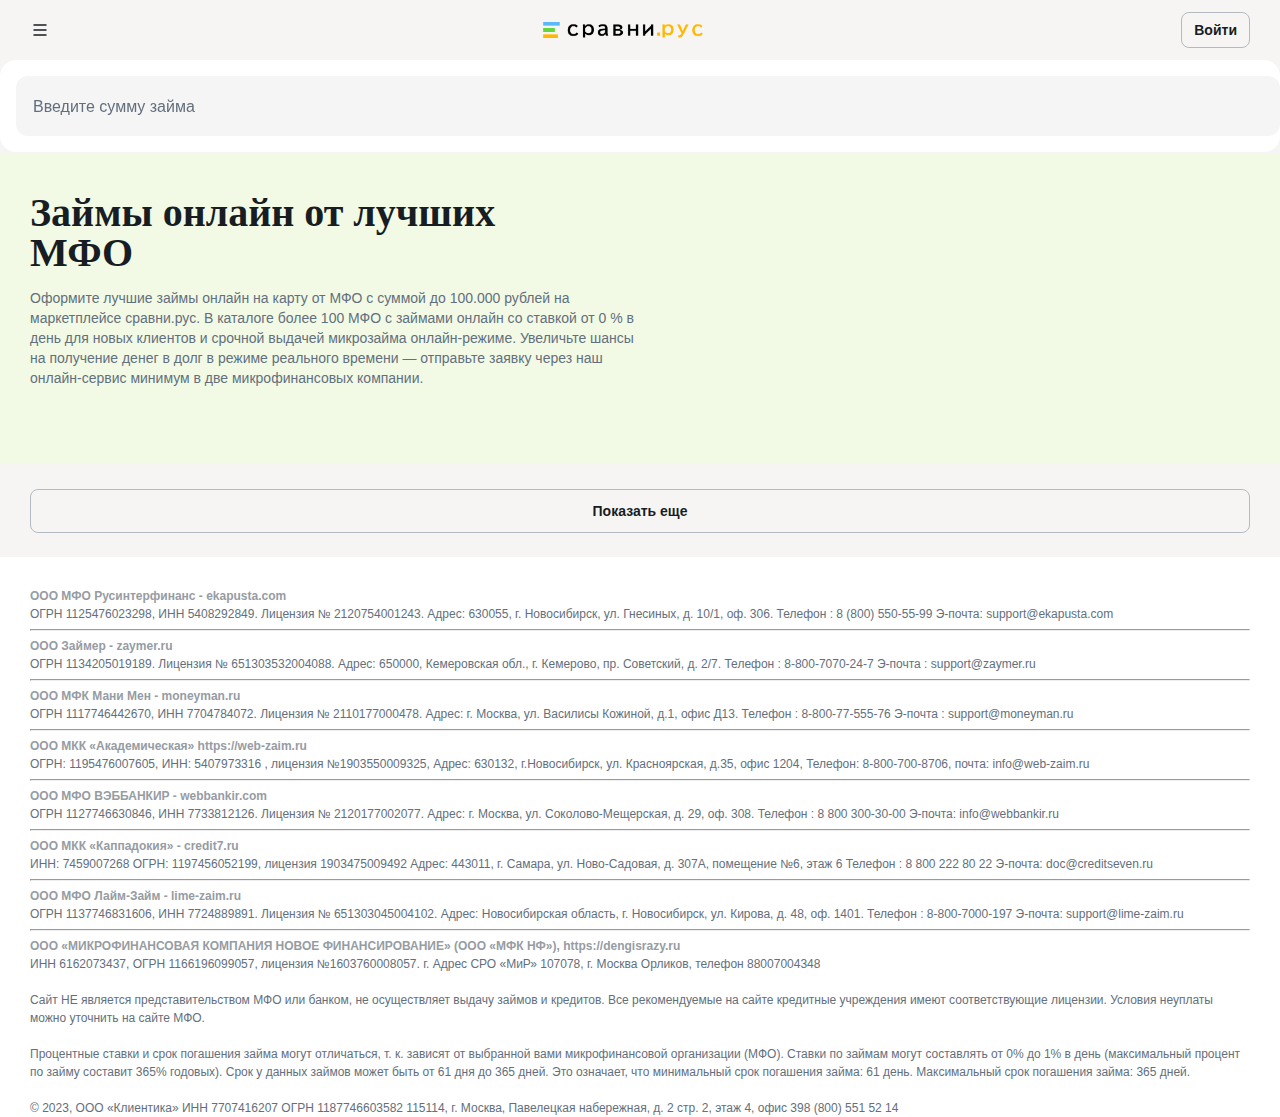
<file: app/sravni.rus/index.html>
<!DOCTYPE html>
<html lang="ru" data-theme="lager">

<head>
    <meta http-equiv="Content-Type" content="text/html; charset=UTF-8">
    <meta name="viewport" content="width=device-width, initial-scale=1, shrink-to-fit=no">
    <meta http-equiv="X-UA-Compatible" content="IE=edge">
    <meta name="mobile-web-app-capable" content="yes">
    <link rel="manifest" href="https://s91588.cdn.ngenix.net/shared/static/manifest.json">
    <link rel="icon" href="files/logo.ico">
    <link rel="icon" href="files/logo.ico" type="image/png" sizes="32x32">
    <link rel="icon" href="files/logo.ico" type="image/svg+xml">
    <link rel="apple-touch-icon" href="files/logo.ico">
    <link rel="apple-touch-icon" sizes="72x72" href="files/logo.ico">
    <link rel="apple-touch-icon" sizes="114x114" href="files/logo.ico">
    <link rel="icon" type="image/png" sizes="192x192" href="files/logo.ico">
    <link rel="preload" href="https://s91588.cdn.ngenix.net/shared/static/fonts/open-sans/opensans-light.woff2" as="font" type="font/woff2" crossorigin="anonymous">
    <link rel="preload" href="https://s91588.cdn.ngenix.net/shared/static/fonts/open-sans/opensans-light.woff" as="font" type="font/woff" crossorigin="anonymous">
    <link rel="preload" href="https://s91588.cdn.ngenix.net/shared/static/fonts/open-sans/opensans-regular.woff2" as="font" type="font/woff2" crossorigin="anonymous">
    <link rel="preload" href="https://s91588.cdn.ngenix.net/shared/static/fonts/open-sans/opensans-regular.woff" as="font" type="font/woff" crossorigin="anonymous">
    <link rel="preload" href="https://s91588.cdn.ngenix.net/shared/static/fonts/open-sans/opensans-semibold.woff2" as="font" type="font/woff2" crossorigin="anonymous">
    <link rel="preload" href="https://s91588.cdn.ngenix.net/shared/static/fonts/open-sans/opensans-semibold.woff" as="font" type="font/woff" crossorigin="anonymous">
    <link rel="preload" href="https://s91588.cdn.ngenix.net/shared/static/fonts/open-sans/opensans-bold.woff2" as="font" type="font/woff2" crossorigin="anonymous">
    <link rel="preload" href="https://s91588.cdn.ngenix.net/shared/static/fonts/open-sans/opensans-bold.woff" as="font" type="font/woff" crossorigin="anonymous">
    <link rel="preload" href="https://s91588.cdn.ngenix.net/shared/static/fonts/aeroport/Aeroport-bold.woff2" as="font" type="font/woff2" crossorigin="anonymous">
    <link rel="preload" href="https://s91588.cdn.ngenix.net/shared/static/fonts/aeroport/Aeroport-bold.woff" as="font" type="font/woff" crossorigin="anonymous">
    <title>Займы онлайн от лучших 117 МФО, оформите заявку на займ онлайн, деньги в долг в режиме реального времени в России в 2023 году</title>
    <meta name="robots" content="index, follow">
    <link rel="canonical" href="https://www.sravni.ru/zaimy/">
    <meta property="og:type" content="website">
    <meta property="og:description" content="">
    <meta property="og:title" content="">
    <meta property="og:image" content="https://f.sravni.ru/f/_/logo_200x200.jpg">
    <meta property="og:image:width" content="200">
    <meta property="og:image:height" content="200">
    <meta name="viewport" content="width=device-width, initial-scale=1, shrink-to-fit=no">
    <meta http-equiv="X-UA-Compatible" content="IE=edge">
    <meta name="mobile-web-app-capable" content="yes">
    <link rel="manifest" href="https://s91588.cdn.ngenix.net/shared/static/manifest.json">
    <link rel="icon" href="files/logo.ico">
    <meta name="description" content="Выбирайте лучший микрозайм онлайн на Сравни! Сравнить 196 предложений в 117 МФО и быстро получить онлайн микрозайм со ставкой от 0% в день. Моментальный перевод денег на любой кошелек или карту.">
    <meta name="next-head-count" content="44">
    <link rel="stylesheet" href="scripts/style.css">
    <link rel="stylesheet" href="scripts/style2.css">
    <link rel="stylesheet" href="scripts/style3.css">
    <link rel="stylesheet" href="scripts/style4.css">
    <noscript data-n-css=""></noscript>
    <link rel="stylesheet" href="scripts/style5.css">
    <link rel="stylesheet" href="scripts/style6.css">
    <link rel="stylesheet" href="scripts/style7.css">
    <link rel="preload" href="https://yastatic.net/s3/home/fonts/ys/3/text-variable-full.woff2" type="font/woff2" as="font" crossorigin="anonymous">
    <style id="ysTextCssRule">
        @font-face {
            font-family: "YS Text Variable";
            src: url("https://yastatic.net/s3/home/fonts/ys/3/text-variable-full.woff2") format("woff2");
            font-weight: 400 700;
            font-display: optional;
        }
    </style>
    <!-- Yandex.Metrika counter -->
    <script type="text/javascript" >
        (function(m,e,t,r,i,k,a){m[i]=m[i]||function(){(m[i].a=m[i].a||[]).push(arguments)};
            m[i].l=1*new Date();
            for (var j = 0; j < document.scripts.length; j++) {if (document.scripts[j].src === r) { return; }}
            k=e.createElement(t),a=e.getElementsByTagName(t)[0],k.async=1,k.src=r,a.parentNode.insertBefore(k,a)})
        (window, document, "script", "https://mc.yandex.ru/metrika/tag.js", "ym");

        ym(93440575, "init", {
            clickmap:true,
            trackLinks:true,
            accurateTrackBounce:true,
            webvisor:true
        });
    </script>
    <noscript><div><img src="https://mc.yandex.ru/watch/93440575" style="position:absolute; left:-9999px;" alt="" /></div></noscript>
    <!-- /Yandex.Metrika counter -->

    <!-- Google tag (gtag.js) -->
    <script async src="https://www.googletagmanager.com/gtag/js?id=G-8D3K06JJG4"></script>
    <script>
        window.dataLayer = window.dataLayer || [];
        function gtag(){dataLayer.push(arguments);}
        gtag('js', new Date());

        gtag('config', 'G-8D3K06JJG4');
    </script>

    <!-- Google Tag Manager -->
    <script>(function(w,d,s,l,i){w[l]=w[l]||[];w[l].push({'gtm.start':
            new Date().getTime(),event:'gtm.js'});var f=d.getElementsByTagName(s)[0],
        j=d.createElement(s),dl=l!='dataLayer'?'&l='+l:'';j.async=true;j.src=
        'https://www.googletagmanager.com/gtm.js?id='+i+dl;f.parentNode.insertBefore(j,f);
    })(window,document,'script','dataLayer','GTM-KR527VJ');</script>
    <!-- End Google Tag Manager -->

</head>

<body>

<!-- Google Tag Manager (noscript) -->
<noscript><iframe src="https://www.googletagmanager.com/ns.html?id=GTM-KR527VJ"
                  height="0" width="0" style="display:none;visibility:hidden"></iframe></noscript>
<!-- End Google Tag Manager (noscript) -->

    <div id="__next">
        <div class="Toastify"></div>
        <div class="styles_container__2c0XR">
            <div id="7CdO9Z3ax_yGC9IOHQjrf" class="_y3cm9p _1kjeqsv"></div>
            <div class="_15xig88"></div>
            <header data-qa="Header" class="_6j6hc8" mode="default">
                <div data-qa="Layout" class="_1cvppge">
                    <div data-qa="Space" class="_1n8o0h2 _vea58f _1ivat6c _pbfp49">
                        <div data-qa="Navigation" class="_1r30an7 _1n8o0h2 _vea58f _1ivat6c">
                            <div data-qa="Space" class="_3d422y _47rxzx _1n8o0h2 _vea58f _1ivat6c"><span data-qa="Icon"
                                                                                                         class="_i93njm _18zu2v3 _g18kgu shape-round"><svg
                                    data-qa="Menu" viewBox="0 0 20 20" fill="none" xmlns="http://www.w3.org/2000/svg"><path
                                    d="M4 5h12M4 10h12M4 15h12" stroke="currentColor" stroke-width="1.5"
                                    stroke-linecap="round" stroke-linejoin="round"></path></svg></span>
                            </div>
                        </div>
                        <a data-element="logo-link" href="/" class="_52yi13">
                            <div data-qa="Logo" class="_1llxx2l _1qlp07t _1n8o0h2 _vea58f" style="column-gap:8px;row-gap:8px">
                                <img src="files/logo.png" alt="">
                            </div>
                        </a>
                        <div data-qa="Space" class="_1n8o0h2 _vea58f _142iy7m _mvoaz8"
                             style="column-gap:12px;row-gap:12px">
                            <div data-qa="Space" class="_1n8o0h2 _vea58f _1ivat6c" style="column-gap:32px;row-gap:32px">
                                <a class="_p7lcln _7k5cz5" href="/" rel="opener">
                                    <button data-qa="Button" class="_artl5a _q8o4iu _1wqmq36"><span class="_hp2bt3">Войти</span>
                                    </button>
                                </a></div>
                        </div>
                    </div>
                </div>
            </header>

            <section class="styles_page_header__1kNKv styles_page_header__3odAl" style="margin-bottom: 0px !important;">
                <div class="styles_wrapper__p0Fh-">
                    <div class="styles_sumField__2uWFi">
                        <div data-qa="NumberInput" class="_2d4dpp">
                            <div data-qa="TextInput" class="_124u4y8" tabindex="-1">
                                <div class="_1vymfgl" tabindex="-1">
                                    <div class="_r8rvun">
                                        <div class="_1kcmcxh"></div>
                                        <input type="text" spellcheck="false" autocomplete="off" value=""
                                               class="_1vg7agm _74zpf" inputmode="decimal"></div>
                                </div>
                                <label class="_1a52nvt">Введите сумму займа</label></div>
                        </div>
                    </div>
                </div>
                <div class="styles_hidden_heading_section__1KMVP"><h1>Займы онлайн от лучших МФО</h1>
                    <div>Оформите лучшие займы онлайн на карту от МФО с суммой до 100.000 рублей на маркетплейсе сравни.рус.
                        В каталоге более 100 МФО с займами онлайн со ставкой от 0 % в день для новых клиентов и срочной
                        выдачей микрозайма онлайн-режиме. Увеличьте шансы на получение денег в долг в режиме реального
                        времени — отправьте заявку через наш онлайн-сервис минимум в две микрофинансовых компании.
                    </div>
                </div>
            </section>

            <div data-qa="Divider" class="_18g308f"></div>
            <section class="styles_page_header__1kNKv styles_page_header__3odAl">
                <div class="styles_page_header_branding__tqQYs styles_page_header_branding__7MVq-">
                    <div class="styles_page_header_branding_background__1xgJS styles_backgroundImage__3Spdo" style="--height:310px;--background-color:#f2fae6;--background-image:url(&quot;https://s91588.cdn.ngenix.net/branding/63be6d6dc9a5c30025dd9798/73f88c58cbae739a.png/temp/63be6d6dc9a5c30025dd9798/upload_def92b5ae8978d80fe8b4e5e577fdc79.png&quot;);--main-text-color:"></div>
                    <div class="styles_container__AgVV7 styles_page_header_branding_container__aLsbF">
                        <div data-qa="Row" class="_1tn96rq _oddie2 _1yf691t _kxg9sg">
                            <div data-qa="Col" class="_1rsbeys _ylccqe">
                                <div class="styles_page_header_location_container__MMPOm styles_location__1vuyy" style="--color:">
                                    <div class="styles_page_location__16JB0 styles_page_header_location__CtD9n">
                                        <h1>Займы онлайн от лучших МФО</h1></div>
                                </div>
                                <div class="style_wrapper__OgGdk" style="--branding-text-color:">
                                    <div class="style_text__3WdRo">Оформите лучшие займы онлайн на карту от МФО с суммой до 100.000 рублей на маркетплейсе сравни.рус. В каталоге более 100 МФО с займами онлайн со ставкой от 0 % в день для новых клиентов и срочной выдачей микрозайма онлайн-режиме. Увеличьте шансы на получение денег в долг в режиме реального времени — отправьте заявку через наш онлайн-сервис минимум в две микрофинансовых компании.</div>
                                    <div class="style_wrapper__3KIZ1 style_desktop__2_xMx"><span class="style_text__3Yhhp">Eщё</span></div>
                                </div>
                            </div>
                            <div data-qa="Col" class="styles_sponsor_container__2afjB _1rsbeys _ylccqe"><span class="styles_no_index__1Uxnc"><span><!--noindex--></span>
                            </div>
                        </div>
                        
                    </div>
                </div>
            </section>
            <div id="product-list-anchor" class="styles_sticky_container__uazWg styles_product_list__18G4x">
                <div class="styles_container__zU4Zj">
                    <div data-qa="Layout" class="styles_layout__3jDHN _1cvppge">
                        <div class="styles_list__1quk- items" id="cards"></div>
                    </div>
                </div>
                <div class="styles_container__1ZglB">
                    <div data-qa="Layout" class="styles_layout__6B-fO _1cvppge">
                        <button data-qa="Button" class="styles_button__ASoE4 _artl5a _138siat _a4n4z3 _1wqmq36 show-more-btn"><span class="_hp2bt3">Показать еще</span></button>
                    </div>
                </div>
            </div>
<!--            <div class="styles_container__3LYOA">-->
<!--                <div data-qa="Layout" class="_1cvppge">-->
<!--                    <div>-->
<!--                        <div class="styles_text__1elD-">-->
<!--                            <p>Сервис сравни.рус бесплатно предоставляет информацию о&nbsp;займах. Процентные ставки и&nbsp;срок погашения займа могут отличаться, т.&nbsp;к. зависят от&nbsp;выбранной вами микрофинансовой организации (МФО). Ставки по&nbsp;займам могут составлять от&nbsp;0% до&nbsp;1% в&nbsp;день (максимальный процент по&nbsp;займу составит 365% годовых). Срок у&nbsp;данных займов может быть от&nbsp;61&nbsp;дня до&nbsp;365&nbsp;дней. Это означает, что минимальный срок погашения займа: 61&nbsp;день. Максимальный срок погашения займа: 365&nbsp;дней.</p>-->
<!--                            <p>Пример расчета по&nbsp;займу на&nbsp;сумму 10 000&nbsp;рублей сроком на&nbsp;10&nbsp;недель, т.&nbsp;е. на&nbsp;70&nbsp;дней, по&nbsp;ставке 0,75% в&nbsp;день&nbsp;— сумма процентов за&nbsp;весь период составит 5 250&nbsp;рублей. Общая выплата будет равна 14 250&nbsp;рублей.</p>-->
<!--                            <p>При несоблюдении выплат в&nbsp;срок, предусмотренный в&nbsp;договоре, появляется штраф за&nbsp;просрочку займа. Проценты за&nbsp;пользование суммой займа при нарушении срока возврата займа и&nbsp;начисленных процентов на&nbsp;10&nbsp;дней (10% от&nbsp;суммы займа)&nbsp;— 1 000&nbsp;рублей. Пеня на&nbsp;сумму займа в&nbsp;размере 20% годовых от&nbsp;суммы займа начисляется за&nbsp;просрочку возврата займа на&nbsp;10&nbsp;дней составит 51,7&nbsp;рублей. Сумма к&nbsp;возврату при нарушении срока возврата займа и&nbsp;начисленных процентов на&nbsp;10&nbsp;дней: 14 250 + 1 000 + 51,7 = 15 301,7&nbsp;рублей.</p>-->
<!--                            <p>Информация о&nbsp;займах не&nbsp;является офертой или публичной офертой: конечные условия для выдачи конкретного займа определяются на&nbsp;сайте конкретного МФО в&nbsp;индивидуальном порядке.</p>-->
<!--                            <p>Наши основные партнеры среди МФО: ООО&nbsp;МФК «Вэббанкир» (Рег.&nbsp;№ 2120177002077), ООО&nbsp;МФК «Мани Мен» (Рег.&nbsp;№ 2110177000478), ООО&nbsp;МФК «Займер» (Рег.&nbsp;№ 651303532004088), ООО&nbsp;МКК «КапиталЪ-НТ» (Рег.&nbsp;№ 001603465007766), ООО&nbsp;МКК «Русинтерфинанс» (Рег.&nbsp;№ 2120754001243).</p>-->
<!--                        </div>-->
<!--                    </div>-->
<!--                </div>-->
<!--            </div>-->
            <div id="hn6MqoHxEk6IY6GgTc3JM" class="_y3cm9p _1kjeqsv">
                <div id="AdFox_banner_1447038536"></div>
                <iframe id="AdFox_iframe_1447038536" name="adfox_transport_1447038536" style="display: none;" src="files/saved_resource(1).html"></iframe>
            </div>
            <div class="" data-js="mobileBottomBanner">
                <style>
                    .mobile-banner-link {
                        display: flex;
                        align-items: center;
                        padding: 12px 22px 12px 68px;
                        position: fixed;
                        left: 0;
                        right: 0;
                        bottom: 0;
                        height: 85px;
                        transition: bottom 10s;
                        background-color: #C3F4D3;
                        background-image: url(https://avatars.mds.yandex.net/get-adfox-content/2804317/230307_adfox_2290159_6332253_4.a99a808684421322c3207d281bffa5e3.png/optimize.webp);
                        background-repeat: no-repeat;
                        background-position: left 12px top 12px;
                        border-radius: 12px;
                        background-size: 44px 44px;
                        margin: 0 16px 16px 16px;
                        text-decoration: none;
                        z-index: 1;
                    }
                    
                    .mobile-banner-link:after {
                        content: url('[data-uri]');
                        display: block;
                        padding: 8px;
                        background: #ffffff;
                        border-radius: 50%;
                        width: 36px;
                        height: 36px;
                    }
                    
                    .mobile-banner-link:before {
                        content: "Оформи первый заем под 0% до 30000 рублей сроком до 30 дней!";
                        color: #000000;
                        flex: 1;
                        display: flex;
                        align-items: center;
                        justify-content: center;
                        padding-right: 12px;
                        font-family: "Open Sans", -apple-system, BlinkMacSystemFont, Arial, Roboto, Helvetica, sans-serif;
                        font-style: normal;
                        font-weight: 600;
                        font-size: 12px;
                        line-height: 16px;
                        margin: 0 auto;
                        border-radius: 4px;
                        align-self: start;
                    }
                    
                    .btn-close {
                        width: 16px;
                        height: 16px;
                        position: absolute;
                        top: 6.93px;
                        right: 6.93px;
                        background-image: url("data:image/svg+xml,%3Csvg width='16' height='16' viewBox='0 0 16 16' fill='none' xmlns='http://www.w3.org/2000/svg'%3E%3Cpath d='M11.5358 4.46447L8.00022 8M8.00022 8L4.46469 11.5355M8.00022 8L11.5358 11.5355M8.00022 8L4.46469 4.46447' stroke='%239198A1' stroke-width='1.5' stroke-linecap='round' stroke-linejoin='round'/%3E%3C/svg%3E%0A");
                        background-repeat: no-repeat;
                        background-position: 0 0;
                    }
                    
                    .mobile-banner-link__adv-label {
                        position: absolute;
                        bottom: 12px;
                        left: 76px;
                        font-family: "Open Sans", sans-serif;
                        font-size: 8px;
                        line-height: 8px;
                        color: #B3BAC3;
                        opacity: 0.5;
                        mix-blend-mode: exclusion;
                    }
                    
                    @media (min-width: 576px) {
                        .mobile-banner-link {
                            max-width: 500px;
                            margin: 16px auto 16px auto;
                            height: 69px;
                        }
                        .mobile-banner-link__adv-label {
                            bottom: 12px;
                            left: 68px;
                            right: unset;
                        }
                        .mobile-banner-link:before {
                            align-self: start;
                            justify-content: start;
                        }
                    }
                </style>
            </div>
        </div>
        <footer data-qa="Footer" class="_1rquw0o styles_footer__3NU7x">
            <div data-qa="Layout" class="_1cvppge">
                <div>
                    <div class="styles_text__1elD-">
                        <p><b style="color: #969ca3 !important;">ООО МФО Русинтерфинанс - ekapusta.com</b></p>
                        <p>ОГРН 1125476023298, ИНН 5408292849. Лицензия № 2120754001243. Адрес: 630055, г. Новосибирск, ул. Гнесиных, д. 10/1, оф. 306. Телефон : 8 (800) 550-55-99 Э-почта: support@ekapusta.com</p>
                        <hr>

                        <p><b style="color: #969ca3 !important;">ООО Займер - zaymer.ru</b></p>
                        <p>ОГРН 1134205019189. Лицензия № 651303532004088. Адрес: 650000, Кемеровская обл., г. Кемерово, пр. Советский, д. 2/7. Телефон : 8-800-7070-24-7 Э-почта : support@zaymer.ru</p>
                        <hr>

                        <p><b style="color: #969ca3 !important;">ООО МФК Мани Мен - moneyman.ru</b></p>
                        <p>ОГРН 1117746442670, ИНН 7704784072. Лицензия № 2110177000478. Адрес: г. Москва, ул. Василисы Кожиной, д.1, офис Д13. Телефон : 8-800-77-555-76 Э-почта : support@moneyman.ru</p>
                        <hr>

                        <p><b style="color: #969ca3 !important;">ООО МКК «Академическая» https://web-zaim.ru</b></p>
                        <p>ОГРН: 1195476007605, ИНН: 5407973316 , лицензия №1903550009325, Адрес: 630132, г.Новосибирск, ул. Красноярская, д.35, офис 1204, Телефон: 8-800-700-8706, почта: info@web-zaim.ru</p>
                        <hr>

                        <p><b style="color: #969ca3 !important;">ООО МФО ВЭББАНКИР - webbankir.com</b></p>
                        <p>ОГРН 1127746630846, ИНН 7733812126. Лицензия № 2120177002077. Адрес: г. Москва, ул. Соколово-Мещерская, д. 29, оф. 308. Телефон : 8 800 300-30-00 Э-почта: info@webbankir.ru</p>
                        <hr>

                        <p><b style="color: #969ca3 !important;">ООО МКК «Каппадокия» - credit7.ru</b></p>
                        <p>ИНН: 7459007268 ОГРН: 1197456052199, лицензия 1903475009492 Адрес: 443011, г. Самара, ул. Ново-Садовая, д. 307А, помещение №6, этаж 6 Телефон : 8 800 222 80 22 Э-почта: doc@creditseven.ru</p>
                        <hr>

                        <p><b style="color: #969ca3 !important;">ООО МФО Лайм-Займ - lime-zaim.ru</b></p>
                        <p>ОГРН 1137746831606, ИНН 7724889891. Лицензия № 651303045004102. Адрес: Новосибирская область, г. Новосибирск, ул. Кирова, д. 48, оф. 1401. Телефон : 8-800-7000-197 Э-почта: support@lime-zaim.ru</p>
                        <hr>

                        <p><b style="color: #969ca3 !important;">ООО «МИКРОФИНАНСОВАЯ КОМПАНИЯ НОВОЕ ФИНАНСИРОВАНИЕ» (ООО «МФК НФ»), https://dengisrazy.ru</b></p>
                        <p>ИНН 6162073437, ОГРН 1166196099057, лицензия №1603760008057. г. Адрес СРО «МиР» 107078, г. Москва Орликов, телефон 88007004348</p>

                        <br>
                        <p>Сайт НЕ является представительством МФО или банком, не осуществляет выдачу займов и кредитов. Все рекомендуемые на сайте кредитные учреждения имеют соответствующие лицензии. Условия неуплаты можно уточнить на сайте МФО.</p>
                        <br>
                        <p>Процентные ставки и срок погашения займа могут отличаться, т. к. зависят от выбранной вами микрофинансовой организации (МФО). Ставки по займам могут составлять от 0% до 1% в день (максимальный процент по займу составит 365% годовых). Срок у данных займов может быть от 61 дня до 365 дней. Это означает, что минимальный срок погашения займа: 61 день. Максимальный срок погашения займа: 365 дней.</p>
                        <br>
                        <p>© 2023<!-- -->, ООО «Клиентика» ИНН 7707416207 ОГРН 1187746603582 115114, г. Москва, Павелецкая набережная, д. 2 стр. 2, этаж 4, офис 398 (800) 551 52 14</p>
                    </div>
                </div>
            </div>
        </footer>
    </div>

    <div sr-portal-container=""></div>
    <next-route-announcer>
        <p aria-live="assertive" id="__next-route-announcer__" role="alert" style="border: 0px; clip: rect(0px, 0px, 0px, 0px); height: 1px; margin: -1px; overflow: hidden; padding: 0px; position: absolute; width: 1px; white-space: nowrap; overflow-wrap: normal;">Займы онлайн от лучших МФО</p>
    </next-route-announcer>
    <noscript>
        <div> <img src="//top-fwz1.mail.ru/counter?id=3053261;js=na" style="border:0;position:absolute;left:-9999px;" alt=""> </div>
    </noscript>
    <noscript><img src="https://vk.com/rtrg?p=VK-RTRG-509815-60rkY" style="position:fixed; left:-999px;" alt=""></noscript>
    <script type="text/javascript" src="files/context.js"></script>
    <iframe style="overflow: hidden; display: none; position: absolute; left: -9999px; top: -9999px; width: 1px; height: 1px;" src="files/saved_resource(3).html"></iframe>
    <script src="https://code.jquery.com/jquery-3.6.4.min.js"></script>
    <script type="text/javascript" src="scripts/main.js"></script>
    <script>
        $(document).ready(function(){
            $('.show-more-btn').on('click', function(){
                $('.items .styles_card__1w-M8').show().css('display', 'flex')
                $('.show-more-btn').hide()
            })
        })
    </script>
</body>

</html>
</file>
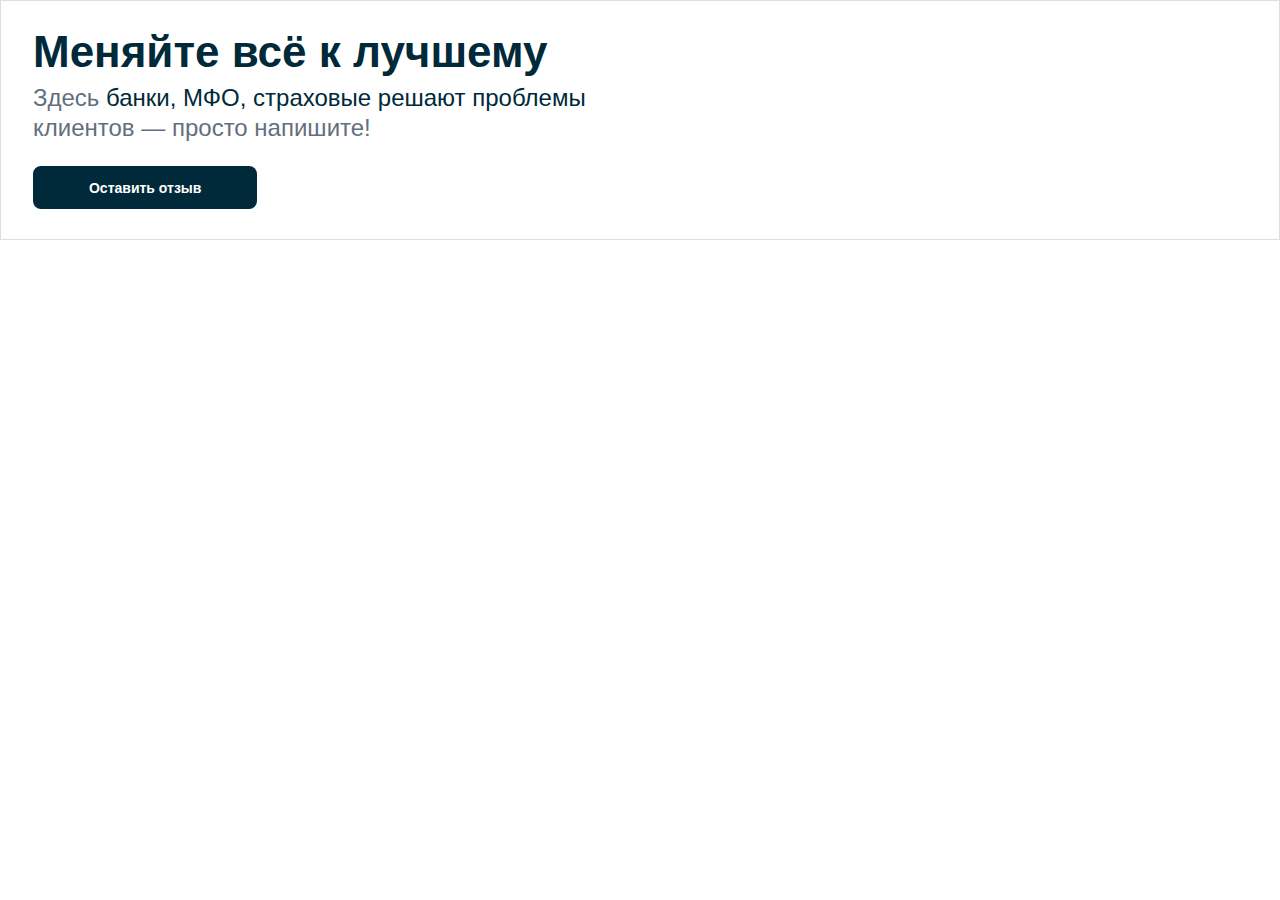
<file: app/sravni.rus/files/saved_resource.html>
<!DOCTYPE html>
<!-- saved from url=(0041)https://www.sravni.ru/zaimy/?sort=popular -->
<html lang="ru"><head><meta http-equiv="Content-Type" content="text/html; charset=UTF-8">          <meta http-equiv="X-UA-Compatible" content="IE=edge">     <meta name="viewport" content="width=device-width,initial-scale=1">         <link href="./template3.css" rel="stylesheet">     </head>  <body marginwidth="0" marginheight="0">     <div class="banner"><a href="https://ads.adfox.ru/302581/clickURL?ad-session-id=2740461680708900467&amp;puid18=%28none%29&amp;puid17=%28direct%29&amp;puid11=Tgbm7&amp;duid=1680708895543841830&amp;hash=9a022d2734df09d4&amp;puid1=4&amp;sj=Sb2P3ZwOk4oKo87Q5SXek-GkOP8JumxDWrpN92Kh8EBw_SXVVMQGjRVIG5xTmw%3D%3D&amp;rand=bdbgytm&amp;rqs=aNuUJCaI5RC6lS1kHHrCW9lv4AxpQbQK&amp;pr=fywuips&amp;p1=ctdzp&amp;ytt=92908732678149&amp;p5=lxmkt&amp;ybv=0.751785&amp;p2=hnyq&amp;ylv=0.751785&amp;pf=https%3A%2F%2Fwww.sravni.ru%2Fstrakhovye-kompanii%2Fotzyvy%2F%3Fint_source%3Dbanner_mfocred%26int_medium%3Dads%26int_campaign%3D96621_184247_1857242%26int_content%3D170362_1250589_5439375" target="_blank" class="link"></a>         <div class="container">             <div class="content">                 <div class="title">Меняйте всё к лучшему</div>                 <div class="text">Здесь <span>банки, МФО, страховые решают проблемы</span> клиентов — просто напишите!                 </div>                 <div class="btn">Оставить отзыв</div>             </div>         </div>         <div class="logo"></div>     </div>   
            
        <script>
            (function () {
                const windowParent = window.parent;
                const onChangeFocus = function() {
                    const hasFocus = document.hasFocus();
                    windowParent.postMessage({
                        type: 'focus-updated',
                        hasFocus: hasFocus,
                        id: '883407',
                    }, '*');
                    window.removeEventListener('focus', onChangeFocus);
                };
                window.addEventListener('focus', onChangeFocus);
            })();
        </script>
    
            <script>
                if(window.onCodeLoad){window.onCodeLoad();}
            </script></body></html>
</file>
<file: app/sravni.rus/scripts/style.css>
@keyframes _17dolf7 {
    0% {
        background-position: 100% 50%
    }
    to {
        background-position: 0 50%
    }
}

._o8hslx {
    display: inline-flex;
    height: 20px;
    animation: _17dolf7 1.4s ease infinite;
    border-radius: 12px;
    background: var(--color-D06);
    background: linear-gradient(90deg, var(--color-D06) 25%, var(--color-L100) 37%, var(--color-D06) 63%);
    background-size: 400% 100%
}

._1gj90hw {
    display: flex;
    flex-direction: column;
    width: 100%;
    grid-gap: 20px;
    gap: 20px
}

._6d9wyv {
    width: 44px
}

._6d9wyv,
._v508j1 {
    flex-shrink: 0;
    height: 44px
}

._v508j1 {
    width: 120px
}

._v508j1._12whnkj,
._y3cm9p {
    width: 100%
}

._y3cm9p {
    align-items: center;
    display: flex;
    justify-content: center;
    max-width: 100%;
    overflow: hidden;
    position: relative
}

@media print {
    ._y3cm9p {
        display: none
    }
}

._y3cm9p>div {
    max-width: 100%!important
}

._y3cm9p iframe {
    width: 100%!important
}

._1kjeqsv {
    width: 100%
}

._1kjeqsv a {
    position: relative
}

div._1cximg7 {
    border-radius: 0
}

div._1buzatx {
    min-height: 500px;
    width: 300px
}

div._xh4ggl {
    min-height: 240px;
    width: 100%
}

._1wz0gef {
    height: 1px;
    outline: none;
    width: 1px
}

._1etkse {
    position: absolute
}

._1580ww5 {
    align-items: center;
    bottom: 0;
    display: flex;
    justify-content: center;
    left: 0;
    opacity: 1;
    position: fixed;
    right: 0;
    top: 0;
    transition: opacity .3s ease;
    z-index: 1040
}

._7onspm {
    opacity: 0;
    pointer-events: none
}

._wn7agf {
    background-color: #171d23;
    height: 100%;
    opacity: .6;
    position: absolute;
    width: 100%;
    z-index: -1
}

._wn7agf:hover {
    cursor: pointer
}

._jgaytf {
    position: relative
}

._1af6olg {
    color: #fff;
    display: flex;
    font-size: 14px;
    justify-content: space-between;
    margin-bottom: 12px
}

._1s478yy {
    height: 16px;
    width: 16px
}

._1s478yy,
._1s478yy:hover {
    cursor: pointer
}

._jow12j._1ca8s1h {
    background-color: #102b31;
    border-radius: 16px;
    padding: 0 6px
}

._jow12j._1ca8s1h,
._jow12j._1ca8s1h:hover {
    border-color: #102b31
}

._1ccthtg {
    color: #fff
}

._ynlv84 {
    margin: -10px 0 4px
}

._1a000hy {
    font-size: 8px;
    line-height: 11px
}

._1rp7cn6 {
    font-size: 10px;
    line-height: 16px
}

._4q7nrh {
    font-size: 12px;
    line-height: 16px
}

._1h41p0x {
    font-size: 14px;
    line-height: 20px
}

._5gmjom {
    font-size: 16px;
    line-height: 20px
}

._n51331 {
    font-size: 20px;
    line-height: 24px
}

._1livb46 {
    font-weight: 600
}

._1gpt55s {
    white-space: nowrap
}

._h18l0h {
    text-transform: uppercase
}

._1nbdxdk {
    text-transform: capitalize
}

._onx23z {
    text-transform: lowercase
}

._1osq0t4 {
    overflow: hidden;
    text-overflow: ellipsis;
    white-space: nowrap
}

._4oh3j4 {
    text-decoration: line-through
}

._p7lcln {
    position: relative;
    transition: color .3s cubic-bezier(.46, 0, .03, .99);
    text-decoration: none;
    cursor: pointer
}

._p7lcln[disabled] {
    color: var(--color-D20);
    cursor: not-allowed;
    pointer-events: none
}

._7k5cz5 {
    color: var(--color-B100)
}

._7k5cz5:hover {
    color: var(--color-B200)
}

._7k5cz5:active {
    color: var(--color-B300)
}

._16h1n33 {
    color: var(--color-D60)
}

._16h1n33:active,
._16h1n33:hover {
    color: var(--color-D30)
}

._ro0u7z {
    color: var(--color-D100)
}

._ro0u7z:active,
._ro0u7z:hover {
    color: var(--color-B100)
}

._1klwng4,
._14iqbsd {
    font-weight: 600
}

._1klwng4 {
    display: inline-flex;
    align-items: center;
    padding: 0 12px;
    transition: all .3s cubic-bezier(.46, 0, .03, .99);
    border: 1px solid var(--color-D10);
    border-radius: 32px;
    background-color: var(--color-D10);
    color: var(--color-D100);
    white-space: nowrap;
    cursor: pointer;
    -moz-user-select: none;
    -ms-user-select: none;
    user-select: none;
    grid-gap: 4px;
    gap: 4px;
    will-change: background-color, border-color;
    font-size: 14px;
    line-height: 20px
}

._1klwng4:hover {
    border-color: var(--color-D20)
}

._1klwng4._w85lgm {
    border-color: var(--color-B30);
    background-color: var(--color-B06);
    color: var(--color-B100)
}

._17jqpbe {
    height: 36px
}

._1mc0z2y {
    height: 44px
}

._18zu2v3 {
    display: inline-flex;
    flex-shrink: 0
}

._18zu2v3>svg {
    width: 100%
}

._18zu2v3>svg path {
    vector-effect: non-scaling-stroke
}

._18zu2v3._1fk8y7h {
    border-radius: 50%
}

._v3ibp3 {
    overflow: hidden
}

._909jyo,
._909jyo._v3ibp3 {
    color: var(--color-D100)
}

._909jyo._v3ibp3 {
    background-color: var(--color-D10)
}

._42mwwo,
._42mwwo._v3ibp3 {
    color: var(--color-G100)
}

._42mwwo._v3ibp3 {
    background-color: var(--color-G06)
}

._1w0d543,
._1w0d543._v3ibp3 {
    color: var(--color-B100)
}

._1w0d543._v3ibp3 {
    background-color: var(--color-B06)
}

._11y63e2,
._11y63e2._v3ibp3 {
    color: var(--color-V100)
}

._11y63e2._v3ibp3 {
    background-color: var(--color-V06)
}

._c0o55i,
._c0o55i._v3ibp3 {
    color: var(--color-O100)
}

._c0o55i._v3ibp3 {
    background-color: var(--color-O06)
}

._1cwc6t3,
._1cwc6t3._v3ibp3 {
    color: var(--color-R100)
}

._1cwc6t3._v3ibp3 {
    background-color: var(--color-R06)
}

._vpte7j {
    width: 16px;
    height: 16px
}

._vpte7j._v3ibp3 {
    width: 36px;
    height: 36px;
    border-radius: 10px;
    padding: 10px
}

._g18kgu {
    width: 20px;
    height: 20px
}

._g18kgu._v3ibp3 {
    width: 44px;
    height: 44px;
    border-radius: 12px;
    padding: 12px
}

._y0lzdr {
    width: 24px;
    height: 24px
}

._y0lzdr._v3ibp3 {
    width: 52px;
    height: 52px;
    border-radius: 14px;
    padding: 14px
}

._1shekp {
    width: 28px;
    height: 28px
}

._1shekp._v3ibp3 {
    width: 60px;
    height: 60px;
    border-radius: 16px;
    padding: 16px
}

._18qhd0n>svg path {
    stroke-width: 2px
}

._lfbg0r._v3ibp3 {
    border-radius: 50%
}

._pdwvez._v3ibp3 {
    background-color: var(--color-L100)
}

._1scrp6x._v3ibp3 {
    background-color: var(--color-D10)
}

._h1rwp5._v3ibp3 {
    background-color: var(--color-B30)
}

._1gj6s46._v3ibp3 {
    background-color: var(--color-G30)
}

._175dyre._v3ibp3 {
    background-color: var(--color-V30)
}

._1uqojkf._v3ibp3 {
    background-color: var(--color-O30)
}

._xl6v7l._v3ibp3 {
    background-color: var(--color-R30)
}

._1n8o0h2 {
    display: flex;
    flex-wrap: nowrap;
    align-items: normal;
    width: 100%
}

._vea58f {
    flex-direction: row
}

._yh7g7w {
    flex-direction: column
}

._ub9ayi {
    flex-direction: row-reverse
}

._u1rdpn {
    flex-direction: column-reverse
}

._142iy7m {
    align-items: flex-start
}

._rpjy98 {
    align-items: flex-end
}

._1ivat6c {
    align-items: center
}

._1tfwkaw {
    align-items: baseline
}

._wwwbiq {
    justify-content: flex-start
}

._52n9a4 {
    justify-content: flex-end
}

._15tp5nr {
    justify-content: center
}

._pbfp49 {
    justify-content: space-between
}

._1wkthdu {
    justify-content: space-around
}

._1c2660b {
    justify-content: stretch
}

._1onlej {
    flex-wrap: wrap
}

._mvoaz8 {
    display: inline-flex;
    width: auto
}

._6j6hc8 {
    display: flex;
    position: relative;
    z-index: 1040;
    align-items: center;
    justify-content: center;
    height: 60px;
    background-color: initial
}

._6j6hc8 ._t4ba75 {
    color: var(--color-D30)
}

._1ggzgah {
    background-color: var(--color-L100)
}

._aaxygq {
    display: flex;
    flex-shrink: 0;
    align-items: center
}

._aaxygq,
._aaxygq:hover {
    color: var(--color-D100)
}

._i93njm {
    cursor: pointer
}

._18ost2m {
    padding: 0 7px
}

._1kd39fk {
    padding: 0 20px
}

._1llxx2l._1qlp07t {
    width: 150px;
    height: 36px
}

@media screen and (min-width:768px) {
    ._1llxx2l._1qlp07t {
        width: 163px;
        height: 36px
    }
    /*
            ._1llxx2l._1qlp07t img {
                width: 28px
            }
*/
}

._1n3zp94 {
    height: 100%
}

._u0ohs2 {
    width: 100%;
    margin-top: 4px
}

.RegionDialog_module_container__cb77686d {
    position: relative;
    width: 100%
}

@media screen and (min-width:768px) {
    .RegionDialog_module_container__cb77686d {
        width: 800px
    }
}

.RegionDialog_module_content__cb77686d {
    display: flex;
    overflow: hidden
}

.RegionDialog_module_menu__cb77686d {
    max-height: 240px;
    overflow-y: auto
}

.RegionDialog_module_list__cb77686d {
    column-count: 1;
    grid-column-gap: 30px;
    column-gap: 30px
}

@media screen and (min-width:768px) {
    .RegionDialog_module_list__cb77686d {
        column-count: 3
    }
}

@media screen and (min-width:1024px) {
    .RegionDialog_module_list__cb77686d {
        column-count: 4
    }
}

.RegionDialog_module_list__wrapper__cb77686d {
    max-height: calc(100% - 60px);
    margin-top: 30px;
    overflow-y: auto
}

.RegionDialog_module_list__item__cb77686d {
    display: inline-block;
    width: 100%;
    margin-bottom: 40px
}

._14t0awu {
    display: flex;
    position: relative;
    z-index: 1050;
    flex-direction: column;
    align-self: flex-end;
    max-width: calc(100% - 32px);
    max-height: calc(100% - 32px);
    margin-bottom: 16px;
    overflow: hidden;
    backface-visibility: hidden;
    animation-duration: .3s;
    animation-timing-function: cubic-bezier(.46, 0, .03, .99);
    border-radius: 20px;
    background-color: var(--color-L100);
    box-shadow: 0 12px 16px rgba(0, 0, 0, .06)
}

@media screen and (min-width:768px) {
    ._14t0awu {
        align-self: center;
        max-width: calc(100% - 60px);
        max-height: calc(100% - 60px);
        margin-bottom: 0
    }
}

._14t0awu._ys81ht {
    width: 100%;
    max-width: 100%;
    height: 100%;
    max-height: 100%;
    margin-bottom: 0;
    border-radius: 0
}

._1tcffva {
    display: flex;
    position: fixed;
    z-index: 1040;
    align-items: flex-start;
    justify-content: center
}

._1tcffva,
._ciojls {
    top: 0;
    right: 0;
    bottom: 0;
    left: 0
}

._ciojls {
    position: absolute;
    opacity: 0;
    background-color: var(--color-D100)
}

._7i955n {
    width: 100%;
    padding: 16px 16px 0
}

._7i955n~._8jzpoo {
    margin-top: 24px
}

@media screen and (min-width:768px) {
    ._7i955n~._1petntj {
        justify-content: flex-end
    }
    ._7i955n {
        padding: 30px 30px 0
    }
}

._1petntj {
    display: flex;
    flex-direction: column;
    padding: 16px;
    border-top: 1px solid var(--color-D10)
}

@media screen and (min-width:768px) {
    ._1petntj {
        flex-direction: row;
        justify-content: center;
        padding: 30px
    }
}

._8rgonz {
    margin-right: 12px;
    font-weight: 600;
    overflow-wrap: break-word;
    font-family: var(--font-aeroport);
    font-weight: 700;
    font-size: 25px;
    line-height: 32px
}

@media screen and (min-width:768px) {
    ._8rgonz {
        font-family: var(--font-aeroport);
        font-weight: 700;
        font-size: 28px;
        line-height: 32px
    }
}

._1vv1qlw {
    align-self: center;
    padding-right: 20px
}

._14vuuml {
    color: var(--color-D30);
    font-size: 14px;
    line-height: 20px;
    overflow-wrap: break-word
}

._33ul0n {
    position: absolute;
    top: 16px;
    right: 16px;
    flex-shrink: 0;
    align-items: center;
    padding: 4px;
    cursor: pointer
}

@media screen and (min-width:768px) {
    ._33ul0n {
        top: 30px;
        right: 30px
    }
}

._8jzpoo {
    margin: 52px 0 0;
    padding: 0 16px 16px;
    overflow-y: auto
}

@media screen and (min-width:768px) {
    ._8jzpoo {
        margin-top: 66px;
        padding: 0 30px 30px
    }
}

._8jzpoo._ys81ht {
    height: 100%
}

._1g5f9q {
    flex-shrink: 0;
    width: 52px;
    height: 52px
}

._1dadv81 {
    width: 100%
}

._1dadv81 ._sasnvf>textarea {
    resize: none
}

._1dadv81 ._176fazz {
    padding-right: 52px
}

._1bsx0q7 {
    max-height: 341px;
    padding: 0;
    overflow-y: auto;
    border-radius: 12px;
    background-color: var(--color-L100);
    box-shadow: 0 -2px 6px rgba(0, 0, 0, .02), 0 10px 14px rgba(20, 36, 56, .06)
}

@media screen and (min-width:768px) {
    ._1bsx0q7 {
        padding: 8px
    }
}

._1x44fnz {
    cursor: pointer
}

._16k5br0 {
    transform: rotate(180deg);
    transition: transform .15s cubic-bezier(.86, 0, .07, 1)
}

._1obu5rp,
._1yow5v9 {
    background-color: var(--color-L100)
}

._1yow5v9 {
    align-self: stretch;
    padding: 12px 16px;
    border-radius: 8px;
    -webkit-tap-highlight-color: transparent
}

._yfc9mg {
    width: 100%
}

._ck7bb6 {
    transition: background-color .3s cubic-bezier(.46, 0, .03, .99);
    cursor: pointer
}

@media screen and (min-width:768px) {
    ._ck7bb6:hover {
        background-color: var(--color-D10)
    }
}

._ck7bb6._2mrj7u {
    background-color: var(--color-D10)
}

._ck7bb6._s3anuu {
    background-color: var(--color-L100);
    color: var(--color-D10);
    cursor: not-allowed;
    pointer-events: none
}

._z92dru {
    align-self: flex-start
}

._z92dru._s3anuu {
    opacity: .3
}

._rt8c6t {
    align-self: flex-start
}

._rt8c6t._s3anuu {
    opacity: .3
}

._17ra7is {
    margin-top: 8px
}

._gexua5 {
    color: var(--color-D30);
    -moz-user-select: none;
    -ms-user-select: none;
    user-select: none;
    font-size: 12px;
    line-height: 16px
}

._gexua5._s3anuu {
    color: var(--color-D10)
}

._1iyyqba {
    display: flex;
    align-items: center;
    justify-content: center
}

._1iyyqba,
._ljc7kw {
    font-weight: 600;
    -moz-user-select: none;
    -ms-user-select: none;
    user-select: none;
    font-size: 16px;
    line-height: 20px
}

._ljc7kw {
    color: var(--color-D60);
    text-overflow: ellipsis;
    white-space: nowrap
}

._1518t96 {
    display: inline-flex;
    vertical-align: top;
    cursor: pointer;
    -moz-user-select: none;
    -ms-user-select: none;
    user-select: none;
    grid-gap: 12px;
    gap: 12px
}

._1518t96:not(._x5wbka):hover ._jzoog1 {
    border-color: var(--color-D30)
}

._1518t96._61t2vq {
    color: var(--color-D20);
    cursor: not-allowed
}

._1518t96._11jy7gr,
._1518t96._61t2vq {
    pointer-events: none
}

._1xnfgz2 {
    position: absolute;
    overflow: hidden;
    clip: rect(1px, 1px, 1px, 1px);
    opacity: 0
}

._jzoog1 {
    display: flex;
    position: relative;
    flex-shrink: 0;
    align-items: center;
    justify-content: center;
    transition: all .3s cubic-bezier(.645, .045, .355, 1);
    border: 1px solid var(--color-D20);
    background-color: var(--color-L100);
    color: var(--color-L100);
    will-change: background-color, border-color;
    width: 20px;
    height: 20px;
    border-radius: 50%
}

._jzoog1._x5wbka {
    border-color: var(--color-B100);
    background-color: var(--color-B100)
}

._jzoog1._61t2vq {
    border-color: var(--color-D10);
    background-color: var(--color-L100)
}

._jzoog1._x5wbka._jzoog1._61t2vq {
    border-color: var(--color-D10);
    background-color: var(--color-D10)
}

._2ar4wp {
    display: flex;
    align-items: center
}

._fvmqud {
    width: 20px;
    height: 20px;
    stroke: var(--color-L100);
    fill: none
}

._fvmqud path {
    stroke-width: 2px
}

._1wsrd6q {
    display: inline-flex;
    vertical-align: top;
    cursor: pointer;
    -moz-user-select: none;
    -ms-user-select: none;
    user-select: none;
    grid-gap: 12px;
    gap: 12px
}

._1wsrd6q:not(._wqirvf):hover ._scb2i8 {
    border-color: var(--color-D30)
}

._1wsrd6q._18xjnn9 {
    color: var(--color-D20);
    cursor: not-allowed
}

._1wsrd6q._18xjnn9,
._1wsrd6q._upuwrt {
    pointer-events: none
}

._9r2rjr {
    position: absolute;
    overflow: hidden;
    clip: rect(1px, 1px, 1px, 1px);
    opacity: 0
}

._scb2i8 {
    display: flex;
    position: relative;
    flex-shrink: 0;
    align-items: center;
    justify-content: center;
    transition: all .3s cubic-bezier(.645, .045, .355, 1);
    border: 1px solid var(--color-D20);
    background-color: var(--color-L100);
    color: var(--color-L100);
    will-change: background-color, border-color;
    width: 20px;
    height: 20px;
    border-radius: 6px
}

._scb2i8._wqirvf {
    border-color: var(--color-B100);
    background-color: var(--color-B100)
}

._scb2i8._18xjnn9 {
    border-color: var(--color-D10);
    background-color: var(--color-L100)
}

._scb2i8._wqirvf._scb2i8._18xjnn9 {
    border-color: var(--color-D10);
    background-color: var(--color-D10)
}

._108esxq {
    display: flex;
    align-items: center
}

._q5v9m6 {
    width: 20px;
    height: 20px;
    stroke: var(--color-L100);
    fill: none
}

._q5v9m6 path {
    stroke-width: 2px
}

._s4zrdv {
    display: inline-flex;
    flex-direction: row-reverse;
    vertical-align: top;
    cursor: pointer;
    -moz-user-select: none;
    -ms-user-select: none;
    user-select: none;
    grid-gap: 12px;
    gap: 12px;
    -webkit-tap-highlight-color: transparent
}

._s4zrdv:not(._1999qd):hover ._hlvs4t {
    border-color: var(--color-D10)
}

._s4zrdv._1q517ex {
    color: var(--color-D20);
    cursor: not-allowed
}

._s4zrdv._1q517ex,
._s4zrdv._1wuunl7 {
    pointer-events: none
}

@media screen and (min-width:768px) {
    ._s4zrdv {
        flex-direction: row
    }
}

._nbjlhk {
    position: absolute;
    overflow: hidden;
    clip: rect(1px, 1px, 1px, 1px);
    opacity: 0
}

._hlvs4t {
    display: flex;
    position: relative;
    flex-shrink: 0;
    align-items: center;
    justify-content: center;
    width: 45px;
    height: 28px;
    padding: 1px;
    transition: all .3s cubic-bezier(.645, .045, .355, 1);
    border-radius: 40px;
    border: 1px solid var(--color-D10);
    background-color: var(--color-D10);
    color: var(--color-L100);
    will-change: background-color, border-color
}

._hlvs4t._1999qd {
    border-color: var(--color-B100);
    background-color: var(--color-B100)
}

._hlvs4t._1q517ex {
    border-color: var(--color-D06);
    background-color: var(--color-D06)
}

._hlvs4t._1999qd._hlvs4t._1q517ex {
    border-color: var(--color-D10);
    background-color: var(--color-D10)
}

._156rtsi {
    position: absolute;
    top: 1px;
    left: 1px;
    transform: translateX(0);
    transition: all .3s cubic-bezier(.46, 0, .03, .99);
    background: #fff;
    will-change: left, transform;
    width: 24px;
    height: 24px;
    border-radius: 50%;
    box-shadow: 0 -2px 6px rgba(0, 0, 0, .02), 0 10px 14px rgba(20, 36, 56, .06)
}

._156rtsi._1999qd {
    left: calc(100% - 1px);
    transform: translateX(-100%)
}

._156rtsi._1q517ex {
    box-shadow: none
}

._145swga {
    display: flex;
    align-items: center
}

._106w1ma {
    display: flex;
    position: relative;
    width: 100%;
    height: auto;
    min-height: 60px;
    padding: 19px 16px 11px;
    overflow: hidden;
    transition: all .3s cubic-bezier(.46, 0, .03, .99);
    border: 1px solid transparent;
    border-radius: 12px;
    background-color: var(--color-D10);
    cursor: text;
    will-change: color, border-color, background-color;
    font-size: 16px;
    line-height: 20px
}

._106w1ma._1v56hef,
._106w1ma._4e87kg {
    border-color: var(--color-B100);
    background-color: var(--color-L100)
}

._106w1ma._6a714y {
    border-color: var(--color-R100)
}

._106w1ma._126mu5 {
    border-color: var(--color-D06);
    background-color: var(--color-D06);
    color: var(--color-D20);
    cursor: not-allowed;
    pointer-events: none
}

._106w1ma._12yu692 {
    padding: 27px 16px 11px
}

._106w1ma._d09q1m._1afl6ta {
    border-top-right-radius: 0;
    border-bottom-right-radius: 0
}

._106w1ma._d09q1m._15mzqsn {
    border-top-left-radius: 0;
    border-bottom-left-radius: 0
}

._106w1ma._1y0jpk4._1afl6ta {
    border-bottom-right-radius: 0;
    border-bottom-left-radius: 0
}

._106w1ma._1y0jpk4._15mzqsn {
    border-top-left-radius: 0;
    border-top-right-radius: 0
}

._106w1ma._43ayu {
    border-radius: 0
}

._1n1ggiz {
    display: block;
    width: 100%;
    min-width: 100%;
    max-width: 100%;
    min-height: 20px;
    padding: 0;
    overflow: hidden;
    border: 0;
    outline: none;
    background-color: initial;
    color: var(--color-D100);
    text-overflow: ellipsis;
    resize: none;
    will-change: color, border-color, background-color;
    -webkit-tap-highlight-color: transparent;
    font-size: 16px;
    line-height: 20px
}

@media screen and (min-width:1024px) {
    ._1n1ggiz._xnrckw {
        resize: both
    }
}

._1n1ggiz._ypuzw1 {
    padding-right: 36px
}

._1n1ggiz._3g1kk3 {
    overflow-y: auto
}

._1n1ggiz[disabled] {
    color: var(--color-D20);
    cursor: not-allowed;
    -webkit-text-fill-color: var(--color-D20)
}

._1n1ggiz[disabled],
._1n1ggiz[readonly],
._dq9w8f {
    -moz-user-select: none;
    -ms-user-select: none;
    user-select: none
}

._dq9w8f {
    position: absolute;
    top: 30px;
    left: 16px;
    width: calc(100% - 16px);
    padding-right: 16px;
    overflow: hidden;
    transform: translateY(-50%);
    transform-origin: left top;
    transition: transform .15s cubic-bezier(.86, 0, .07, 1);
    color: var(--color-D60);
    text-overflow: ellipsis;
    white-space: nowrap;
    pointer-events: none;
    will-change: transform;
    font-size: 16px;
    line-height: 20px
}

._dq9w8f._126mu5 {
    color: var(--color-D20)
}

._dq9w8f._ypuzw1 {
    padding-right: 60px
}

._dq9w8f._1lhen8,
._dq9w8f._4e87kg {
    width: calc(133% - 16px);
    transform: translateY(-90%) scale(.75)
}

._yd3jef {
    position: absolute;
    top: 30px;
    left: 16px;
    width: calc(100% - 16px);
    padding-right: 16px;
    overflow: hidden;
    transform: translateY(-50%);
    transform-origin: left top;
    transition: transform .15s cubic-bezier(.86, 0, .07, 1);
    color: var(--color-D60);
    text-overflow: ellipsis;
    white-space: nowrap;
    pointer-events: none;
    -moz-user-select: none;
    -ms-user-select: none;
    user-select: none;
    will-change: transform;
    font-size: 16px;
    line-height: 20px
}

._yd3jef._126mu5 {
    color: var(--color-D20)
}

._yd3jef._ypuzw1 {
    padding-right: 60px
}

._yd3jef._9nqp1b {
    opacity: 0
}

._yd3jef._y81l24 {
    top: 38px;
    transition: opacity .2s linear;
    will-change: opacity;
    opacity: 1
}

._xedh6u {
    position: absolute;
    top: 30px;
    right: 16px;
    transform: translateY(-50%);
    color: var(--color-D30)
}

@keyframes _5ia7qc {
    0% {
        transform: rotate(0)
    }
    to {
        transform: rotate(1turn)
    }
}

@keyframes _p8a9dw {
    0% {
        stroke-dashoffset: 600
    }
    to {
        stroke-dashoffset: 0
    }
}

._kp95gg {
    display: inline-flex;
    animation: _rp6o76 1.2s linear infinite
}

._3ji2bg {
    width: 100%;
    animation: _5ia7qc 2s linear infinite
}

._fbogyf {
    stroke-width: 12px;
    stroke-linecap: round;
    stroke-dasharray: 300;
    stroke-dashoffset: 600;
    stroke-miterlimit: 10;
    fill: transparent
}

._1majars {
    stroke: var(--color-B06)
}

._xjf3pn {
    animation: _p8a9dw 1.6s cubic-bezier(.4, .15, .6, .85) infinite;
    stroke: var(--color-B100)
}

._1b79ff1 {
    width: 16px;
    height: 16px
}

._91fcy0 {
    width: 20px;
    height: 20px
}

._1fpz2qs {
    width: 24px;
    height: 24px
}

._pb61s9 {
    width: 28px;
    height: 28px
}

._124u4y8 {
    position: relative;
    width: 100%;
    height: 60px;
    overflow: hidden;
    transition: all .3s cubic-bezier(.46, 0, .03, .99);
    border: 1px solid transparent;
    border-radius: 12px;
    background-color: var(--color-D10);
    cursor: text;
    will-change: color, border-color, background-color;
    font-size: 16px;
    line-height: 20px
}

._124u4y8:hover {
    border-color: var(--color-D20)
}

._124u4y8._1mp2l8i,
._124u4y8._1s6v12f {
    border-color: var(--color-B100);
    background-color: var(--color-L100)
}

._124u4y8._1n8id4j {
    border-color: var(--color-R100)
}

._124u4y8._1y1q2fj {
    border-color: var(--color-D06);
    background-color: var(--color-D06);
    cursor: not-allowed;
    pointer-events: none
}

._124u4y8._1y1q2fj,
._124u4y8._1y1q2fj ._1nk2pfv {
    color: var(--color-D20)
}

._124u4y8._rf4vtw {
    padding-right: 52px
}

._124u4y8._nep25j._1stmb1j {
    border-top-right-radius: 0;
    border-bottom-right-radius: 0
}

._124u4y8._nep25j._1ovbyj4 {
    border-top-left-radius: 0;
    border-bottom-left-radius: 0
}

._124u4y8._azsp78._1stmb1j {
    border-bottom-right-radius: 0;
    border-bottom-left-radius: 0
}

._124u4y8._azsp78._1ovbyj4 {
    border-top-left-radius: 0;
    border-top-right-radius: 0
}

._124u4y8._ghnklc {
    border-radius: 0
}

._1vg7agm {
    display: block;
    position: absolute;
    top: 0;
    bottom: 0;
    left: 0;
    width: calc(100% + 4px);
    min-width: 4px;
    height: 100%;
    padding: 0;
    border: 0;
    outline: none;
    background: transparent;
    color: var(--color-D100);
    font-size: inherit;
    line-height: inherit;
    text-overflow: ellipsis;
    white-space: nowrap;
    -webkit-tap-highlight-color: transparent
}

._1vg7agm[disabled] {
    color: var(--color-D20);
    cursor: not-allowed;
    -webkit-text-fill-color: var(--color-D20)
}

._1vg7agm[disabled],
._1vg7agm[readonly] {
    -moz-user-select: none;
    -ms-user-select: none;
    user-select: none
}

._1vg7agm._74zpf,
._1vg7agm[readonly] {
    opacity: 0
}

._1vg7agm._4sccqq {
    transition: opacity .2s linear;
    will-change: opacity;
    opacity: 1
}

._1vymfgl {
    display: inline-flex;
    position: relative;
    flex: 0 1 auto;
    width: 100%;
    min-width: 1px;
    height: 100%;
    padding: 28px 16px 10px
}

._1vymfgl._8yx0zl {
    padding-top: 10px
}

._1vymfgl._ul6riz {
    padding: 19px 16px
}

._r8rvun {
    display: inline-flex;
    position: relative;
    flex: 0 1 auto;
    width: 100%;
    min-width: 1px;
    height: 100%
}

._1kcmcxh {
    visibility: hidden;
    max-width: 100%;
    color: inherit;
    white-space: pre
}

._3rr87o {
    position: relative;
    flex: 0 0 auto;
    align-self: center
}

._1a52nvt,
._3rr87o {
    white-space: nowrap;
    pointer-events: none;
    -moz-user-select: none;
    -ms-user-select: none;
    user-select: none;
    font-size: 16px;
    line-height: 20px
}

._1a52nvt {
    position: absolute;
    top: 30px;
    left: 16px;
    width: calc(100% - 16px);
    padding-right: 16px;
    overflow: hidden;
    transform: translateY(-50%);
    transform-origin: left top;
    transition: transform .15s cubic-bezier(.86, 0, .07, 1);
    color: var(--color-D60);
    text-overflow: ellipsis;
    will-change: transform
}

._1a52nvt._1y1q2fj {
    color: var(--color-D20)
}

._1a52nvt._rf4vtw {
    padding-right: 60px
}

._1a52nvt._1mp2l8i,
._1a52nvt._4sccqq {
    width: calc(133% - 16px);
    transform: translateY(-90%) scale(.75)
}

._dny9mw {
    position: absolute;
    top: 30px;
    left: 16px;
    width: calc(100% - 16px);
    padding-right: 16px;
    overflow: hidden;
    transform: translateY(-50%);
    transform-origin: left top;
    transition: transform .15s cubic-bezier(.86, 0, .07, 1);
    color: var(--color-D60);
    text-overflow: ellipsis;
    white-space: nowrap;
    pointer-events: none;
    -moz-user-select: none;
    -ms-user-select: none;
    user-select: none;
    will-change: transform;
    font-size: 16px;
    line-height: 20px
}

._dny9mw._1y1q2fj {
    color: var(--color-D20)
}

._dny9mw._rf4vtw {
    padding-right: 60px
}

._dny9mw._74zpf {
    opacity: 0
}

._dny9mw._1n9uubz {
    top: 38px;
    transition: opacity .2s linear;
    will-change: opacity;
    opacity: 1
}

._1nk2pfv {
    position: absolute;
    top: 30px;
    right: 16px;
    transform: translateY(-50%);
    color: var(--color-D30)
}

._artl5a,
._hp2bt3 {
    display: inline-flex;
    position: relative;
    align-items: center;
    justify-content: center;
    grid-gap: 4px;
    gap: 4px
}

._artl5a {
    transition: all .3s cubic-bezier(.46, 0, .03, .99);
    border: 1px solid transparent;
    outline: none;
    font-weight: 600;
    vertical-align: middle;
    white-space: nowrap;
    cursor: pointer;
    -moz-user-select: none;
    -ms-user-select: none;
    user-select: none
}

._artl5a[disabled] {
    cursor: not-allowed;
    pointer-events: none
}

._1wqmq36 {
    border-color: var(--color-D20);
    background-color: initial;
    color: var(--color-D100)
}

._1wqmq36:focus-visible,
._1wqmq36:hover {
    border-color: var(--color-D30);
    background-color: initial;
    color: var(--color-D100)
}

._1wqmq36._1vtfbn,
._1wqmq36:active {
    border-color: var(--color-D20);
    background-color: var(--color-D10);
    color: var(--color-D100)
}

._1qafs2r {
    border-color: transparent;
    background-color: initial;
    color: var(--color-B300)
}

._1qafs2r:focus-visible,
._1qafs2r:hover {
    border-color: transparent;
    background-color: initial;
    color: var(--color-D100)
}

._1qafs2r:focus-visible>._hp2bt3:after,
._1qafs2r:hover>._hp2bt3:after {
    background-color: currentColor
}

._1qafs2r._1vtfbn,
._1qafs2r:active {
    border-color: transparent;
    background-color: initial;
    color: var(--color-D100)
}

._tqjt92 {
    border-color: transparent;
    background-color: var(--color-B300);
    color: var(--color-L100)
}

._tqjt92:focus-visible,
._tqjt92:hover {
    border-color: transparent;
    background-color: var(--color-D100);
    color: var(--color-L100)
}

._tqjt92._1vtfbn,
._tqjt92:active {
    border-color: transparent;
    background-color: var(--color-D100);
    color: var(--color-L100)
}

._rbwij0 {
    border-color: transparent;
    background-color: var(--color-D10);
    color: var(--color-D100)
}

._rbwij0:focus-visible,
._rbwij0:hover {
    border-color: transparent;
    background-color: var(--color-D20);
    color: var(--color-D100)
}

._rbwij0._1vtfbn,
._rbwij0:active {
    border-color: transparent;
    background-color: var(--color-D10);
    color: var(--color-B300)
}

._26asis {
    border-color: var(--color-G30);
    background-color: initial;
    color: var(--color-G100)
}

._26asis:focus-visible,
._26asis:hover {
    border-color: var(--color-G200);
    background-color: var(--color-G06);
    color: var(--color-G200)
}

._26asis._1vtfbn,
._26asis:active {
    border-color: var(--color-G300);
    background-color: var(--color-G06);
    color: var(--color-G300)
}

._1qy5skf {
    border-color: transparent;
    background-color: initial;
    color: var(--color-G100)
}

._1qy5skf:focus-visible,
._1qy5skf:hover {
    border-color: transparent;
    background-color: initial;
    color: var(--color-G200)
}

._1qy5skf._1vtfbn,
._1qy5skf:active {
    border-color: transparent;
    background-color: initial;
    color: var(--color-G300)
}

._1u3qybd {
    border-color: transparent;
    background-color: var(--color-G100);
    color: var(--color-L100)
}

._1u3qybd:focus-visible,
._1u3qybd:hover {
    border-color: transparent;
    background-color: var(--color-G200);
    color: var(--color-L100)
}

._1u3qybd._1vtfbn,
._1u3qybd:active {
    border-color: transparent;
    background-color: var(--color-G300);
    color: var(--color-L100)
}

._1kaazvf {
    border-color: transparent;
    background-color: var(--color-G06);
    color: var(--color-G100)
}

._1kaazvf:focus-visible,
._1kaazvf:hover {
    border-color: transparent;
    background-color: var(--color-G06);
    color: var(--color-G200)
}

._1kaazvf._1vtfbn,
._1kaazvf:active {
    border-color: transparent;
    background-color: var(--color-G06);
    color: var(--color-G300)
}

._ok4ah3 {
    border-color: var(--color-B30);
    background-color: initial;
    color: var(--color-B100)
}

._ok4ah3:focus-visible,
._ok4ah3:hover {
    border-color: var(--color-B200);
    background-color: var(--color-B06);
    color: var(--color-B200)
}

._ok4ah3._1vtfbn,
._ok4ah3:active {
    border-color: var(--color-B300);
    background-color: var(--color-B06);
    color: var(--color-B300)
}

._5panc0 {
    border-color: transparent;
    background-color: initial;
    color: var(--color-B100)
}

._5panc0:focus-visible,
._5panc0:hover {
    border-color: transparent;
    background-color: initial;
    color: var(--color-B200)
}

._5panc0._1vtfbn,
._5panc0:active {
    border-color: transparent;
    background-color: initial;
    color: var(--color-B300)
}

._1q4zb3 {
    border-color: transparent;
    background-color: var(--color-B100);
    color: var(--color-L100)
}

._1q4zb3:focus-visible,
._1q4zb3:hover {
    border-color: transparent;
    background-color: var(--color-B200);
    color: var(--color-L100)
}

._1q4zb3._1vtfbn,
._1q4zb3:active {
    border-color: transparent;
    background-color: var(--color-B300);
    color: var(--color-L100)
}

._1fh6534 {
    border-color: transparent;
    background-color: var(--color-B06);
    color: var(--color-B100)
}

._1fh6534:focus-visible,
._1fh6534:hover {
    border-color: transparent;
    background-color: var(--color-B06);
    color: var(--color-B200)
}

._1fh6534._1vtfbn,
._1fh6534:active {
    border-color: transparent;
    background-color: var(--color-B06);
    color: var(--color-B300)
}

._tfzv4u {
    border-color: var(--color-V30);
    background-color: initial;
    color: var(--color-V100)
}

._tfzv4u:focus-visible,
._tfzv4u:hover {
    border-color: var(--color-V200);
    background-color: var(--color-V06);
    color: var(--color-V200)
}

._tfzv4u._1vtfbn,
._tfzv4u:active {
    border-color: var(--color-V300);
    background-color: var(--color-V06);
    color: var(--color-V300)
}

._v8zi8t {
    border-color: transparent;
    background-color: initial;
    color: var(--color-V100)
}

._v8zi8t:focus-visible,
._v8zi8t:hover {
    border-color: transparent;
    background-color: initial;
    color: var(--color-V200)
}

._v8zi8t._1vtfbn,
._v8zi8t:active {
    border-color: transparent;
    background-color: initial;
    color: var(--color-V300)
}

._amm2c7 {
    border-color: transparent;
    background-color: var(--color-V100);
    color: var(--color-L100)
}

._amm2c7:focus-visible,
._amm2c7:hover {
    border-color: transparent;
    background-color: var(--color-V200);
    color: var(--color-L100)
}

._amm2c7._1vtfbn,
._amm2c7:active {
    border-color: transparent;
    background-color: var(--color-V300);
    color: var(--color-L100)
}

._oteu4m {
    border-color: transparent;
    background-color: var(--color-V06);
    color: var(--color-V100)
}

._oteu4m:focus-visible,
._oteu4m:hover {
    border-color: transparent;
    background-color: var(--color-V06);
    color: var(--color-V200)
}

._oteu4m._1vtfbn,
._oteu4m:active {
    border-color: transparent;
    background-color: var(--color-V06);
    color: var(--color-V300)
}

._mwebp4 {
    border-color: var(--color-O30);
    background-color: initial;
    color: var(--color-O100)
}

._mwebp4:focus-visible,
._mwebp4:hover {
    border-color: var(--color-O200);
    background-color: var(--color-O06);
    color: var(--color-O200)
}

._mwebp4._1vtfbn,
._mwebp4:active {
    border-color: var(--color-O300);
    background-color: var(--color-O06);
    color: var(--color-O300)
}

._ibm7td {
    border-color: transparent;
    background-color: initial;
    color: var(--color-O100)
}

._ibm7td:focus-visible,
._ibm7td:hover {
    border-color: transparent;
    background-color: initial;
    color: var(--color-O200)
}

._ibm7td._1vtfbn,
._ibm7td:active {
    border-color: transparent;
    background-color: initial;
    color: var(--color-O300)
}

._i5u5gm {
    border-color: transparent;
    background-color: var(--color-O100);
    color: var(--color-L100)
}

._i5u5gm:focus-visible,
._i5u5gm:hover {
    border-color: transparent;
    background-color: var(--color-O200);
    color: var(--color-L100)
}

._i5u5gm._1vtfbn,
._i5u5gm:active {
    border-color: transparent;
    background-color: var(--color-O300);
    color: var(--color-L100)
}

._ymtdzy {
    border-color: transparent;
    background-color: var(--color-O06);
    color: var(--color-O100)
}

._ymtdzy:focus-visible,
._ymtdzy:hover {
    border-color: transparent;
    background-color: var(--color-O06);
    color: var(--color-O200)
}

._ymtdzy._1vtfbn,
._ymtdzy:active {
    border-color: transparent;
    background-color: var(--color-O06);
    color: var(--color-O300)
}

._84pzs8 {
    border-color: var(--color-R30);
    background-color: initial;
    color: var(--color-R100)
}

._84pzs8:focus-visible,
._84pzs8:hover {
    border-color: var(--color-R200);
    background-color: var(--color-R06);
    color: var(--color-R200)
}

._84pzs8._1vtfbn,
._84pzs8:active {
    border-color: var(--color-R300);
    background-color: var(--color-R06);
    color: var(--color-R300)
}

._up1z8s {
    border-color: transparent;
    background-color: initial;
    color: var(--color-R100)
}

._up1z8s:focus-visible,
._up1z8s:hover {
    border-color: transparent;
    background-color: initial;
    color: var(--color-R200)
}

._up1z8s._1vtfbn,
._up1z8s:active {
    border-color: transparent;
    background-color: initial;
    color: var(--color-R300)
}

._19swrq4 {
    border-color: transparent;
    background-color: var(--color-R100);
    color: var(--color-L100)
}

._19swrq4:focus-visible,
._19swrq4:hover {
    border-color: transparent;
    background-color: var(--color-R200);
    color: var(--color-L100)
}

._19swrq4._1vtfbn,
._19swrq4:active {
    border-color: transparent;
    background-color: var(--color-R300);
    color: var(--color-L100)
}

._1kv0e6n {
    border-color: transparent;
    background-color: var(--color-R06);
    color: var(--color-R100)
}

._1kv0e6n:focus-visible,
._1kv0e6n:hover {
    border-color: transparent;
    background-color: var(--color-R06);
    color: var(--color-R200)
}

._1kv0e6n._1vtfbn,
._1kv0e6n:active {
    border-color: transparent;
    background-color: var(--color-R06);
    color: var(--color-R300)
}

._q8o4iu {
    height: 36px;
    padding: 0 12px
}

._a4n4z3,
._q8o4iu {
    border-radius: 8px;
    font-size: 14px;
    line-height: 20px
}

._a4n4z3 {
    height: 44px;
    padding: 0 16px
}

._xit177 {
    height: 52px;
    padding: 0 20px
}

._5mtbu2,
._xit177 {
    border-radius: 12px;
    font-size: 16px;
    line-height: 20px
}

._5mtbu2 {
    height: 60px;
    padding: 0 24px
}

._atzjj4 {
    position: absolute;
    top: 50%;
    left: 50%;
    transform: translate(-50%, -50%)
}

._i7db65[disabled] {
    background-color: var(--color-L100)
}

._cry8h3[disabled],
._i7db65[disabled] {
    border-color: var(--color-D06);
    color: var(--color-D20)
}

._cry8h3[disabled] {
    background-color: var(--color-D06)
}

._1hukw7z[disabled] {
    border-color: var(--color-D06);
    background-color: var(--color-L100);
    color: var(--color-D20)
}

._1qtjbvr[disabled] {
    border-color: transparent;
    background-color: initial;
    color: var(--color-D20)
}

._16b9n3 ._hp2bt3 {
    color: transparent
}

._138siat {
    display: flex;
    width: 100%
}

._1vtfbn {
    cursor: not-allowed;
    pointer-events: none
}

._1odobbn {
    display: inline-flex;
    flex-shrink: 0;
    align-items: center;
    justify-content: center;
    overflow: hidden;
    background-color: var(--color-D10);
    color: var(--color-D60);
    vertical-align: top
}

._q2d1xk {
    width: 20px;
    height: 20px;
    border-radius: 6px
}

._143keaz {
    width: 28px;
    height: 28px;
    border-radius: 8px
}

._1kd436y {
    width: 36px;
    height: 36px;
    border-radius: 10px
}

._l850am {
    width: 44px;
    height: 44px;
    border-radius: 12px
}

._wh43ay {
    width: 52px;
    height: 52px;
    border-radius: 14px
}

._ee4qlk {
    width: 60px;
    height: 60px;
    border-radius: 16px
}

._bsk47n {
    display: block;
    width: 100%;
    height: 100%;
    object-fit: cover
}

._ifozm5 {
    display: inline-flex;
    align-items: center;
    justify-content: center;
    vertical-align: top
}

._ifozm5>._1odobbn {
    box-shadow: 0 0 0 2px var(--color-L100)
}

._ifozm5>._1odobbn:not(:first-child) {
    margin-left: -8px
}

._18g308f {
    width: 100%;
    height: 1px;
    background-color: var(--color-D10)
}

._2vpv2h {
    margin-top: 2px;
    margin-bottom: 2px
}

._15sh8q5 {
    margin-top: 4px;
    margin-bottom: 4px
}

._1xawtkc {
    margin-top: 8px;
    margin-bottom: 8px
}

._lupew3 {
    margin-top: 12px;
    margin-bottom: 12px
}

._1xw7gti {
    margin-top: 16px;
    margin-bottom: 16px
}

._y3be1x {
    margin-top: 20px;
    margin-bottom: 20px
}

._19n2t1m {
    margin-top: 24px;
    margin-bottom: 24px
}

._sg3t8q {
    margin-top: 28px;
    margin-bottom: 28px
}

._1ob19q6 {
    margin-top: 32px;
    margin-bottom: 32px
}

._beng3p {
    margin-top: 36px;
    margin-bottom: 36px
}

._1owrksq {
    margin-top: 40px;
    margin-bottom: 40px
}

._1cvppge {
    width: 100%;
    max-width: 1320px;
    margin: 0 auto;
    padding: 0 16px
}

@media screen and (min-width:768px) {
    ._1cvppge {
        padding: 0 30px
    }
}

._33d16s {
    display: flex;
    flex-direction: column;
    transition: background-color .2s ease 0s;
    border-radius: 12px
}

._33d16s>:focus-visible {
    border-radius: 12px;
    outline: none;
    box-shadow: 0 0 0 1px var(--color-B100)
}

._zibzz {
    display: flex;
    align-items: center;
    align-self: stretch;
    min-height: 44px;
    padding: 12px 16px;
    overflow: hidden;
    outline: none;
    cursor: pointer
}

._zibzz:hover ._1xkicr9 {
    color: var(--color-D100)
}

._zibzz._39ef0v ._1xkicr9 {
    transform: rotate(180deg);
    color: var(--color-D100)
}

._ti3dif {
    width: 100%;
    font-weight: 600;
    font-size: 16px;
    line-height: 20px
}

._1eyga3t {
    font-size: 12px;
    line-height: 16px;
    overflow-wrap: break-word
}

._1eyga3t,
._1xkicr9 {
    color: var(--color-D60)
}

._1xkicr9 {
    transform-origin: center center;
    transition: transform .2s ease 0s
}

._1xvn833 {
    flex-shrink: 0;
    width: 52px;
    height: 52px
}

._1fhyodd {
    overflow: hidden
}

._1a2qh43 {
    padding: 0 20px 12px
}

._qp727t>* {
    border-radius: 0
}

._qp727t>:not(:last-of-type) {
    border-bottom: 1px solid var(--color-D10)
}

._18jikw>* {
    background-color: var(--color-L100)
}

._11epfd9 {
    flex-direction: column
}

@media screen and (min-width:768px) {
    ._11epfd9 {
        flex-direction: row
    }
    ._ujdai3 {
        width: 100%;
        max-width: 174px
    }
}

._151fcrk {
    padding: 0 7px
}

._1ai74lu {
    padding: 20px
}

._1ai74lu,
._6pjtxd {
    background-color: var(--color-L100)
}

._6pjtxd {
    display: none;
    position: absolute;
    top: 100%;
    left: 0;
    width: 100%;
    max-height: 500px;
    padding: 12px 0 16px;
    border-top: 1px solid var(--color-D10);
    border-bottom-right-radius: 16px;
    border-bottom-left-radius: 16px;
    box-shadow: 0 12px 16px rgba(20, 36, 56, .06);
    cursor: default
}

@media screen and (min-width:768px) {
    ._6pjtxd {
        padding: 40px 0
    }
}

._70inuf {
    height: calc(100vh - 150px);
    max-height: inherit;
    overflow-y: auto;
    border-radius: 0
}

._mm4ym {
    background-color: var(--color-L100)
}

._1r2xaym {
    padding-left: 168px
}

._a7d7d4 {
    padding-left: 0
}

._1nq5mx4 {
    padding: 0
}

@media screen and (min-width:768px) {
    ._1nq5mx4 {
        padding: 0 30px
    }
}

div._1r30an7 {
    width: auto
}

div._1r30an7:hover>._3d422y:not(:hover) {
    color: var(--color-D60)
}

div._1r30an7 ._7de2nf {
    display: block
}

._3d422y {
    padding: 0 8px;
    transition: color .2s ease-in-out;
    cursor: pointer;
    -moz-user-select: none;
    -ms-user-select: none;
    user-select: none
}

@media screen and (min-width:768px) {
    ._3d422y {
        padding: 0 16px
    }
}

._3d422y:hover>._17ufiph:after {
    right: 0;
    left: 0
}

._47rxzx {
    padding: 0
}

._17ufiph {
    display: inline-flex
}

._1jl0rnd,
._17ufiph {
    position: relative;
    align-items: center;
    height: 88px
}

._1jl0rnd {
    display: flex;
    z-index: 1040;
    justify-content: center;
    background-color: initial
}

._1j9xm6f {
    background-color: var(--color-L100)
}

._52yi13 {
    display: flex;
    flex-shrink: 0;
    align-items: center
}

._52yi13,
._52yi13:hover {
    color: var(--color-D100)
}

._1l6jip3 {
    min-height: 36px
}

._s5m0ib {
    position: relative;
    height: 60px;
    cursor: pointer
}

._s5m0ib:hover ._i2pr1j {
    display: block
}

._1pfuqb3 {
    position: absolute;
    top: 12px;
    left: 32px;
    width: 16px;
    height: 16px;
    transform: rotate(45deg);
    background-color: var(--color-L100)
}

._1ltj4vx {
    position: relative;
    padding: 18px 20px 21px;
    border-radius: 8px;
    background: var(--color-L100);
    box-shadow: 0 12px 16px rgba(20, 36, 56, .06)
}

._i2pr1j {
    display: none;
    position: absolute;
    top: 100%;
    left: -20px;
    width: 300px;
    padding-top: 20px
}

._s5m0ib ._1hrqk5u {
    color: var(--color-D30)
}

._15xig88 {
    display: block;
    position: fixed;
    z-index: 1039;
    top: 0;
    left: 0;
    width: 100%;
    height: 0;
    transition: height 0s .2s, opacity .2s linear 0s;
    opacity: 0;
    background-color: var(--color-D100)
}

._154eaj9 {
    height: 100%;
    transition: height 0s 0s, opacity .2s linear 0s;
    opacity: .6
}

._1rsbeys {
    display: block;
    position: relative;
    min-height: 1px
}

._1jtl4em {
    order: -1
}

._chvss4 {
    order: 0
}

._1urym4i {
    order: 1
}

._hn6k4o {
    order: 2
}

._1vt54t3 {
    order: 3
}

._17ubjo8 {
    order: 4
}

._2redmo {
    order: 5
}

._g4p0fs {
    order: 6
}

._1m8z004 {
    order: 7
}

._g5nnwm {
    order: 8
}

._c2rt1x {
    order: 9
}

._7v9z49 {
    order: 10
}

._13f2tqf {
    order: 11
}

._1fw589n {
    order: 12
}

._1joctj7 {
    order: 13
}

._mi2fe8 {
    order: 14
}

._wojih2 {
    order: 15
}

._19ecmmh {
    order: 16
}

._1w5a09p {
    order: 17
}

._1izc6a9 {
    order: 18
}

._dho6eo {
    order: 19
}

._8tp2ju {
    order: 20
}

._161gv6x {
    order: 21
}

._1049vh6 {
    order: 22
}

._c4lur8 {
    order: 23
}

._s9fl1 {
    order: 24
}

._1s1o2i {
    order: 25
}

._1p09gv7 {
    order: 26
}

._141o8cb {
    order: 27
}

._w9mol3 {
    order: 28
}

._1l5cnno {
    order: 29
}

._4vsurj {
    order: 30
}

._1mnumup {
    order: 31
}

._2w8hqt {
    order: 32
}

._jv7krt {
    order: 33
}

._1q386lt {
    order: 34
}

._1h6opxb {
    order: 35
}

._cnh4yc {
    order: 36
}

._143d2g1 {
    order: 37
}

._yfpsm5 {
    order: 38
}

._g47y3 {
    order: 39
}

._e07x7q {
    order: 40
}

._1xya3kr {
    order: 41
}

._wwnc0d {
    order: 42
}

._rq5el3 {
    order: 43
}

._1boqboz {
    order: 44
}

._caoczz {
    order: 45
}

._13bvfeh {
    order: 46
}

._1g422je {
    order: 47
}

._vdohhc {
    order: 48
}

._1uuaicq {
    order: 49
}

._cdi2j8 {
    order: 50
}

._us9e4q {
    order: 51
}

._11xvri2 {
    order: 52
}

._1k44nmd {
    order: 53
}

._11gpdhy {
    order: 54
}

._12rkpyt {
    order: 55
}

._1lho8ao {
    order: 56
}

._2tiorc {
    order: 57
}

._1kl1iqg {
    order: 58
}

._18x8if7 {
    order: 59
}

._1mwu0p0 {
    order: 60
}

._55pfen {
    order: 61
}

._tb04h5 {
    order: 62
}

._1qppzn1 {
    order: 63
}

._lr676t {
    order: 64
}

._14pkx1x {
    order: 65
}

._srgsb1 {
    order: 66
}

._1p2shr2 {
    order: 67
}

._7e8te5 {
    order: 68
}

._14e1oo6 {
    order: 69
}

._m9usvh {
    order: 70
}

._1myj44q {
    order: 71
}

._10uy747 {
    order: 72
}

._cimzrf {
    order: 73
}

._1hbwi14 {
    order: 74
}

._13mozpc {
    order: 75
}

._x8pkje {
    order: 76
}

._16bnp15 {
    order: 77
}

._1brbdj {
    order: 78
}

._1k2v0u8 {
    order: 79
}

._cxqds3 {
    order: 80
}

._xp9zu9 {
    order: 81
}

._s32igm {
    order: 82
}

._1fuzzos {
    order: 83
}

._71547c {
    order: 84
}

._vo9ptq {
    order: 85
}

._17donf0 {
    order: 86
}

._it4zgz {
    order: 87
}

._1vlc6ou {
    order: 88
}

._kxjive {
    order: 89
}

._14hdu11 {
    order: 90
}

._dsbqt7 {
    order: 91
}

._1jh80ca {
    order: 92
}

._b13m6w {
    order: 93
}

._19xhi8p {
    order: 94
}

._1avjhwm {
    order: 95
}

._1h7wz2t {
    order: 96
}

._1ncjvfg {
    order: 97
}

._symema {
    order: 98
}

._kcawtb {
    order: 99
}

._t1sonq {
    order: 100
}

._pgzjke {
    flex: 0 0 8.33333333%;
    max-width: 8.33333333%
}

._1jhkbeq {
    flex: 0 0 16.66666667%;
    max-width: 16.66666667%
}

._q1ljx9 {
    flex: 0 0 25%;
    max-width: 25%
}

._1pcn581 {
    flex: 0 0 33.33333333%;
    max-width: 33.33333333%
}

._g59r3q {
    flex: 0 0 41.66666667%;
    max-width: 41.66666667%
}

._ylccqe {
    flex: 0 0 50%;
    max-width: 50%
}

._1k2n0p8 {
    flex: 0 0 58.33333333%;
    max-width: 58.33333333%
}

._1o41jc2 {
    flex: 0 0 66.66666667%;
    max-width: 66.66666667%
}

._xa2te3 {
    flex: 0 0 75%;
    max-width: 75%
}

._1x8lmqb {
    flex: 0 0 83.33333333%;
    max-width: 83.33333333%
}

._1s61s2g {
    flex: 0 0 91.66666667%;
    max-width: 91.66666667%
}

._1jf7c2e {
    flex: 0 0 100%;
    max-width: 100%
}

@media screen and (min-width:768px) {
    ._tg5eym {
        flex: 0 0 8.33333333%;
        max-width: 8.33333333%
    }
    ._10g0qi5 {
        flex: 0 0 16.66666667%;
        max-width: 16.66666667%
    }
    ._bkkdtz {
        flex: 0 0 25%;
        max-width: 25%
    }
    ._jz1gox {
        flex: 0 0 33.33333333%;
        max-width: 33.33333333%
    }
    ._rykw1d {
        flex: 0 0 41.66666667%;
        max-width: 41.66666667%
    }
    ._127nny8 {
        flex: 0 0 50%;
        max-width: 50%
    }
    ._1wszysr {
        flex: 0 0 58.33333333%;
        max-width: 58.33333333%
    }
    ._3xdepy {
        flex: 0 0 66.66666667%;
        max-width: 66.66666667%
    }
    ._p7826p {
        flex: 0 0 75%;
        max-width: 75%
    }
    ._194oqjd {
        flex: 0 0 83.33333333%;
        max-width: 83.33333333%
    }
    ._9whb4d {
        flex: 0 0 91.66666667%;
        max-width: 91.66666667%
    }
    ._b8orow {
        flex: 0 0 100%;
        max-width: 100%
    }
    ._1h60jdm {
        order: -1
    }
    ._n64xcz {
        order: 0
    }
    ._1vkyclk {
        order: 1
    }
    ._7ck0qy {
        order: 2
    }
    ._6m26w8 {
        order: 3
    }
    ._1dpco95 {
        order: 4
    }
    ._32dtug {
        order: 5
    }
    ._1jlnsft {
        order: 6
    }
    ._14tflbq {
        order: 7
    }
    ._bao3fg {
        order: 8
    }
    ._31k2b5 {
        order: 9
    }
    ._1lynxuu {
        order: 10
    }
    ._1qx7g0l {
        order: 11
    }
    ._1dai04b {
        order: 12
    }
    ._1q8aog3 {
        order: 13
    }
    ._f6hhzy {
        order: 14
    }
    ._4bv89b {
        order: 15
    }
    ._8smmpg {
        order: 16
    }
    ._2nc4yx {
        order: 17
    }
    ._d5umbt {
        order: 18
    }
    ._17sklek {
        order: 19
    }
    ._1tucint {
        order: 20
    }
    ._lyqugx {
        order: 21
    }
    ._1d0zvf3 {
        order: 22
    }
    ._15j7gh9 {
        order: 23
    }
    ._26woi2 {
        order: 24
    }
    ._1ps9brv {
        order: 25
    }
    ._1iobumg {
        order: 26
    }
    ._2mb92u {
        order: 27
    }
    ._i9tr6d {
        order: 28
    }
    ._op5see {
        order: 29
    }
    ._5pqynb {
        order: 30
    }
    ._1muwwwt {
        order: 31
    }
    ._15431v2 {
        order: 32
    }
    ._6ehkml {
        order: 33
    }
    ._1hq900w {
        order: 34
    }
    ._p7ygzz {
        order: 35
    }
    ._pnbvee {
        order: 36
    }
    ._yfutof {
        order: 37
    }
    ._13b291j {
        order: 38
    }
    ._mu11ip {
        order: 39
    }
    ._fb21rv {
        order: 40
    }
    ._xsvieh {
        order: 41
    }
    ._gzl85l {
        order: 42
    }
    ._11n7zj7 {
        order: 43
    }
    ._b1qbju {
        order: 44
    }
    ._1dyhli4 {
        order: 45
    }
    ._sufvak {
        order: 46
    }
    ._v9gkqt {
        order: 47
    }
    ._sal9h1 {
        order: 48
    }
    ._174cngk {
        order: 49
    }
    ._darzxe {
        order: 50
    }
    ._1kiub5g {
        order: 51
    }
    ._vv8hw2 {
        order: 52
    }
    ._3ooupo {
        order: 53
    }
    ._jyusfp {
        order: 54
    }
    ._19iravd {
        order: 55
    }
    ._140fnbg {
        order: 56
    }
    ._1pxyz7k {
        order: 57
    }
    ._n6yfin {
        order: 58
    }
    ._1bkqlxi {
        order: 59
    }
    ._k5ekf8 {
        order: 60
    }
    ._hcygsw {
        order: 61
    }
    ._5x1z0y {
        order: 62
    }
    ._1ksch0e {
        order: 63
    }
    ._1ivlt5y {
        order: 64
    }
    ._iitevu {
        order: 65
    }
    ._124v7sy {
        order: 66
    }
    ._1nyockf {
        order: 67
    }
    ._hicias {
        order: 68
    }
    ._id6apa {
        order: 69
    }
    ._1xms9am {
        order: 70
    }
    ._dnm2ki {
        order: 71
    }
    ._1rkvx25 {
        order: 72
    }
    ._1ru7jrh {
        order: 73
    }
    ._nivphr {
        order: 74
    }
    ._juuf7k {
        order: 75
    }
    ._1l76496 {
        order: 76
    }
    ._rj1b1t {
        order: 77
    }
    ._z7dhq3 {
        order: 78
    }
    ._rmq3pg {
        order: 79
    }
    ._1stuchs {
        order: 80
    }
    ._i38cxj {
        order: 81
    }
    ._sgrmar {
        order: 82
    }
    ._wsmaoi {
        order: 83
    }
    ._1ly4yb3 {
        order: 84
    }
    ._j0a0di {
        order: 85
    }
    ._114x41o {
        order: 86
    }
    ._1tax598 {
        order: 87
    }
    ._v53vfx {
        order: 88
    }
    ._3j6bao {
        order: 89
    }
    ._5smdk8 {
        order: 90
    }
    ._1ye1crs {
        order: 91
    }
    ._u32702 {
        order: 92
    }
    ._vpvzs2 {
        order: 93
    }
    ._khvrwc {
        order: 94
    }
    ._1davbab {
        order: 95
    }
    ._1c0l7vy {
        order: 96
    }
    ._6w05ss {
        order: 97
    }
    ._1si9srj {
        order: 98
    }
    ._g6jl60 {
        order: 99
    }
    ._h1mvxh {
        order: 100
    }
}

@media screen and (min-width:1024px) {
    ._ncwyq0 {
        flex: 0 0 8.33333333%;
        max-width: 8.33333333%
    }
    ._86cjvm {
        flex: 0 0 16.66666667%;
        max-width: 16.66666667%
    }
    ._1w85dsv {
        flex: 0 0 25%;
        max-width: 25%
    }
    ._1iptm20 {
        flex: 0 0 33.33333333%;
        max-width: 33.33333333%
    }
    ._tbxpvo {
        flex: 0 0 41.66666667%;
        max-width: 41.66666667%
    }
    ._y1liay {
        flex: 0 0 50%;
        max-width: 50%
    }
    ._1jgva5e {
        flex: 0 0 58.33333333%;
        max-width: 58.33333333%
    }
    ._1fehhnh {
        flex: 0 0 66.66666667%;
        max-width: 66.66666667%
    }
    ._jytf9j {
        flex: 0 0 75%;
        max-width: 75%
    }
    ._vnv6yn {
        flex: 0 0 83.33333333%;
        max-width: 83.33333333%
    }
    ._1fhmzl7 {
        flex: 0 0 91.66666667%;
        max-width: 91.66666667%
    }
    ._1nqk8ge {
        flex: 0 0 100%;
        max-width: 100%
    }
    ._1ozxil {
        order: -1
    }
    ._1bgifsz {
        order: 0
    }
    ._1vf093z {
        order: 1
    }
    ._bijl0z {
        order: 2
    }
    ._hjhw6p {
        order: 3
    }
    ._16xzvqs {
        order: 4
    }
    ._rszuku {
        order: 5
    }
    ._hda6e9 {
        order: 6
    }
    ._o1k85o {
        order: 7
    }
    ._1hjuro1 {
        order: 8
    }
    ._nwuwgu {
        order: 9
    }
    ._rjd0nr {
        order: 10
    }
    ._19at9zd {
        order: 11
    }
    ._22eg3s {
        order: 12
    }
    ._139365g {
        order: 13
    }
    ._13ekzd6 {
        order: 14
    }
    ._1lrouzo {
        order: 15
    }
    ._1l0stwd {
        order: 16
    }
    ._1ufnbyy {
        order: 17
    }
    ._1yd2ey0 {
        order: 18
    }
    ._rmvwrl {
        order: 19
    }
    ._xhzzj3 {
        order: 20
    }
    ._13wjg97 {
        order: 21
    }
    ._psj1h1 {
        order: 22
    }
    ._z46shh {
        order: 23
    }
    ._11erx3x {
        order: 24
    }
    ._1arygdf {
        order: 25
    }
    ._5l5skw {
        order: 26
    }
    ._cu038r {
        order: 27
    }
    ._13yaka4 {
        order: 28
    }
    ._oj76jg {
        order: 29
    }
    ._cu72li {
        order: 30
    }
    ._1u12y1i {
        order: 31
    }
    ._vrwpkl {
        order: 32
    }
    ._1k2gqhx {
        order: 33
    }
    ._oyoeos {
        order: 34
    }
    ._1tph3l6 {
        order: 35
    }
    ._cu9wil {
        order: 36
    }
    ._ywxvt6 {
        order: 37
    }
    ._1jmynq0 {
        order: 38
    }
    ._33hu4h {
        order: 39
    }
    ._3krg2a {
        order: 40
    }
    ._1gkatxz {
        order: 41
    }
    ._1wayht6 {
        order: 42
    }
    ._11uye3k {
        order: 43
    }
    ._szg2ex {
        order: 44
    }
    ._1bzfur3 {
        order: 45
    }
    ._1fqcv81 {
        order: 46
    }
    ._ldi2t7 {
        order: 47
    }
    ._nsv41v {
        order: 48
    }
    ._1ymwoik {
        order: 49
    }
    ._k99lg6 {
        order: 50
    }
    ._6c5lcu {
        order: 51
    }
    ._kesn4b {
        order: 52
    }
    ._wazlog {
        order: 53
    }
    ._kfde9n {
        order: 54
    }
    ._1nas5w {
        order: 55
    }
    ._1g2o3qq {
        order: 56
    }
    ._24vv4h {
        order: 57
    }
    ._c9ib0a {
        order: 58
    }
    ._jgkr2j {
        order: 59
    }
    ._1nanl9f {
        order: 60
    }
    ._q5w13o {
        order: 61
    }
    ._1nm1y39 {
        order: 62
    }
    ._1npllk {
        order: 63
    }
    ._11cn0vr {
        order: 64
    }
    ._ulmq7k {
        order: 65
    }
    ._1b7l6s2 {
        order: 66
    }
    ._z5cf8v {
        order: 67
    }
    ._ff5rts {
        order: 68
    }
    ._1u5cbcb {
        order: 69
    }
    ._1c1abrs {
        order: 70
    }
    ._owrzw9 {
        order: 71
    }
    ._19mosgu {
        order: 72
    }
    ._1tfwhc0 {
        order: 73
    }
    ._698mor {
        order: 74
    }
    ._282zm5 {
        order: 75
    }
    ._eiwlgd {
        order: 76
    }
    ._upqfyq {
        order: 77
    }
    ._15peusp {
        order: 78
    }
    ._r4zmi {
        order: 79
    }
    ._g5et3p {
        order: 80
    }
    ._yd70l0 {
        order: 81
    }
    ._axbywo {
        order: 82
    }
    ._1reiflq {
        order: 83
    }
    ._165tgym {
        order: 84
    }
    ._y14tny {
        order: 85
    }
    ._mtc3ar {
        order: 86
    }
    ._71ajbo {
        order: 87
    }
    ._1kqmip0 {
        order: 88
    }
    ._1l77tdh {
        order: 89
    }
    ._1s811lp {
        order: 90
    }
    ._19ff1n5 {
        order: 91
    }
    ._e7m7mr {
        order: 92
    }
    ._pfokjs {
        order: 93
    }
    ._19mw67o {
        order: 94
    }
    ._kzkk5c {
        order: 95
    }
    ._14y5idr {
        order: 96
    }
    ._1gfxzla {
        order: 97
    }
    ._m6c5h2 {
        order: 98
    }
    ._14j3ddb {
        order: 99
    }
    ._874nt6 {
        order: 100
    }
}

._1tn96rq {
    display: flex
}

._oddie2 {
    flex-flow: row wrap
}

._1yf691t {
    align-items: flex-start
}

._13f3v1 {
    align-items: center
}

._10d80f0 {
    align-items: flex-end
}

._kxg9sg {
    justify-content: flex-start
}

._1rum4tj {
    justify-content: center
}

._1i5pgoq {
    justify-content: flex-end
}

._10atin8 {
    justify-content: space-between
}

._rufbem {
    justify-content: space-around
}

.styles_header__2ZK8B {
    height: 85px
}

.styles_header__2ZK8B>div {
    width: auto!important
}

.style_wrapper__zJYIk {
    display: flex;
    justify-content: center;
    padding: 0 20px 30px;
    background-color: var(--color-L100);
    font-family: Open Sans, sans-serif;
    font-weight: 400
}

@media screen and (min-width:1024px) {
    .style_wrapper__zJYIk {
        padding: 60px 30px
    }
}

.style_content__6hhnX {
    display: grid;
    grid-template-areas: "telegram" "support" "legal"
}

@media screen and (min-width:1024px) {
    .style_content__6hhnX {
        grid-template-columns: 1fr 1fr;
        grid-template-areas: "logo telegram" "legal support";
        grid-gap: 60px 160px;
        gap: 60px 160px;
        width: 100%;
        max-width: 1280px
    }
}

.style_logo__3yg87 {
    display: none
}

@media screen and (min-width:1024px) {
    .style_logo__3yg87 {
        grid-area: logo;
        display: flex;
        align-items: center;
        grid-gap: 5px;
        gap: 5px;
        font-size: 20px;
        line-height: 20px;
        font-weight: 700;
        font-family: Ubuntu, Open Sans, sans-serif
    }
}

.style_telegram__2sVP5 {
    grid-area: telegram;
    padding: 20px 0;
    margin: 0 -20px;
    border-bottom: 1px solid #dddede;
    border-top: 1px solid #dddede;
    justify-content: center;
    display: flex;
    align-items: center;
    grid-gap: 5px;
    gap: 5px
}

@media screen and (min-width:1024px) {
    .style_telegram__2sVP5 {
        margin: 0;
        padding: 0;
        border: none;
        justify-content: flex-start
    }
}

.style_telegram__2sVP5 .style_link__3KtYE {
    font-size: 14px;
    line-height: 20px;
    color: var(--color-D60)
}

.style_telegram__2sVP5 .style_link__3KtYE:hover {
    color: var(--color-B200)
}

.style_telegram__2sVP5 .style_link__3KtYE:active {
    color: var(--color-D100)
}

.style_legal__3eNMQ {
    grid-area: legal
}

.style_legal__3eNMQ .style_accounting__FJwOS,
.style_legal__3eNMQ .style_cookie__3mFOu {
    font-size: 12px;
    line-height: 18px;
    text-align: center
}

@media screen and (min-width:1024px) {
    .style_legal__3eNMQ .style_accounting__FJwOS,
    .style_legal__3eNMQ .style_cookie__3mFOu {
        text-align: left
    }
}

.style_legal__3eNMQ .style_accounting__FJwOS {
    color: var(--color-D60)
}

.style_legal__3eNMQ .style_cookie__3mFOu {
    margin-top: 10px;
    color: var(--color-D100)
}

.style_support__1hJjL {
    grid-area: support;
    display: grid;
    grid-gap: 20px;
    gap: 20px;
    justify-content: center;
    padding: 30px 0;
    grid-template-areas: "email" "telephone" "logo"
}

@media screen and (min-width:1024px) {
    .style_support__1hJjL {
        grid-template-columns: 1fr 100px;
        grid-template-areas: "email logo" "telephone logo";
        justify-content: flex-start;
        padding: 0
    }
}

.style_support__1hJjL .style_email__2ANo1 {
    grid-area: email
}

.style_support__1hJjL .style_telephone__2Ha3o {
    grid-area: telephone
}

.style_support__1hJjL .style_text__69Rfl,
.style_support__1hJjL .style_title__11uV0 {
    text-align: center
}

@media screen and (min-width:1024px) {
    .style_support__1hJjL .style_text__69Rfl,
    .style_support__1hJjL .style_title__11uV0 {
        text-align: left
    }
}

.style_support__1hJjL .style_title__11uV0 {
    font-size: 12px;
    line-height: 18px;
    color: var(--color-D60)
}

@media screen and (min-width:1024px) {
    .style_support__1hJjL .style_title__11uV0 {
        font-size: 14px;
        line-height: 20px
    }
}

.style_support__1hJjL .style_text__69Rfl {
    margin-top: 5px;
    font-weight: 700;
    font-size: 18px;
    line-height: 22px;
    font-family: Ubuntu, Open Sans, sans-serif;
    color: var(--color-D100)
}

.style_support__1hJjL .style_img__2OND_ {
    grid-area: logo;
    margin: 0 auto;
    width: 62px;
    height: 44px
}

@media screen and (min-width:1024px) {
    .style_support__1hJjL .style_img__2OND_ {
        width: 100px;
        height: 70px
    }
}

.styles_container__2Pr5c {
    font-family: Open Sans, sans-serif;
    font-size: 12px;
    max-width: 1320px;
    margin: 0 auto;
    padding: 30px;
    color: var(--color-D60)
}

.styles_toast_body__2RB1K {
    display: flex;
    flex-direction: column
}

.styles_title__1NPz4 {
    display: flex;
    align-items: center;
    font-family: Ubuntu, Open Sans, sans-serif;
    font-style: normal;
    font-weight: 700;
    font-size: 14px;
    line-height: 20px;
    padding: 17px 15px 15px;
    background: rgba(0, 0, 0, .3)
}

.styles_title__1NPz4>svg {
    margin-right: 5px;
    margin-top: -6px
}

.styles_content__3ZRtT {
    display: flex;
    flex-direction: column;
    padding: 15px;
    font-family: Open Sans, sans-serif;
    font-style: normal;
    font-weight: 400;
    font-size: 12px;
    line-height: 18px
}

.styles_button__3eR74,
.styles_link__2MWA1 {
    margin-top: 10px
}

.Toastify__toast-container {
    z-index: 9999;
    -webkit-transform: translateZ(9999px);
    position: fixed;
    padding: 4px;
    width: 320px;
    box-sizing: border-box;
    color: #fff
}

.Toastify__toast-container--top-left {
    top: 1em;
    left: 1em
}

.Toastify__toast-container--top-center {
    top: 1em
}

.Toastify__toast-container--top-right {
    top: 1em;
    right: 1em
}

.Toastify__toast-container--bottom-left {
    bottom: 1em;
    left: 1em
}

.Toastify__toast-container--bottom-center {
    bottom: 1em
}

.Toastify__toast-container--bottom-right {
    bottom: 1em;
    right: 1em
}

@media only screen and (max-width:480px) {
    .Toastify__toast-container {
        width: 100vw;
        padding: 0;
        left: 0;
        margin: 0
    }
    .Toastify__toast-container--top-center,
    .Toastify__toast-container--top-left,
    .Toastify__toast-container--top-right {
        top: 0;
        transform: translateX(0)
    }
    .Toastify__toast-container--bottom-center,
    .Toastify__toast-container--bottom-left,
    .Toastify__toast-container--bottom-right {
        bottom: 0;
        transform: translateX(0)
    }
    .Toastify__toast-container--rtl {
        right: 0;
        left: auto
    }
}

.Toastify__toast {
    position: relative;
    min-height: 64px;
    box-sizing: border-box;
    margin-bottom: 1rem;
    padding: 8px;
    border-radius: 1px;
    box-shadow: 0 1px 10px 0 rgba(0, 0, 0, .1), 0 2px 15px 0 rgba(0, 0, 0, .05);
    display: flex;
    justify-content: space-between;
    max-height: 800px;
    overflow: hidden;
    font-family: sans-serif;
    cursor: pointer;
    direction: ltr
}

.Toastify__toast--rtl {
    direction: rtl
}

.Toastify__toast--dark {
    background: #121212;
    color: #fff
}

.Toastify__toast--default {
    background: #fff;
    color: #aaa
}

.Toastify__toast--info {
    background: #3498db
}

.Toastify__toast--success {
    background: #07bc0c
}

.Toastify__toast--warning {
    background: #f1c40f
}

.Toastify__toast--error {
    background: #e74c3c
}

.Toastify__toast-body {
    margin: auto 0;
    flex: 1 1 auto
}

@media only screen and (max-width:480px) {
    .Toastify__toast {
        margin-bottom: 0
    }
}

.Toastify__close-button {
    color: #fff;
    background: transparent;
    outline: none;
    border: none;
    padding: 0;
    cursor: pointer;
    opacity: .7;
    transition: .3s ease;
    align-self: flex-start
}

.Toastify__close-button--default {
    color: #000;
    opacity: .3
}

.Toastify__close-button>svg {
    fill: currentColor;
    height: 16px;
    width: 14px
}

.Toastify__close-button:focus,
.Toastify__close-button:hover {
    opacity: 1
}

@keyframes Toastify__trackProgress {
    0% {
        transform: scaleX(1)
    }
    to {
        transform: scaleX(0)
    }
}

.Toastify__progress-bar {
    position: absolute;
    bottom: 0;
    left: 0;
    width: 100%;
    height: 5px;
    z-index: 9999;
    opacity: .7;
    background-color: hsla(0, 0%, 100%, .7);
    transform-origin: left
}

.Toastify__progress-bar--animated {
    animation: Toastify__trackProgress linear 1 forwards
}

.Toastify__progress-bar--controlled {
    transition: transform .2s
}

.Toastify__progress-bar--rtl {
    right: 0;
    left: auto;
    transform-origin: right
}

.Toastify__progress-bar--default {
    background: linear-gradient(90deg, #4cd964, #5ac8fa, #007aff, #34aadc, #5856d6, #ff2d55)
}

.Toastify__progress-bar--dark {
    background: #bb86fc
}

@keyframes Toastify__bounceInRight {
    0%,
    60%,
    75%,
    90%,
    to {
        animation-timing-function: cubic-bezier(.215, .61, .355, 1)
    }
    0% {
        opacity: 0;
        transform: translate3d(3000px, 0, 0)
    }
    60% {
        opacity: 1;
        transform: translate3d(-25px, 0, 0)
    }
    75% {
        transform: translate3d(10px, 0, 0)
    }
    90% {
        transform: translate3d(-5px, 0, 0)
    }
    to {
        transform: none
    }
}

@keyframes Toastify__bounceOutRight {
    20% {
        opacity: 1;
        transform: translate3d(-20px, 0, 0)
    }
    to {
        opacity: 0;
        transform: translate3d(2000px, 0, 0)
    }
}

@keyframes Toastify__bounceInLeft {
    0%,
    60%,
    75%,
    90%,
    to {
        animation-timing-function: cubic-bezier(.215, .61, .355, 1)
    }
    0% {
        opacity: 0;
        transform: translate3d(-3000px, 0, 0)
    }
    60% {
        opacity: 1;
        transform: translate3d(25px, 0, 0)
    }
    75% {
        transform: translate3d(-10px, 0, 0)
    }
    90% {
        transform: translate3d(5px, 0, 0)
    }
    to {
        transform: none
    }
}

@keyframes Toastify__bounceOutLeft {
    20% {
        opacity: 1;
        transform: translate3d(20px, 0, 0)
    }
    to {
        opacity: 0;
        transform: translate3d(-2000px, 0, 0)
    }
}

@keyframes Toastify__bounceInUp {
    0%,
    60%,
    75%,
    90%,
    to {
        animation-timing-function: cubic-bezier(.215, .61, .355, 1)
    }
    0% {
        opacity: 0;
        transform: translate3d(0, 3000px, 0)
    }
    60% {
        opacity: 1;
        transform: translate3d(0, -20px, 0)
    }
    75% {
        transform: translate3d(0, 10px, 0)
    }
    90% {
        transform: translate3d(0, -5px, 0)
    }
    to {
        transform: translateZ(0)
    }
}

@keyframes Toastify__bounceOutUp {
    20% {
        transform: translate3d(0, -10px, 0)
    }
    40%,
    45% {
        opacity: 1;
        transform: translate3d(0, 20px, 0)
    }
    to {
        opacity: 0;
        transform: translate3d(0, -2000px, 0)
    }
}

@keyframes Toastify__bounceInDown {
    0%,
    60%,
    75%,
    90%,
    to {
        animation-timing-function: cubic-bezier(.215, .61, .355, 1)
    }
    0% {
        opacity: 0;
        transform: translate3d(0, -3000px, 0)
    }
    60% {
        opacity: 1;
        transform: translate3d(0, 25px, 0)
    }
    75% {
        transform: translate3d(0, -10px, 0)
    }
    90% {
        transform: translate3d(0, 5px, 0)
    }
    to {
        transform: none
    }
}

@keyframes Toastify__bounceOutDown {
    20% {
        transform: translate3d(0, 10px, 0)
    }
    40%,
    45% {
        opacity: 1;
        transform: translate3d(0, -20px, 0)
    }
    to {
        opacity: 0;
        transform: translate3d(0, 2000px, 0)
    }
}

.Toastify__bounce-enter--bottom-left,
.Toastify__bounce-enter--top-left {
    animation-name: Toastify__bounceInLeft
}

.Toastify__bounce-enter--bottom-right,
.Toastify__bounce-enter--top-right {
    animation-name: Toastify__bounceInRight
}

.Toastify__bounce-enter--top-center {
    animation-name: Toastify__bounceInDown
}

.Toastify__bounce-enter--bottom-center {
    animation-name: Toastify__bounceInUp
}

.Toastify__bounce-exit--bottom-left,
.Toastify__bounce-exit--top-left {
    animation-name: Toastify__bounceOutLeft
}

.Toastify__bounce-exit--bottom-right,
.Toastify__bounce-exit--top-right {
    animation-name: Toastify__bounceOutRight
}

.Toastify__bounce-exit--top-center {
    animation-name: Toastify__bounceOutUp
}

.Toastify__bounce-exit--bottom-center {
    animation-name: Toastify__bounceOutDown
}

@keyframes Toastify__zoomIn {
    0% {
        opacity: 0;
        transform: scale3d(.3, .3, .3)
    }
    50% {
        opacity: 1
    }
}

@keyframes Toastify__zoomOut {
    0% {
        opacity: 1
    }
    50% {
        opacity: 0;
        transform: scale3d(.3, .3, .3)
    }
    to {
        opacity: 0
    }
}

.Toastify__zoom-enter {
    animation-name: Toastify__zoomIn
}

.Toastify__zoom-exit {
    animation-name: Toastify__zoomOut
}

@keyframes Toastify__flipIn {
    0% {
        transform: perspective(400px) rotateX(90deg);
        animation-timing-function: ease-in;
        opacity: 0
    }
    40% {
        transform: perspective(400px) rotateX(-20deg);
        animation-timing-function: ease-in
    }
    60% {
        transform: perspective(400px) rotateX(10deg);
        opacity: 1
    }
    80% {
        transform: perspective(400px) rotateX(-5deg)
    }
    to {
        transform: perspective(400px)
    }
}

@keyframes Toastify__flipOut {
    0% {
        transform: perspective(400px)
    }
    30% {
        transform: perspective(400px) rotateX(-20deg);
        opacity: 1
    }
    to {
        transform: perspective(400px) rotateX(90deg);
        opacity: 0
    }
}

.Toastify__flip-enter {
    animation-name: Toastify__flipIn
}

.Toastify__flip-exit {
    animation-name: Toastify__flipOut
}

@keyframes Toastify__slideInRight {
    0% {
        transform: translate3d(110%, 0, 0);
        visibility: visible
    }
    to {
        transform: translateZ(0)
    }
}

@keyframes Toastify__slideInLeft {
    0% {
        transform: translate3d(-110%, 0, 0);
        visibility: visible
    }
    to {
        transform: translateZ(0)
    }
}

@keyframes Toastify__slideInUp {
    0% {
        transform: translate3d(0, 110%, 0);
        visibility: visible
    }
    to {
        transform: translateZ(0)
    }
}

@keyframes Toastify__slideInDown {
    0% {
        transform: translate3d(0, -110%, 0);
        visibility: visible
    }
    to {
        transform: translateZ(0)
    }
}

@keyframes Toastify__slideOutRight {
    0% {
        transform: translateZ(0)
    }
    to {
        visibility: hidden;
        transform: translate3d(110%, 0, 0)
    }
}

@keyframes Toastify__slideOutLeft {
    0% {
        transform: translateZ(0)
    }
    to {
        visibility: hidden;
        transform: translate3d(-110%, 0, 0)
    }
}

@keyframes Toastify__slideOutDown {
    0% {
        transform: translateZ(0)
    }
    to {
        visibility: hidden;
        transform: translate3d(0, 500px, 0)
    }
}

@keyframes Toastify__slideOutUp {
    0% {
        transform: translateZ(0)
    }
    to {
        visibility: hidden;
        transform: translate3d(0, -500px, 0)
    }
}

.Toastify__slide-enter--bottom-left,
.Toastify__slide-enter--top-left {
    animation-name: Toastify__slideInLeft
}

.Toastify__slide-enter--bottom-right,
.Toastify__slide-enter--top-right {
    animation-name: Toastify__slideInRight
}

.Toastify__slide-enter--top-center {
    animation-name: Toastify__slideInDown
}

.Toastify__slide-enter--bottom-center {
    animation-name: Toastify__slideInUp
}

.Toastify__slide-exit--bottom-left,
.Toastify__slide-exit--top-left {
    animation-name: Toastify__slideOutLeft
}

.Toastify__slide-exit--bottom-right,
.Toastify__slide-exit--top-right {
    animation-name: Toastify__slideOutRight
}

.Toastify__slide-exit--top-center {
    animation-name: Toastify__slideOutUp
}

.Toastify__slide-exit--bottom-center {
    animation-name: Toastify__slideOutDown
}

.Toastify__toast {
    border-radius: 8px;
    padding: 0;
    min-height: 52px
}

.Toastify__toast--success {
    background-color: var(--color-G100)
}

.Toastify__toast--default {
    background: #3c3e44;
    color: var(--color-L100)
}

.Toastify__toast-body {
    margin: 0
}

.Toastify__toast-container {
    min-width: 280px
}

.Toastify__close-button {
    position: absolute;
    top: 17px;
    right: 15px
}

.Toastify__close-button--default {
    color: var(--color-L100);
    opacity: 1
}

@media only screen and (max-width:480px) {
    .Toastify__toast-container {
        padding: 20px
    }
}

.Toastify__toast-container--top-left {
    top: 2em;
    left: 2em
}

.Toastify__toast-container--top-center {
    top: 2em;
    left: 50%;
    transform: translateX(-50%)
}

.Toastify__toast-container--top-right {
    top: 2em;
    right: 2em
}

.Toastify__toast-container--bottom-left {
    bottom: 2em;
    left: 2em
}

.Toastify__toast-container--bottom-center {
    bottom: 2em;
    left: 50%;
    transform: translateX(-50%)
}

.Toastify__toast-container--bottom-right {
    bottom: 2em;
    right: 2em
}

.glider,
.glider-contain {
    margin: 0 auto;
    position: relative
}

.glider,
.glider-track {
    transform: translateZ(0)
}

.glider-next,
.glider-prev {
    -moz-user-select: none;
    -ms-user-select: none;
    user-select: none;
    outline: none;
    background: none;
    padding: 0;
    border: 0
}

.glider-next:focus,
.glider-next:hover,
.glider-prev:focus,
.glider-prev:hover {
    color: #a89cc8
}

.glider-dot {
    border: 0;
    padding: 0;
    -moz-user-select: none;
    -ms-user-select: none;
    user-select: none;
    outline: none
}

.glider-dot.active,
.glider-dot:focus,
.glider-dot:hover {
    background: #a89cc8
}

.glider,
.glider-contain {
    margin: 0 auto;
    position: relative
}

.glider,
.glider-track {
    transform: translateZ(0)
}

.glider-dot,
.glider-next,
.glider-prev {
    border: 0;
    padding: 0;
    -moz-user-select: none;
    -ms-user-select: none;
    user-select: none;
    outline: 0
}

.glider-contain {
    width: 100%
}

.glider {
    overflow-y: hidden;
    -webkit-overflow-scrolling: touch;
    -ms-overflow-style: none
}

.glider-track {
    width: 100%;
    margin: 0;
    padding: 0;
    display: flex;
    z-index: 1
}

.glider.draggable {
    cursor: -webkit-grab;
    cursor: grab
}

.glider.draggable,
.glider.draggable .glider-slide img {
    -moz-user-select: none;
    -ms-user-select: none;
    user-select: none
}

.glider.draggable .glider-slide img {
    pointer-events: none
}

.glider.drag {
    cursor: -webkit-grabbing;
    cursor: grabbing
}

.glider-slide {
    -moz-user-select: none;
    -ms-user-select: none;
    user-select: none;
    justify-content: center;
    align-content: center;
    width: 100%;
    min-width: 150px
}

.glider-slide img {
    max-width: 100%
}

.glider::-webkit-scrollbar {
    opacity: 0;
    height: 0
}

.glider-next,
.glider-prev {
    position: absolute;
    background: 0 0;
    z-index: 2;
    font-size: 40px;
    text-decoration: none;
    left: -23px;
    top: 30%;
    cursor: pointer;
    color: #666;
    opacity: 1;
    line-height: 1;
    transition: opacity .5s cubic-bezier(.17, .67, .83, .67), color .5s cubic-bezier(.17, .67, .83, .67)
}

.glider-next:focus,
.glider-next:hover,
.glider-prev:focus,
.glider-prev:hover {
    color: #ccc
}

.glider-next {
    right: -23px;
    left: auto
}

.glider-next.disabled,
.glider-prev.disabled {
    opacity: .25;
    color: #666;
    cursor: default
}

.glider-hide {
    opacity: 0
}

.glider-dots {
    -moz-user-select: none;
    -ms-user-select: none;
    user-select: none;
    display: flex;
    flex-wrap: wrap;
    justify-content: center;
    margin: 0 auto;
    padding: 0
}

.glider-dot {
    display: block;
    cursor: pointer;
    color: #ccc;
    border-radius: 999px;
    background: #ccc;
    width: 12px;
    height: 12px;
    margin: 7px
}

.glider-dot:focus,
.glider-dot:hover {
    background: #ddd
}

.glider-dot.active {
    background: #a89cc8
}

@media(max-width:36em) {
    .glider::-webkit-scrollbar {
        opacity: 1;
        -webkit-appearance: none;
        width: 7px;
        height: 3px
    }
    .glider::-webkit-scrollbar-thumb {
        opacity: 1;
        border-radius: 99px;
        background-color: rgba(156, 156, 156, .25);
        box-shadow: 0 0 1px rgba(255, 255, 255, .25)
    }
}

a {
    text-decoration: none
}

@font-face {
    font-family: Ubuntu;
    src: local("Ubuntu");
    src: url(https://s91588.cdn.ngenix.net/fonts/ubuntu-bold.eot);
    src: url(https://s91588.cdn.ngenix.net/fonts/ubuntu-bold.eot#iefix) format("embedded-opentype"), url(https://s91588.cdn.ngenix.net/fonts/ubuntu-bold.woff) format("woff"), url(https://s91588.cdn.ngenix.net/fonts/ubuntu-bold.ttf) format("truetype"), url(https://s91588.cdn.ngenix.net/fonts/ubuntu-bold.svg#ubuntu-bold) format("svg");
    font-weight: 700;
    font-style: normal;
    font-display: fallback
}

@font-face {
    font-family: Open Sans;
    font-style: normal;
    font-weight: 100;
    src: local("Open Sans"), url(https://s91588.cdn.ngenix.net/shared/fonts/open-sans/opensans-light.woff2) format("woff2"), url(https://s91588.cdn.ngenix.net/shared/fonts/open-sans/opensans-light.woff) format("woff");
    font-display: swap
}

@font-face {
    font-family: Open Sans;
    font-style: normal;
    font-weight: 400;
    src: local("Open Sans"), url(https://s91588.cdn.ngenix.net/shared/fonts/open-sans/opensans-regular.woff2) format("woff2"), url(https://s91588.cdn.ngenix.net/shared/fonts/open-sans/opensans-regular.woff) format("woff");
    font-display: swap
}

@font-face {
    font-family: Open Sans;
    font-style: normal;
    font-weight: 600;
    src: local("Open Sans"), url(https://s91588.cdn.ngenix.net/shared/fonts/open-sans/opensans-semibold.woff2) format("woff2"), url(https://s91588.cdn.ngenix.net/shared/fonts/open-sans/opensans-semibold.woff) format("woff");
    font-display: swap
}

@font-face {
    font-family: Open Sans;
    font-style: normal;
    font-weight: 700;
    src: local("Open Sans"), url(https://s91588.cdn.ngenix.net/shared/fonts/open-sans/opensans-bold.woff2) format("woff2"), url(https://s91588.cdn.ngenix.net/shared/fonts/open-sans/opensans-bold.woff) format("woff");
    font-display: swap
}

@font-face {
    font-family: Aeroport;
    font-style: normal;
    font-weight: 700;
    src: local("Aeroport-Bold"), local("Aeroport"), url(https://s91588.cdn.ngenix.net/shared/static/fonts/aeroport/Aeroport-bold.woff2) format("woff2"), url(https://s91588.cdn.ngenix.net/shared/static/fonts/aeroport/Aeroport-bold.woff) format("woff");
    font-display: swap
}

h1,
h2,
h3,
h4,
h5,
h6 {
    font-size: inherit;
    font-weight: inherit;
    line-height: 1
}

h1,
h2,
h3,
h4,
h5,
h6,
menu,
ol,
p,
small,
ul {
    margin: 0;
    padding: 0
}

button {
    font-family: inherit
}

input,
textarea {
    font-family: var(--font-open-sans)
}

input[type=number] {
    -moz-appearance: textfield
}

input::-webkit-inner-spin-button,
input::-webkit-outer-spin-button {
    -webkit-appearance: none;
    margin: 0
}

a {
    color: var(--color-B100)
}

a:hover {
    color: var(--color-B200)
}

a:active {
    color: var(--color-B300)
}

.h-mt-2 {
    margin-top: 2px
}

.h-mb-2 {
    margin-bottom: 2px
}

.h-mr-2 {
    margin-right: 2px
}

.h-ml-2 {
    margin-left: 2px
}

.h-mt-4 {
    margin-top: 4px
}

.h-mb-4 {
    margin-bottom: 4px
}

.h-mr-4 {
    margin-right: 4px
}

.h-ml-4 {
    margin-left: 4px
}

.h-mt-8 {
    margin-top: 8px
}

.h-mb-8 {
    margin-bottom: 8px
}

.h-mr-8 {
    margin-right: 8px
}

.h-ml-8 {
    margin-left: 8px
}

.h-mt-12 {
    margin-top: 12px
}

.h-mb-12 {
    margin-bottom: 12px
}

.h-mr-12 {
    margin-right: 12px
}

.h-ml-12 {
    margin-left: 12px
}

.h-mt-16 {
    margin-top: 16px
}

.h-mb-16 {
    margin-bottom: 16px
}

.h-mr-16 {
    margin-right: 16px
}

.h-ml-16 {
    margin-left: 16px
}

.h-mt-20 {
    margin-top: 20px
}

.h-mb-20 {
    margin-bottom: 20px
}

.h-mr-20 {
    margin-right: 20px
}

.h-ml-20 {
    margin-left: 20px
}

.h-mt-24 {
    margin-top: 24px
}

.h-mb-24 {
    margin-bottom: 24px
}

.h-mr-24 {
    margin-right: 24px
}

.h-ml-24 {
    margin-left: 24px
}

.h-mt-28 {
    margin-top: 28px
}

.h-mb-28 {
    margin-bottom: 28px
}

.h-mr-28 {
    margin-right: 28px
}

.h-ml-28 {
    margin-left: 28px
}

.h-mt-32 {
    margin-top: 32px
}

.h-mb-32 {
    margin-bottom: 32px
}

.h-mr-32 {
    margin-right: 32px
}

.h-ml-32 {
    margin-left: 32px
}

.h-mt-36 {
    margin-top: 36px
}

.h-mb-36 {
    margin-bottom: 36px
}

.h-mr-36 {
    margin-right: 36px
}

.h-ml-36 {
    margin-left: 36px
}

.h-mt-40 {
    margin-top: 40px
}

.h-mb-40 {
    margin-bottom: 40px
}

.h-mr-40 {
    margin-right: 40px
}

.h-ml-40 {
    margin-left: 40px
}

.h-pt-2 {
    padding-top: 2px
}

.h-pb-2 {
    padding-bottom: 2px
}

.h-pr-2 {
    padding-right: 2px
}

.h-pl-2 {
    padding-left: 2px
}

.h-pt-4 {
    padding-top: 4px
}

.h-pb-4 {
    padding-bottom: 4px
}

.h-pr-4 {
    padding-right: 4px
}

.h-pl-4 {
    padding-left: 4px
}

.h-pt-8 {
    padding-top: 8px
}

.h-pb-8 {
    padding-bottom: 8px
}

.h-pr-8 {
    padding-right: 8px
}

.h-pl-8 {
    padding-left: 8px
}

.h-pt-12 {
    padding-top: 12px
}

.h-pb-12 {
    padding-bottom: 12px
}

.h-pr-12 {
    padding-right: 12px
}

.h-pl-12 {
    padding-left: 12px
}

.h-pt-16 {
    padding-top: 16px
}

.h-pb-16 {
    padding-bottom: 16px
}

.h-pr-16 {
    padding-right: 16px
}

.h-pl-16 {
    padding-left: 16px
}

.h-pt-20 {
    padding-top: 20px
}

.h-pb-20 {
    padding-bottom: 20px
}

.h-pr-20 {
    padding-right: 20px
}

.h-pl-20 {
    padding-left: 20px
}

.h-pt-24 {
    padding-top: 24px
}

.h-pb-24 {
    padding-bottom: 24px
}

.h-pr-24 {
    padding-right: 24px
}

.h-pl-24 {
    padding-left: 24px
}

.h-pt-28 {
    padding-top: 28px
}

.h-pb-28 {
    padding-bottom: 28px
}

.h-pr-28 {
    padding-right: 28px
}

.h-pl-28 {
    padding-left: 28px
}

.h-pt-32 {
    padding-top: 32px
}

.h-pb-32 {
    padding-bottom: 32px
}

.h-pr-32 {
    padding-right: 32px
}

.h-pl-32 {
    padding-left: 32px
}

.h-pt-36 {
    padding-top: 36px
}

.h-pb-36 {
    padding-bottom: 36px
}

.h-pr-36 {
    padding-right: 36px
}

.h-pl-36 {
    padding-left: 36px
}

.h-pt-40 {
    padding-top: 40px
}

.h-pb-40 {
    padding-bottom: 40px
}

.h-pr-40 {
    padding-right: 40px
}

.h-pl-40 {
    padding-left: 40px
}

.h-text-left {
    text-align: left
}

.h-text-center {
    text-align: center
}

.h-text-right {
    text-align: right
}

.h-shadow {
    box-shadow: 0 -2px 6px rgba(0, 0, 0, .02), 0 10px 14px rgba(20, 36, 56, .06)
}

.h-shadow-backward {
    box-shadow: 0 -12px 16px rgba(20, 36, 56, .06)
}

.h-color-background {
    color: var(--color-background)
}

.h-color-L100 {
    color: var(--color-L100)
}

.h-color-D100 {
    color: var(--color-D100)
}

.h-color-D80 {
    color: var(--color-D80)
}

.h-color-D60 {
    color: var(--color-D60)
}

.h-color-D50 {
    color: var(--color-D50)
}

.h-color-D40 {
    color: var(--color-D40)
}

.h-color-D30 {
    color: var(--color-D30)
}

.h-color-D20 {
    color: var(--color-D20)
}

.h-color-D10 {
    color: var(--color-D10)
}

.h-color-D06 {
    color: var(--color-D06)
}

.h-color-G300 {
    color: var(--color-G300)
}

.h-color-G200 {
    color: var(--color-G200)
}

.h-color-G100 {
    color: var(--color-G100)
}

.h-color-G30 {
    color: var(--color-G30)
}

.h-color-G06 {
    color: var(--color-G06)
}

.h-color-B300 {
    color: var(--color-B300)
}

.h-color-B200 {
    color: var(--color-B200)
}

.h-color-B100 {
    color: var(--color-B100)
}

.h-color-B30 {
    color: var(--color-B30)
}

.h-color-B06 {
    color: var(--color-B06)
}

.h-color-O300 {
    color: var(--color-O300)
}

.h-color-O200 {
    color: var(--color-O200)
}

.h-color-O100 {
    color: var(--color-O100)
}

.h-color-O30 {
    color: var(--color-O30)
}

.h-color-O06 {
    color: var(--color-O06)
}

.h-color-V300 {
    color: var(--color-V300)
}

.h-color-V200 {
    color: var(--color-V200)
}

.h-color-V100 {
    color: var(--color-V100)
}

.h-color-V30 {
    color: var(--color-V30)
}

.h-color-V06 {
    color: var(--color-V06)
}

.h-color-R300 {
    color: var(--color-R300)
}

.h-color-R200 {
    color: var(--color-R200)
}

.h-color-R100 {
    color: var(--color-R100)
}

.h-color-R30 {
    color: var(--color-R30)
}

.h-color-R06 {
    color: var(--color-R06)
}

*,
:after,
:before {
    box-sizing: border-box
}

html {
    background-color: var(--color-background)
}

body {
    margin: 0;
    overflow-x: hidden;
    background-color: var(--color-D06);
    color: var(--color-D100);
    font-family: var(--font-open-sans);
    -webkit-font-smoothing: antialiased;
    -moz-osx-font-smoothing: grayscale;
    letter-spacing: 0;
    text-rendering: optimizeLegibility;
    font-size: 14px;
    line-height: 20px
}

#__next {
    display: flex;
    flex-direction: column;
    min-height: 100vh
}

[data-theme=lager] {
    --font-open-sans: "Open Sans", -apple-system, BlinkMacSystemFont, "Segoe UI", Roboto, Helvetica, Arial, sans-serif, "Apple Color Emoji", "Segoe UI Emoji", "Segoe UI Symbol";
    --font-aeroport: "Aeroport", -apple-system, BlinkMacSystemFont, "Segoe UI", Roboto, Helvetica, Arial, sans-serif, "Apple Color Emoji", "Segoe UI Emoji", "Segoe UI Symbol";
    --color-background: #fff;
    --color-L100: #fff;
    --color-D100: #171d23;
    --color-D80: #002a3a;
    --color-D60: #636f7d;
    --color-D50: #707b88;
    --color-D40: #7e8894;
    --color-D30: #99a1ab;
    --color-D20: #b3bac3;
    --color-D10: #f5f5f5;
    --color-D06: #f6f5f4;
    --color-G300: #11693f;
    --color-G200: #0f9d44;
    --color-G100: #0dd149;
    --color-G30: #c3f4d3;
    --color-G06: #eefcf2;
    --color-B300: #002a3a;
    --color-B200: #0685c3;
    --color-B100: #00afff;
    --color-B30: #b6e6fc;
    --color-B06: #f0faff;
    --color-O300: #725122;
    --color-O200: #b97311;
    --color-O100: #ff9500;
    --color-O30: #ffe1b8;
    --color-O06: #fff9f0;
    --color-V300: #2c3278;
    --color-V200: #3e3da7;
    --color-V100: #5047d7;
    --color-V30: #cbc9f3;
    --color-V06: #f3f2fc;
    --color-R300: #59212d;
    --color-R200: #8d1f25;
    --color-R100: #c11d1d;
    --color-R30: #f4bebe;
    --color-R06: #fdf2f2
}

[data-theme=guinness] {
    --font-open-sans: "Open Sans", -apple-system, BlinkMacSystemFont, "Segoe UI", Roboto, Helvetica, Arial, sans-serif, "Apple Color Emoji", "Segoe UI Emoji", "Segoe UI Symbol";
    --font-aeroport: "Aeroport", -apple-system, BlinkMacSystemFont, "Segoe UI", Roboto, Helvetica, Arial, sans-serif, "Apple Color Emoji", "Segoe UI Emoji", "Segoe UI Symbol";
    --color-background: #000;
    --color-L100: #171d23;
    --color-D100: #fff;
    --color-D80: #fff;
    --color-D60: #9198a1;
    --color-D50: #868d98;
    --color-D40: #78808c;
    --color-D30: #6c747f;
    --color-D20: #4f5864;
    --color-D10: #383c42;
    --color-D06: #080a0c;
    --color-G300: #9eedb6;
    --color-G200: #56df80;
    --color-G100: #0dd149;
    --color-G30: #1f7a3d;
    --color-G06: #1c3122;
    --color-B300: #00afff;
    --color-B200: #82d8ff;
    --color-B100: #00afff;
    --color-B30: #0d5677;
    --color-B06: #0f2f3d;
    --color-O300: #f5dab5;
    --color-O200: #edbf7d;
    --color-O100: #e5a345;
    --color-O30: #825617;
    --color-O06: #423624;
    --color-V300: #cecbff;
    --color-V200: #aaa3ff;
    --color-V100: #857cff;
    --color-V30: #363267;
    --color-V06: #27253c;
    --color-R300: #f1b2b2;
    --color-R200: #e67979;
    --color-R100: #db3f3f;
    --color-R30: #763232;
    --color-R06: #2d1b1b
}

.overwrite_Toastify__toast__cudz8 {
    border-radius: 8px;
    padding: 0;
    min-height: 52px
}

.overwrite_Toastify__toast--success__2tnjC {
    background-color: var(--color-G100)
}

.overwrite_Toastify__toast--default__vmg3A {
    background: #3c3e44;
    color: var(--color-L100)
}

.overwrite_Toastify__toast-body__1DPml {
    margin: 0
}

.overwrite_Toastify__toast-container__pwmSX {
    min-width: 280px
}

.overwrite_Toastify__close-button__17JK3 {
    position: absolute;
    top: 17px;
    right: 15px
}

.overwrite_Toastify__close-button--default___owB0 {
    color: var(--color-L100);
    opacity: 1
}

@media only screen and (max-width:480px) {
    .overwrite_Toastify__toast-container__pwmSX {
        padding: 20px
    }
}

.overwrite_Toastify__toast-container--top-left__1uSsC {
    top: 2em;
    left: 2em
}

.overwrite_Toastify__toast-container--top-center__1M2Fv {
    top: 2em;
    left: 50%;
    transform: translateX(-50%)
}

.overwrite_Toastify__toast-container--top-right__3lxDT {
    top: 2em;
    right: 2em
}

.overwrite_Toastify__toast-container--bottom-left__dEGBj {
    bottom: 2em;
    left: 2em
}

.overwrite_Toastify__toast-container--bottom-center__3XL3T {
    bottom: 2em;
    left: 50%;
    transform: translateX(-50%)
}

.overwrite_Toastify__toast-container--bottom-right__1NTrl {
    bottom: 2em;
    right: 2em
}

.styles_container__2c0XR {
    flex: 1 0 auto
}

.styles_footer__3NU7x {
    margin: 0!important
}

._1cnnyx8 {
    background-color: var(--color-D06)
}

._1rquw0o {
    background-color: var(--color-L100)
}

._tro85c {
    display: none;
    flex-shrink: 0;
    align-items: center;
    width: 131px
}

._tro85c,
._tro85c:hover {
    color: var(--color-D80)
}

@media screen and (min-width:1024px) {
    ._tro85c {
        display: flex
    }
}

._1c2vlsw {
    display: flex;
    align-items: center;
    min-height: 60px
}

._1o3zp1t {
    padding: 0 50px;
    color: var(--color-D60)
}

@media screen and (min-width:1024px) {
    ._1o3zp1t {
        display: inline-flex;
        align-items: center;
        max-width: 300px;
        padding: unset
    }
}

._brsn6b {
    display: flex
}

._ywb4as {
    background-color: var(--color-D06)
}

._1u5oxao {
    padding: 20px 0
}

@media screen and (min-width:1024px) {
    ._1u5oxao {
        padding: 52px 0
    }
}

._1u5oxao ._a4r7qt {
    flex-shrink: 0;
    width: 80px;
    height: 80px
}

._1u5oxao ._67wt4n {
    display: none
}

@media screen and (min-width:1024px) {
    ._1u5oxao ._67wt4n {
        display: flex
    }
    ._1lpk6eo {
        max-width: 482px
    }
}

._1cx24k5 {
    display: inline-flex;
    align-items: center;
    justify-content: center;
    width: 163px;
    height: 44px;
    border: 1px solid transparent;
    border-radius: 8px;
    outline: none;
    background-color: var(--color-D100);
    cursor: pointer;
    -moz-user-select: none;
    -ms-user-select: none;
    user-select: none
}

@media screen and (min-width:1024px) {
    ._1cx24k5 {
        width: 150px
    }
}

._1mm19k7 {
    padding: 0 30px
}

._1qombh4 {
    display: flex;
    flex-direction: column-reverse;
    flex-grow: 1;
    padding: 30px 0;
    text-align: center
}

@media screen and (min-width:1024px) {
    ._1qombh4 {
        flex-direction: row;
        padding: 52px 0;
        text-align: left;
        text-align: initial
    }
    ._wic6he {
        width: 636px
    }
    ._14uvzxj {
        display: block;
        min-width: 305px;
        margin-left: auto
    }
}

._1nsezkl {
    justify-content: center;
    margin-bottom: 30px
}

@media screen and (min-width:1024px) {
    ._1nsezkl {
        justify-content: flex-start;
        margin-bottom: 0
    }
}

div._uybksq {
    flex-wrap: wrap;
    justify-content: center;
    margin-bottom: 20px
}

@media screen and (min-width:1024px) {
    div._uybksq {
        justify-content: normal;
        margin-bottom: 32px
    }
}

._wbhakp {
    text-align: center
}

@media screen and (min-width:1024px) {
    ._wbhakp {
        margin-bottom: 32px;
        text-align: left
    }
}

._1510lez {
    text-align: center
}

@media screen and (min-width:1024px) {
    ._1510lez {
        text-align: left
    }
}

._a5puyn {
    display: none
}

@media screen and (min-width:1024px) {
    ._a5puyn {
        display: block
    }
}

._ige0pl {
    width: 124px;
    height: 44px;
    color: var(--color-background)
}

._ige0pl>path {
    transform: translateX(-12px)
}

._1qvbzki {
    width: 110px;
    height: 44px;
    color: var(--color-background)
}

._1qvbzki>g {
    transform: translate(-19px, -16px)
}

._1776uuu {
    width: 116px;
    color: var(--color-background)
}

._1mzd4e1,
._e9qrci {
    font-family: var(--font-aeroport);
    font-weight: 700
}

._1mzd4e1 {
    font-size: 30px;
    line-height: 38px
}

._83voq7 {
    font-size: 25px;
    line-height: 32px
}

._15bmsvx,
._83voq7 {
    font-family: var(--font-aeroport);
    font-weight: 700
}

._15bmsvx {
    font-size: 21px;
    line-height: 27px
}

._k8dl2y {
    font-size: 18px;
    line-height: 24px
}

._1gyyr3m,
._k8dl2y {
    font-family: var(--font-aeroport);
    font-weight: 700
}

._1gyyr3m {
    font-size: 14px;
    line-height: 18px
}

._wf06uq {
    font-family: var(--font-aeroport);
    font-weight: 700;
    font-size: 12px;
    line-height: 16px
}

@media screen and (min-width:768px) {
    ._1mzd4e1 {
        font-size: 50px;
        line-height: 52px
    }
    ._1mzd4e1,
    ._83voq7 {
        font-family: var(--font-aeroport);
        font-weight: 700
    }
    ._83voq7 {
        font-size: 38px;
        line-height: 44px
    }
    ._15bmsvx {
        font-size: 28px;
        line-height: 32px
    }
    ._15bmsvx,
    ._k8dl2y {
        font-family: var(--font-aeroport);
        font-weight: 700
    }
    ._k8dl2y {
        font-size: 22px;
        line-height: 26px
    }
    ._1gyyr3m {
        font-size: 16px;
        line-height: 20px
    }
    ._1gyyr3m,
    ._wf06uq {
        font-family: var(--font-aeroport);
        font-weight: 700
    }
    ._wf06uq {
        font-size: 14px;
        line-height: 18px
    }
}
</file>
<file: app/sravni.rus/scripts/style2.css>
.PreFooter_module_container__493fd3b5 {
   background-color: var(--color-L100)
}

.PreFooter_module_preFooter__493fd3b5 {
    padding-top: 40px;
    padding-bottom: 40px
}

.PreFooter_module_preFooter__493fd3b5 .PreFooter_module_listItem__493fd3b5 {
    margin: 0;
    padding: 0
}

.PreFooter_module_preFooter__493fd3b5 .PreFooter_module_listItem__493fd3b5:before {
    content: none
}

.PreFooter_module_preFooter__group__493fd3b5 {
    flex: 0 1 25%;
    margin-bottom: 30px;
    padding-right: 20px
}

._5hg70k {
    display: flex;
    flex-direction: column;
    padding: 0;
    list-style-type: none;
    grid-gap: 12px;
    gap: 12px
}

._sk2ot {
    counter-reset: item
}

._sk2ot>._1kqogns:before {
    content: counter(item) ".";
    counter-increment: item
}

._10vmnem>._1kqogns:before {
    content: "";
    background: url([data-uri]) no-repeat
}

._1kqogns {
    position: relative;
    margin: 0 0 0 20px;
    padding: 0 0 0 8px
}

._1kqogns:before {
    display: flex;
    position: absolute;
    top: 0;
    left: -20px;
    align-items: center;
    justify-content: center;
    width: 20px;
    height: 20px
}

._1kqogns._uciswa:before {
    display: none
}

._6prxcy {
    position: absolute;
    top: 0;
    left: -20px;
    margin-right: 8px;
    width: 20px;
    height: 20px
}

._1rje6us {
    color: var(--color-D60);
    font-size: 12px;
    line-height: 16px
}

._1m0eq57 {
    display: inline-flex;
    align-items: center;
    grid-gap: 4px;
    gap: 4px
}

._57c9p2 {
    font-size: 14px;
    line-height: 22px;
    overflow: hidden;
    transition: padding-bottom .3s cubic-bezier(.4, 0, .2, 1)
}

._57c9p2 h1,
._57c9p2 h2,
._57c9p2 h3,
._57c9p2 h4,
._57c9p2 h5,
._57c9p2 h6 {
    font-size: medium
}

@media screen and (min-width:768px) {
    ._57c9p2 {
        line-height: 1.6
    }
}

._57c9p2 img {
    height: auto!important;
    width: 100%!important
}

._57c9p2>p:first-child {
    margin-top: 0
}

._57c9p2 h3:not(:last-child),
._57c9p2 p:not(:last-child),
._57c9p2 ul:not(:last-child) {
    margin-bottom: 14px
}

._57c9p2 h3 img,
._57c9p2 p img,
._57c9p2 ul img {
    margin-bottom: 20px;
    margin-top: 20px
}

._57c9p2 strong {
    display: inline;
    font-size: inherit;
    font-weight: 700;
    margin: 0
}

._57c9p2 ul li {
    list-style: none
}

._57c9p2 ul li:before {
    content: "•";
    padding-right: 20px
}

._57c9p2 ol {
    padding-left: 20px
}

._57c9p2 ol li:not(:first-child),
._57c9p2 ul li:not(:first-child) {
    line-height: unset;
    padding-top: 8px
}

._57c9p2 ol li:last-child,
._57c9p2 ul li:last-child {
    margin-bottom: 0
}

._57c9p2 table {
    border-collapse: collapse;
    display: block;
    margin-top: 20px;
    overflow-x: auto;
    overflow-y: hidden;
    width: 100%
}

._57c9p2 table th {
    color: var(--color-D30);
    font-size: 12px;
    font-weight: 600;
    line-height: 16px
}

._57c9p2 table td {
    color: var(--color-D100);
    font-size: 14px;
    line-height: 20px
}

._57c9p2 table td,
._57c9p2 table th {
    border: none;
    min-width: 150px;
    padding: 15px 10px;
    text-align: left
}

._57c9p2 table td:first-child,
._57c9p2 table th:first-child {
    min-width: 70px;
    padding-left: 0
}

._57c9p2 table td:last-child,
._57c9p2 table th:last-child {
    padding-right: 0
}

._57c9p2 table tbody,
._57c9p2 table thead {
    display: table;
    width: 100%
}

._57c9p2 table tbody tr {
    border-top: 1px solid var(--color-D10)
}

._57c9p2 table tbody tr:last-child {
    border-bottom: 1px solid var(--color-D10)
}

._kuabzi {
    background-color: var(--color-L100);
    border-radius: 16px;
    padding: 20px 20px 8px
}

@media screen and (min-width:768px) {
    ._kuabzi {
        padding: 30px 30px 18px
    }
}

._1xm2ylk {
    font-family: var(--font-aeroport);
    font-size: 20px;
    font-weight: 700;
    line-height: 24px;
    margin-bottom: 20px
}

@media screen and (min-width:768px) {
    ._1xm2ylk {
        font-size: 28px;
        line-height: 32px;
        margin-bottom: 26px
    }
}

._hb4no8 {
    margin-left: -20px
}

._1rnc7w9 {
    background: var(--color-L100)!important;
    border-radius: 0;
    padding-top: 8px
}

._1rnc7w9:not(:first-child) {
    border-top: 1px solid var(--color-D10)
}

._1wdqu9j {
    font-family: var(--font-aeroport);
    font-size: 16px;
    font-weight: 700;
    padding-bottom: 14px
}

._1kx5iek {
    padding-bottom: 12px
}

._12a469 {
    font-size: 14px;
    line-height: 22px;
    overflow: hidden;
    transition: padding-bottom .3s cubic-bezier(.4, 0, .2, 1)
}

._12a469 h1,
._12a469 h2,
._12a469 h3,
._12a469 h4,
._12a469 h5,
._12a469 h6 {
    font-size: medium
}

@media screen and (min-width:768px) {
    ._12a469 {
        line-height: 1.6
    }
}

._12a469 img {
    height: auto!important;
    width: 100%!important
}

._12a469>p:first-child {
    margin-top: 0
}

._12a469 h3:not(:last-child),
._12a469 p:not(:last-child),
._12a469 ul:not(:last-child) {
    margin-bottom: 14px
}

._12a469 h3 img,
._12a469 p img,
._12a469 ul img {
    margin-bottom: 20px;
    margin-top: 20px
}

._12a469 strong {
    display: inline;
    font-size: inherit;
    font-weight: 700;
    margin: 0
}

._12a469 ul li {
    list-style: none
}

._12a469 ul li:before {
    content: "•";
    padding-right: 20px
}

._12a469 ol {
    padding-left: 20px
}

._12a469 ol li:not(:first-child),
._12a469 ul li:not(:first-child) {
    line-height: unset;
    padding-top: 8px
}

._12a469 ol li:last-child,
._12a469 ul li:last-child {
    margin-bottom: 0
}

._12a469 table {
    border-collapse: collapse;
    display: block;
    margin-top: 20px;
    overflow-x: auto;
    overflow-y: hidden;
    width: 100%
}

._12a469 table th {
    color: var(--color-D30);
    font-size: 12px;
    font-weight: 600;
    line-height: 16px
}

._12a469 table td {
    color: var(--color-D100);
    font-size: 14px;
    line-height: 20px
}

._12a469 table td,
._12a469 table th {
    border: none;
    min-width: 150px;
    padding: 15px 10px;
    text-align: left
}

._12a469 table td:first-child,
._12a469 table th:first-child {
    min-width: 70px;
    padding-left: 0
}

._12a469 table td:last-child,
._12a469 table th:last-child {
    padding-right: 0
}

._12a469 table tbody,
._12a469 table thead {
    display: table;
    width: 100%
}

._12a469 table tbody tr {
    border-top: 1px solid var(--color-D10)
}

._12a469 table tbody tr:last-child {
    border-bottom: 1px solid var(--color-D10)
}

._19mj2wm {
    background-color: var(--color-L100);
    border-radius: 16px;
    padding: 30px
}

._nsv4tt {
    font-family: var(--font-aeroport);
    font-size: 20px;
    font-weight: 700;
    line-height: 24px;
    margin-bottom: 14px
}

@media screen and (min-width:768px) {
    ._nsv4tt {
        font-size: 28px;
        line-height: 32px
    }
}

._1jmr8yx {
    color: var(--color-D100);
    display: flex;
    flex-wrap: wrap
}

._pno3j:hover {
    color: var(--color-B100)
}

._pno3j:last-child {
    color: var(--color-D60);
    cursor: auto
}

._fr9gdo {
    font-size: 14px;
    line-height: 22px;
    overflow: hidden;
    transition: padding-bottom .3s cubic-bezier(.4, 0, .2, 1)
}

._fr9gdo h1,
._fr9gdo h2,
._fr9gdo h3,
._fr9gdo h4,
._fr9gdo h5,
._fr9gdo h6 {
    font-size: medium
}

@media screen and (min-width:768px) {
    ._fr9gdo {
        line-height: 1.6
    }
}

._fr9gdo img {
    height: auto!important;
    width: 100%!important
}

._fr9gdo>p:first-child {
    margin-top: 0
}

._fr9gdo h3:not(:last-child),
._fr9gdo p:not(:last-child),
._fr9gdo ul:not(:last-child) {
    margin-bottom: 14px
}

._fr9gdo h3 img,
._fr9gdo p img,
._fr9gdo ul img {
    margin-bottom: 20px;
    margin-top: 20px
}

._fr9gdo strong {
    display: inline;
    font-size: inherit;
    font-weight: 700;
    margin: 0
}

._fr9gdo ul li {
    list-style: none
}

._fr9gdo ul li:before {
    content: "•";
    padding-right: 20px
}

._fr9gdo ol {
    padding-left: 20px
}

._fr9gdo ol li:not(:first-child),
._fr9gdo ul li:not(:first-child) {
    line-height: unset;
    padding-top: 8px
}

._fr9gdo ol li:last-child,
._fr9gdo ul li:last-child {
    margin-bottom: 0
}

._fr9gdo table {
    border-collapse: collapse;
    display: block;
    margin-top: 20px;
    overflow-x: auto;
    overflow-y: hidden;
    width: 100%
}

._fr9gdo table th {
    color: var(--color-D30);
    font-size: 12px;
    font-weight: 600;
    line-height: 16px
}

._fr9gdo table td {
    color: var(--color-D100);
    font-size: 14px;
    line-height: 20px
}

._fr9gdo table td,
._fr9gdo table th {
    border: none;
    min-width: 150px;
    padding: 15px 10px;
    text-align: left
}

._fr9gdo table td:first-child,
._fr9gdo table th:first-child {
    min-width: 70px;
    padding-left: 0
}

._fr9gdo table td:last-child,
._fr9gdo table th:last-child {
    padding-right: 0
}

._fr9gdo table tbody,
._fr9gdo table thead {
    display: table;
    width: 100%
}

._fr9gdo table tbody tr {
    border-top: 1px solid var(--color-D10)
}

._fr9gdo table tbody tr:last-child {
    border-bottom: 1px solid var(--color-D10)
}

._17msuvj {
    position: relative
}

._o62jqm {
    align-items: center;
    display: flex
}

._2ig94o {
    margin-right: 12px
}

._r51t3r {
    display: flex;
    font-family: var(--font-aeroport);
    font-size: 16px;
    font-weight: 700;
    grid-gap: 6px;
    gap: 6px;
    line-height: 20px
}

._1fpwl2x {
    color: var(--color-D60);
    font-size: 14px;
    grid-area: title;
    line-height: 20px
}

@media screen and (min-width:768px) {
    ._1fpwl2x {
        margin-bottom: 5px
    }
}

._1iwibe2 {
    color: var(--color-D60);
    display: -webkit-box;
    font-size: 14px;
    line-height: 20px;
    margin-top: 12px
}

._pol5w4 {
    border: 1px solid var(--color-D10);
    margin-bottom: 20px;
    margin-top: 20px;
    padding: 0 20px
}

._kjzhyw {
    display: inline-block
}

._7eynyu {
    cursor: pointer
}

._djk5e {
    font-size: 14px;
    line-height: 22px;
    overflow: hidden;
    transition: padding-bottom .3s cubic-bezier(.4, 0, .2, 1)
}

._djk5e h1,
._djk5e h2,
._djk5e h3,
._djk5e h4,
._djk5e h5,
._djk5e h6 {
    font-size: medium
}

@media screen and (min-width:768px) {
    ._djk5e {
        line-height: 1.6
    }
}

._djk5e img {
    height: auto!important;
    width: 100%!important
}

._djk5e>p:first-child {
    margin-top: 0
}

._djk5e h3:not(:last-child),
._djk5e p:not(:last-child),
._djk5e ul:not(:last-child) {
    margin-bottom: 14px
}

._djk5e h3 img,
._djk5e p img,
._djk5e ul img {
    margin-bottom: 20px;
    margin-top: 20px
}

._djk5e strong {
    display: inline;
    font-size: inherit;
    font-weight: 700;
    margin: 0
}

._djk5e ul li {
    list-style: none
}

._djk5e ul li:before {
    content: "•";
    padding-right: 20px
}

._djk5e ol {
    padding-left: 20px
}

._djk5e ol li:not(:first-child),
._djk5e ul li:not(:first-child) {
    line-height: unset;
    padding-top: 8px
}

._djk5e ol li:last-child,
._djk5e ul li:last-child {
    margin-bottom: 0
}

._djk5e table {
    border-collapse: collapse;
    display: block;
    margin-top: 20px;
    overflow-x: auto;
    overflow-y: hidden;
    width: 100%
}

._djk5e table th {
    color: var(--color-D30);
    font-size: 12px;
    font-weight: 600;
    line-height: 16px
}

._djk5e table td {
    color: var(--color-D100);
    font-size: 14px;
    line-height: 20px
}

._djk5e table td,
._djk5e table th {
    border: none;
    min-width: 150px;
    padding: 15px 10px;
    text-align: left
}

._djk5e table td:first-child,
._djk5e table th:first-child {
    min-width: 70px;
    padding-left: 0
}

._djk5e table td:last-child,
._djk5e table th:last-child {
    padding-right: 0
}

._djk5e table tbody,
._djk5e table thead {
    display: table;
    width: 100%
}

._djk5e table tbody tr {
    border-top: 1px solid var(--color-D10)
}

._djk5e table tbody tr:last-child {
    border-bottom: 1px solid var(--color-D10)
}

._hd2vmc {
    background-color: var(--color-L100);
    border-radius: 16px;
    padding: 20px
}

@media screen and (min-width:768px) {
    ._hd2vmc {
        padding: 30px
    }
}

._18hhz41 {
    font-family: var(--font-aeroport);
    font-size: 20px;
    font-weight: 700;
    line-height: 24px;
    margin-bottom: 20px
}

@media screen and (min-width:768px) {
    ._18hhz41 {
        font-size: 28px;
        line-height: 32px;
        margin-bottom: 30px
    }
}

._48jc0 {
    font-size: 14px;
    line-height: 22px;
    overflow: hidden;
    transition: padding-bottom .3s cubic-bezier(.4, 0, .2, 1)
}

._48jc0 h1,
._48jc0 h2,
._48jc0 h3,
._48jc0 h4,
._48jc0 h5,
._48jc0 h6 {
    font-size: medium
}

@media screen and (min-width:768px) {
    ._48jc0 {
        line-height: 1.6
    }
}

._48jc0 img {
    height: auto!important;
    width: 100%!important
}

._48jc0>p:first-child {
    margin-top: 0
}

._48jc0 h3:not(:last-child),
._48jc0 p:not(:last-child),
._48jc0 ul:not(:last-child) {
    margin-bottom: 14px
}

._48jc0 h3 img,
._48jc0 p img,
._48jc0 ul img {
    margin-bottom: 20px;
    margin-top: 20px
}

._48jc0 strong {
    display: inline;
    font-size: inherit;
    font-weight: 700;
    margin: 0
}

._48jc0 ul li {
    list-style: none
}

._48jc0 ul li:before {
    content: "•";
    padding-right: 20px
}

._48jc0 ol {
    padding-left: 20px
}

._48jc0 ol li:not(:first-child),
._48jc0 ul li:not(:first-child) {
    line-height: unset;
    padding-top: 8px
}

._48jc0 ol li:last-child,
._48jc0 ul li:last-child {
    margin-bottom: 0
}

._48jc0 table {
    border-collapse: collapse;
    display: block;
    margin-top: 20px;
    overflow-x: auto;
    overflow-y: hidden;
    width: 100%
}

._48jc0 table th {
    color: var(--color-D30);
    font-size: 12px;
    font-weight: 600;
    line-height: 16px
}

._48jc0 table td {
    color: var(--color-D100);
    font-size: 14px;
    line-height: 20px
}

._48jc0 table td,
._48jc0 table th {
    border: none;
    min-width: 150px;
    padding: 15px 10px;
    text-align: left
}

._48jc0 table td:first-child,
._48jc0 table th:first-child {
    min-width: 70px;
    padding-left: 0
}

._48jc0 table td:last-child,
._48jc0 table th:last-child {
    padding-right: 0
}

._48jc0 table tbody,
._48jc0 table thead {
    display: table;
    width: 100%
}

._48jc0 table tbody tr {
    border-top: 1px solid var(--color-D10)
}

._48jc0 table tbody tr:last-child {
    border-bottom: 1px solid var(--color-D10)
}

._1va9pgp {
    position: relative
}

._7rb1eg {
    align-items: center;
    display: flex
}

._basvge {
    margin-right: 12px
}

._13en46g {
    display: flex;
    font-family: var(--font-aeroport);
    font-size: 16px;
    font-weight: 700;
    grid-gap: 6px;
    gap: 6px;
    line-height: 20px
}

._1fs25lb {
    color: var(--color-D60);
    font-size: 14px;
    grid-area: title;
    line-height: 20px
}

@media screen and (min-width:768px) {
    ._1fs25lb {
        margin-bottom: 5px
    }
}

._sxcfgt {
    color: var(--color-D60);
    display: -webkit-box;
    font-size: 14px;
    line-height: 20px;
    margin-top: 12px
}

._joz724 {
    border: 1px solid var(--color-D10);
    margin-bottom: 16px;
    margin-top: 16px;
    padding: 0 20px
}

@media screen and (min-width:768px) {
    ._joz724 {
        margin-bottom: 20px;
        margin-top: 20px
    }
}

._jhmf79 {
    display: inline-block
}

._5va8xn {
    font-size: 14px;
    line-height: 22px;
    overflow: hidden;
    transition: padding-bottom .3s cubic-bezier(.4, 0, .2, 1)
}

._5va8xn h1,
._5va8xn h2,
._5va8xn h3,
._5va8xn h4,
._5va8xn h5,
._5va8xn h6 {
    font-size: medium
}

@media screen and (min-width:768px) {
    ._5va8xn {
        line-height: 1.6
    }
}

._5va8xn img {
    height: auto!important;
    width: 100%!important
}

._5va8xn>p:first-child {
    margin-top: 0
}

._5va8xn h3:not(:last-child),
._5va8xn p:not(:last-child),
._5va8xn ul:not(:last-child) {
    margin-bottom: 14px
}

._5va8xn h3 img,
._5va8xn p img,
._5va8xn ul img {
    margin-bottom: 20px;
    margin-top: 20px
}

._5va8xn strong {
    display: inline;
    font-size: inherit;
    font-weight: 700;
    margin: 0
}

._5va8xn ul li {
    list-style: none
}

._5va8xn ul li:before {
    content: "•";
    padding-right: 20px
}

._5va8xn ol {
    padding-left: 20px
}

._5va8xn ol li:not(:first-child),
._5va8xn ul li:not(:first-child) {
    line-height: unset;
    padding-top: 8px
}

._5va8xn ol li:last-child,
._5va8xn ul li:last-child {
    margin-bottom: 0
}

._5va8xn table {
    border-collapse: collapse;
    display: block;
    margin-top: 20px;
    overflow-x: auto;
    overflow-y: hidden;
    width: 100%
}

._5va8xn table th {
    color: var(--color-D30);
    font-size: 12px;
    font-weight: 600;
    line-height: 16px
}

._5va8xn table td {
    color: var(--color-D100);
    font-size: 14px;
    line-height: 20px
}

._5va8xn table td,
._5va8xn table th {
    border: none;
    min-width: 150px;
    padding: 15px 10px;
    text-align: left
}

._5va8xn table td:first-child,
._5va8xn table th:first-child {
    min-width: 70px;
    padding-left: 0
}

._5va8xn table td:last-child,
._5va8xn table th:last-child {
    padding-right: 0
}

._5va8xn table tbody,
._5va8xn table thead {
    display: table;
    width: 100%
}

._5va8xn table tbody tr {
    border-top: 1px solid var(--color-D10)
}

._5va8xn table tbody tr:last-child {
    border-bottom: 1px solid var(--color-D10)
}

._1hij3ly {
    background-color: var(--color-L100);
    border-radius: 16px;
    display: flex;
    flex-direction: column;
    grid-gap: 20px;
    gap: 20px;
    padding: 16px 20px
}

@media screen and (min-width:768px) {
    ._1hij3ly {
        padding: 30px
    }
}

._amwxs3 {
    flex-grow: 1;
    flex-shrink: 0;
    width: 100%
}

._1pkw3ln {
    font-size: 14px;
    line-height: 22px;
    overflow: hidden;
    transition: padding-bottom .3s cubic-bezier(.4, 0, .2, 1)
}

._1pkw3ln h1,
._1pkw3ln h2,
._1pkw3ln h3,
._1pkw3ln h4,
._1pkw3ln h5,
._1pkw3ln h6 {
    font-size: medium
}

@media screen and (min-width:768px) {
    ._1pkw3ln {
        line-height: 1.6
    }
}

._1pkw3ln img {
    height: auto!important;
    width: 100%!important
}

._1pkw3ln>p:first-child {
    margin-top: 0
}

._1pkw3ln h3:not(:last-child),
._1pkw3ln p:not(:last-child),
._1pkw3ln ul:not(:last-child) {
    margin-bottom: 14px
}

._1pkw3ln h3 img,
._1pkw3ln p img,
._1pkw3ln ul img {
    margin-bottom: 20px;
    margin-top: 20px
}

._1pkw3ln strong {
    display: inline;
    font-size: inherit;
    font-weight: 700;
    margin: 0
}

._1pkw3ln ul li {
    list-style: none
}

._1pkw3ln ul li:before {
    content: "•";
    padding-right: 20px
}

._1pkw3ln ol {
    padding-left: 20px
}

._1pkw3ln ol li:not(:first-child),
._1pkw3ln ul li:not(:first-child) {
    line-height: unset;
    padding-top: 8px
}

._1pkw3ln ol li:last-child,
._1pkw3ln ul li:last-child {
    margin-bottom: 0
}

._1pkw3ln table {
    border-collapse: collapse;
    display: block;
    margin-top: 20px;
    overflow-x: auto;
    overflow-y: hidden;
    width: 100%
}

._1pkw3ln table th {
    color: var(--color-D30);
    font-size: 12px;
    font-weight: 600;
    line-height: 16px
}

._1pkw3ln table td {
    color: var(--color-D100);
    font-size: 14px;
    line-height: 20px
}

._1pkw3ln table td,
._1pkw3ln table th {
    border: none;
    min-width: 150px;
    padding: 15px 10px;
    text-align: left
}

._1pkw3ln table td:first-child,
._1pkw3ln table th:first-child {
    min-width: 70px;
    padding-left: 0
}

._1pkw3ln table td:last-child,
._1pkw3ln table th:last-child {
    padding-right: 0
}

._1pkw3ln table tbody,
._1pkw3ln table thead {
    display: table;
    width: 100%
}

._1pkw3ln table tbody tr {
    border-top: 1px solid var(--color-D10)
}

._1pkw3ln table tbody tr:last-child {
    border-bottom: 1px solid var(--color-D10)
}

._1co8whi {
    font-family: var(--font-aeroport);
    font-size: 16px;
    font-weight: 700;
    line-height: 20px;
    width: 100%
}

._1co8whi,
._17rr5za h4:not(:last-child),
._17rr5za h5:not(:last-child),
._17rr5za ol:not(:last-child),
._17rr5za table:not(:last-child),
._17rr5za ul:not(:last-child) {
    margin-bottom: 14px
}

._17rr5za ul li:before {
    content: "•";
    padding-right: 8px
}

._g1yq65 {
    display: flex;
    flex-direction: column;
    grid-gap: 32px;
    gap: 32px
}

._19rqvgc {
    flex-grow: 1;
    flex-shrink: 0;
    width: 100%
}

._2d8uus {
    display: flex;
    flex-direction: column;
    height: 100%;
    justify-content: space-between;
    width: 100%
}

._1bq78av {
    background: var(--color-L100);
    border-radius: 16px;
    flex-grow: 0;
    flex-shrink: 0;
    height: 100%;
    padding: 16px;
    width: 300px
}

._1bq78av,
._1bq78av:active,
._1bq78av:focus,
._1bq78av:hover,
._1bq78av:visited {
    color: var(--color-D100);
    text-decoration: none
}

._av8j4x {
    grid-gap: 16px;
    -webkit-box-pack: justify;
    align-items: center;
    display: flex;
    height: 44px;
    justify-content: space-between
}

._71yfmv {
    margin-right: 4px
}

._71yfmv>svg {
    fill: currentColor
}

._e3hn99 {
    display: flex;
    flex: 1 0;
    flex-direction: column;
    overflow: hidden
}

._14r1t6s {
    -webkit-line-clamp: 1;
    -webkit-box-orient: vertical;
    display: -webkit-box;
    font-family: var(--font-aeroport);
    font-size: 16px;
    font-weight: 700;
    line-height: 20px;
    overflow: hidden
}

._1hz61wg {
    display: flex;
    flex-direction: column;
    grid-gap: 8px;
    gap: 8px;
    margin-top: 16px
}

._1q69jlw {
    flex: 0 0 44px;
    height: 44px
}

._1rge3pi {
    border: 1px solid var(--color-D06);
    border-radius: 12px;
    height: 100%;
    width: 100%
}

@media (-ms-high-contrast:active),
(-ms-high-contrast:none) {
    ._1rge3pi {
        max-height: 36px;
        width: 100%
    }
}

._s3z07p {
    color: var(--color-D100);
    display: block;
    font-family: var(--font-aeroport);
    font-size: 16px;
    font-weight: 600
}

._s3z07p span {
    -webkit-line-clamp: 2;
    -webkit-box-orient: vertical;
    display: -webkit-box;
    overflow: hidden
}

._u91ayv {
    margin-bottom: 8px
}

._19xov0h {
    color: var(--color-D30);
    font-size: 12px;
    font-weight: 100;
    text-align: left
}

._2on4og {
    align-items: center;
    display: flex;
    font-size: 12px
}

._1dcaj21 {
    cursor: pointer
}

._11bv7i9 {
    display: block;
    overflow: hidden;
    text-overflow: ellipsis
}

._1qckufx {
    cursor: pointer;
    font-weight: 600;
    position: relative;
    text-decoration: transparent;
    transition: color .3s cubic-bezier(.46, 0, .03, .99)
}

._1qckufx[disabled] {
    color: var(--color-D20);
    cursor: not-allowed;
    pointer-events: none
}

._wugw8n {
    border-radius: 4px
}

._wugw8n h2 {
    font-family: var(--font-aeroport);
    font-size: 22px;
    font-weight: 700;
    line-height: 28px
}

._w26k1f {
    max-width: 1260px
}

._1f07lek>div>div:first-child {
    margin-bottom: 16px
}

@media screen and (min-width:1024px) {
    ._1f07lek>div>div:first-child {
        margin-bottom: 24px
    }
}

._1f07lek>div>div:first-child h3 {
    font-size: 18px;
    line-height: 22px
}

@media screen and (min-width:1024px) {
    ._1f07lek>div>div:first-child h3 {
        font-size: 28px;
        line-height: 32px
    }
}

._1dt8tka {
    color: var(--color-B100);
    font-size: 14px;
    font-weight: 600;
    line-height: 36px;
    margin-top: 8px
}

._swlw2y {
    overflow: hidden
}

._swlw2y ._1x5v6cn {
    display: flex;
    grid-gap: 20px;
    gap: 20px;
    overflow: auto;
    -ms-overflow-style: none;
    scrollbar-width: none
}

._swlw2y ._1x5v6cn>div>* {
    flex-grow: 0;
    flex-shrink: 0
}

._swlw2y ._1x5v6cn::-webkit-scrollbar {
    display: none
}

@media screen and (min-width:1024px) {
    ._swlw2y ._1x5v6cn {
        margin-left: var(--position);
        padding-right: 0;
        padding-left: 0;
        overflow: visible;
        transition: margin .2s linear
    }
}

._19a11j3 {
    position: relative
}

._19a11j3._z7fr82:after,
._19a11j3._z7fr82:before {
    content: "";
    position: absolute;
    z-index: 1;
    top: 0;
    width: 0;
    height: 100%;
    transition: all .2s linear;
    transition-property: width, opacity;
    opacity: 0;
    background: linear-gradient(270deg, var(--color-D06) 0, hsla(30, 10%, 96%, 0) 100%)
}

._19a11j3._z7fr82:after {
    right: 0
}

._19a11j3._z7fr82:before {
    left: 0
}

._19a11j3._q0lq4r:after,
._19a11j3._s09hnr:before {
    width: 60px;
    opacity: 1
}

._19a11j3._s09hnr:before {
    transform: rotate(-180deg)
}

._teom4l {
    margin-bottom: 16px
}

@media screen and (min-width:1024px) {
    ._teom4l {
        margin-bottom: 32px
    }
}

._e9vlva {
    color: var(--color-D80);
    font-family: var(--font-aeroport);
    font-weight: 700;
    font-size: 21px;
    line-height: 27px
}

@media screen and (min-width:1024px) {
    ._e9vlva {
        font-family: var(--font-aeroport);
        font-weight: 700;
        font-size: 28px;
        line-height: 32px
    }
}

._2k59ms._1iidrm6 {
    width: auto
}

._un70bo {
    display: none;
    z-index: 2
}

@media screen and (min-width:1024px) {
    ._un70bo {
        display: flex;
        align-items: center;
        justify-content: center;
        background-color: var(--color-L100);
        color: var(--color-D100);
        cursor: pointer
    }
    ._un70bo._xkzaxw {
        color: var(--color-D20);
        pointer-events: none
    }
    ._un70bo:hover ._c8617b {
        color: var(--color-B100)
    }
    ._un70bo._1orn1jl {
        right: 16px
    }
    ._un70bo._1ld7grc {
        left: 16px
    }
}

._2yoqpy {
    display: flex;
    position: fixed;
    z-index: 1060;
    top: 0;
    right: 0;
    flex-direction: column;
    align-items: flex-end;
    max-height: 100%;
    pointer-events: none;
    grid-gap: 12px;
    gap: 12px
}

div._10jbapg {
    width: auto;
    max-width: 100%;
    margin: 0 30px;
    background-color: var(--color-D100);
    color: var(--color-L100);
    pointer-events: auto
}

@media screen and (min-width:768px) {
    div._10jbapg {
        max-width: 400px
    }
}

div._10jbapg:first-child {
    margin-top: 20px
}

div._10jbapg:last-child {
    margin-bottom: 20px
}

._1qhgmsm {
    display: flex;
    flex-direction: column;
    padding: 14px 16px;
    backface-visibility: hidden;
    border-radius: 12px;
    grid-gap: 12px;
    gap: 12px
}

._16l5t68 {
    background-color: var(--color-L100)
}

._ehcv45 {
    background-color: var(--color-D10)
}

._tcofbr {
    background-color: var(--color-G06)
}

._73urvp {
    background-color: var(--color-O06)
}

._6asrhz {
    background-color: var(--color-R06)
}

._18tytmh {
    background-color: var(--color-B06)
}

._1cxwgnr {
    padding: 0
}

._1tqu7w6 {
    display: flex;
    flex-direction: column
}

._1d5hl4m {
    font-weight: 600;
    font-size: 16px;
    line-height: 20px
}

._v5tb3n {
    align-self: center
}

._1tgvz9o {
    font-size: 12px;
    line-height: 16px
}

._19dy8vc {
    display: flex;
    flex-direction: column;
    align-items: inherit
}

@media screen and (min-width:768px) {
    ._19dy8vc {
        flex-direction: row
    }
}

._2ap7u5 {
    flex-shrink: 0;
    align-items: center;
    cursor: pointer
}

._1wuaebv {
    flex-shrink: 0;
    width: 36px;
    height: 36px
}

._lfqxd5 {
    display: inline-flex;
    position: relative
}

._1grdi1h {
    display: flex;
    align-items: center;
    justify-content: center;
    transition: all .3s cubic-bezier(.46, 0, .03, .99);
    font-weight: 600;
    letter-spacing: .5px;
    text-transform: uppercase;
    vertical-align: middle;
    white-space: nowrap;
    -moz-user-select: none;
    -ms-user-select: none;
    user-select: none;
    grid-gap: 6px;
    gap: 6px;
    font-size: 10px;
    line-height: 16px
}

._1e8yrvd {
    position: absolute;
    box-shadow: 0 0 0 2px var(--color-L100)
}

._q090vk {
    top: 1px;
    right: 1px;
    transform: translate(30%, -30%)
}

._1nbmjet {
    right: 1px;
    bottom: 1px;
    transform: translate(30%, 30%)
}

._13cnnoy {
    background-color: var(--color-D10);
    color: var(--color-D100)
}

._vcw1i0 {
    background-color: var(--color-D100);
    color: var(--color-L100)
}

._12q7wd0 {
    background-color: var(--color-G06);
    color: var(--color-D100)
}

._21kg8u {
    background-color: var(--color-G100);
    color: var(--color-L100)
}

._1s3cd0s {
    background-color: var(--color-B06);
    color: var(--color-D100)
}

._la0btk {
    background-color: var(--color-B100);
    color: var(--color-L100)
}

._qc7cq6 {
    background-color: var(--color-V06);
    color: var(--color-D100)
}

._110pl4u {
    background-color: var(--color-V100);
    color: var(--color-L100)
}

._mxtafg {
    background-color: var(--color-O06);
    color: var(--color-D100)
}

._1up09sy {
    background-color: var(--color-O100);
    color: var(--color-L100)
}

._1qx5xgz {
    background-color: var(--color-R06);
    color: var(--color-D100)
}

._4z4gej {
    background-color: var(--color-R100);
    color: var(--color-L100)
}

._1jpobc,
._1m6ovi5 {
    background-color: var(--color-L100);
    color: var(--color-D100)
}

._d80tz3 {
    height: 20px;
    padding: 0 8px;
    border-radius: 20px
}

._rcv8kb {
    width: 20px;
    height: 20px;
    border-radius: 50%
}

._19uvxv2 {
    padding: 0;
    width: 6px;
    height: 6px;
    border-radius: 50%
}

._utzdjt {
    display: flex;
    border: 1px solid transparent
}

._1ntnd3h {
    box-shadow: 0 12px 16px rgba(0, 0, 0, .06)
}

._1e4oips {
    padding: 16px;
    border-radius: 16px
}

._73yenx {
    padding: 24px;
    border-radius: 24px
}

._1slxhnl {
    padding: 32px;
    border-radius: 32px
}

._rt46w {
    padding: 40px;
    border-radius: 40px
}

._1f6q2p8 {
    border-color: var(--color-D10)
}

._1f6q2p8,
._1ke009i {
    background-color: var(--color-L100)
}

._1ke009i {
    border-color: var(--color-L100)
}

._12pqubx {
    background-color: var(--color-L100)
}

._12pqubx,
._17fb5d7 {
    border-color: var(--color-D10)
}

._17fb5d7 {
    background-color: var(--color-D10)
}

._ak1v6p {
    border-color: var(--color-G30);
    background-color: var(--color-L100)
}

._zrpvox {
    border-color: var(--color-G06);
    background-color: var(--color-G06)
}

._iuydac {
    border-color: var(--color-B30);
    background-color: var(--color-L100)
}

._1gsz9gn {
    border-color: var(--color-B06);
    background-color: var(--color-B06)
}

._3ughsz {
    border-color: var(--color-R30);
    background-color: var(--color-L100)
}

._1h88xyx {
    border-color: var(--color-R06);
    background-color: var(--color-R06)
}

._nu90vw {
    border-color: var(--color-O30);
    background-color: var(--color-L100)
}

._ygemju {
    border-color: var(--color-O06);
    background-color: var(--color-O06)
}

._2d4dpp,
._ny8eoh {
    width: 100%
}

._1ev71f8 {
    max-height: 341px;
    padding: 0;
    overflow-y: auto;
    border-radius: 12px;
    background-color: var(--color-L100);
    box-shadow: 0 -2px 6px rgba(0, 0, 0, .02), 0 10px 14px rgba(20, 36, 56, .06)
}

@media screen and (min-width:768px) {
    ._1ev71f8 {
        padding: 8px
    }
}

._15hvgbk {
    cursor: pointer
}

._1m2gd15 {
    transform: rotate(180deg);
    transition: transform .15s cubic-bezier(.86, 0, .07, 1)
}

._1xeuzyk._wgkhn8 {
    padding: 8px
}

._148utmz {
    cursor: pointer
}

._148utmz:focus-visible {
    outline: none
}

._mxasfg {
    max-height: 341px
}

._1eelpq7 {
    position: relative;
    padding: 16px;
    overflow: hidden;
    border-radius: 16px;
    background-color: var(--color-L100);
    box-shadow: 0 12px 16px rgba(0, 0, 0, .06)
}

._b7s28z {
    position: relative;
    z-index: 1050
}

._170utns {
    display: flex;
    position: fixed;
    z-index: 1040;
    align-items: flex-start;
    justify-content: center
}

._170utns,
._ftzuhs {
    top: 0;
    right: 0;
    bottom: 0;
    left: 0
}

._ftzuhs {
    position: absolute;
    opacity: 0;
    background-color: var(--color-D100)
}

._rbf1ry {
    margin-right: 16px;
    font-family: var(--font-aeroport);
    font-weight: 700;
    font-size: 22px;
    line-height: 26px
}

._rbf1ry+._1fume56 {
    padding-top: 0
}

._1fume56 {
    overflow-y: auto
}

._ce66cw+._1fume56 {
    padding-top: 32px
}

._ce66cw {
    position: absolute;
    top: 12px;
    right: 12px;
    flex-shrink: 0;
    align-items: center;
    padding: 4px;
    cursor: pointer
}

._emc5x4 {
    display: flex;
    position: fixed;
    z-index: 1050;
    right: 0;
    bottom: -80vh;
    left: 0;
    flex-direction: column;
    align-items: flex-start;
    max-height: calc(100% + 80vh - 57px);
    padding-bottom: 80vh;
    border-radius: 12px 12px 0 0;
    background-color: var(--color-L100);
    box-shadow: 0 -2px 6px rgba(0, 0, 0, .02), 0 10px 14px rgba(20, 36, 56, .06)
}

._emc5x4:after {
    content: "";
    position: absolute;
    top: 8px;
    left: 50%;
    width: 72px;
    height: 4px;
    transform: translateX(-50%);
    border-radius: 4px;
    background-color: var(--color-D10)
}

._emc5x4._12yp1g1 {
    height: calc(100% + 80vh - 57px)
}

._vpl88 {
    display: flex;
    position: fixed;
    z-index: 1040;
    align-items: flex-start;
    justify-content: center
}

._qkwo5y,
._vpl88 {
    top: 0;
    right: 0;
    bottom: 0;
    left: 0
}

._qkwo5y {
    position: absolute;
    opacity: 0;
    background-color: var(--color-D100)
}

._5ahhbc {
    width: 100%;
    padding: 36px 16px 0
}

._5ahhbc+._1ejujpz {
    margin-top: 16px
}

._97lc9a {
    display: flex;
    flex-direction: column;
    padding: 0 16px 16px
}

@media screen and (min-width:768px) {
    ._97lc9a {
        flex-direction: row
    }
}

._q5f836 {
    font-weight: 600;
    font-family: var(--font-aeroport);
    font-weight: 700;
    font-size: 22px;
    line-height: 26px
}

._x8ehou {
    align-self: center
}

._682n57 {
    color: var(--color-D30);
    font-size: 12px;
    line-height: 16px
}

._1rlaf3g {
    position: absolute;
    top: 16px;
    right: 16px;
    flex-shrink: 0;
    align-items: center;
    cursor: pointer
}

._1ejujpz {
    flex: 1 1;
    width: 100%;
    margin: 36px 0 16px;
    padding: 0 16px;
    overflow-y: auto
}

._1ejujpz._oigbmr {
    padding: 16px;
    border-top: 1px solid var(--color-D10);
    border-bottom: 1px solid var(--color-D10)
}

._3x3ko9 {
    position: absolute;
    z-index: 1050;
    top: 0;
    left: 0;
    width: 100vw;
    height: 100vh;
    opacity: 0
}
</file>
<file: app/sravni.rus/scripts/style3.css>
@media screen and (min-width:1024px) {
    .styles_wrapper__36jP3 {
        width: 410px;
        height: 584px
    }
}

.styles_header__3BEle {
    padding: 0 30px
}

.styles_phoneBlock__1Wg2n {
    height: 100%;
    display: flex;
    flex-direction: column;
    justify-content: space-between
}

.styles_phoneBlock__1Wg2n .styles_input__kjm1S {
    margin-top: 16px
}

.styles_changePhone__1LQIO {
    cursor: pointer
}

.styles_message__19qDV {
    display: flex;
    align-items: center;
    margin-top: 16px;
    background-color: var(--color-D06);
    height: 44px;
    padding: 12px 16px;
    border-radius: 12px
}

.styles_content__2S89B {
    padding: 0 30px 30px;
    height: 584px
}

.styles_footer__27NCy {
    display: flex;
    flex-direction: column;
    text-align: center
}

.styles_footer__27NCy .styles_text__2nnqX {
    cursor: pointer
}

.styles_footer-sticky__M6m_h {
    position: absolute;
    bottom: 0
}

._e08cv5,
.styles_button__3y6fP {
    width: 100%
}

._1e83y0n {
    background-color: var(--color-L100);
    border-radius: 16px;
    box-sizing: border-box;
    cursor: inherit;
    flex-direction: column;
    height: 100%;
    overflow: hidden;
    padding: 20px;
    transition: background-color .2s ease-in-out;
    width: 300px
}

._1ut7vxa {
    line-height: 20px
}

._1dpz56u {
    display: flex;
    flex-wrap: wrap;
    grid-gap: 16px 20px;
    gap: 16px 20px
}

._i4i5m8>div>div:first-child {
    margin-bottom: 16px
}

@media screen and (min-width:1024px) {
    ._i4i5m8>div>div:first-child {
        margin-bottom: 24px
    }
}

._i4i5m8>div>div:first-child h3 {
    font-size: 18px;
    line-height: 22px
}

@media screen and (min-width:1024px) {
    ._i4i5m8>div>div:first-child h3 {
        font-size: 28px;
        line-height: 32px
    }
}

._1r3l3pq {
    color: var(--color-blue);
    cursor: pointer;
    display: inline-flex;
    font-size: 12px;
    height: 100%;
    position: relative;
    text-align: center;
    transition: color .2s;
    -moz-user-select: none;
    -ms-user-select: none;
    user-select: none;
    width: 100%
}

@media screen and (min-width:768px) {
    ._1r3l3pq {
        color: var(--color-dark-blue)
    }
    ._1r3l3pq:hover {
        color: var(--color-blue)
    }
}

@media screen and (max-width:1024px) {
    ._1r3l3pq {
        width: auto
    }
}

._1mvkeov {
    margin-right: 8px;
    width: 100%
}

._9vags9 {
    display: flex;
    flex-grow: 1;
    justify-self: center
}

._11c5n4c {
    cursor: pointer;
    display: inline-flex;
    font-size: 16px;
    max-width: 100%;
    position: relative;
    text-align: center;
    transition: color .2s;
    -moz-user-select: none;
    -ms-user-select: none;
    user-select: none
}

._11c5n4c:hover button {
    background-color: var(--color-D10)
}

._7yhcjk {
    overflow: hidden;
    text-overflow: ellipsis;
    white-space: nowrap
}

._1rpzri8 svg {
    transition: transform .3s
}

._1rpzri8 svg._q7wrx8 {
    transform: rotate(180deg)
}

._1vlv9x0 {
    background-color: var(--color-D10);
    display: block;
    height: 1px;
    width: 100%
}

._1vy0h2y {
    background-color: var(--color-L100);
    color: var(--color-D60);
    display: flex;
    font-family: var(--font-open-sans);
    font-size: 14px;
    font-weight: 400;
    line-height: 20px
}

@media screen and (min-width:1024px) {
    ._1vy0h2y {
        justify-content: flex-end;
        padding-bottom: 0
    }
}

._1np46pg {
    align-items: center;
    cursor: pointer;
    display: flex;
    flex-grow: 1;
    flex-wrap: nowrap;
    justify-content: center;
    -moz-user-select: none;
    -ms-user-select: none;
    user-select: none
}

@media screen and (min-width:1024px) {
    ._1np46pg {
        flex-grow: 0
    }
}

._1np46pg ._dzgi11 {
    fill: none;
    stroke: currentColor;
    height: 12px;
    margin-left: 5px;
    transition: transform .3s;
    width: 12px
}

._1np46pg ._dzgi11._1hmkb3t {
    transform: rotate(180deg)
}

._37lib4 {
    overflow: hidden;
    text-overflow: ellipsis;
    white-space: nowrap
}

._1ikqc7j {
    display: grid;
    grid-gap: 0 16px;
    gap: 0 16px;
    grid-template-columns: var(--grid-template-columns);
    line-height: 0
}

._1ikqc7j:not(:last-child) {
    padding-bottom: 0
}

._1e5byw2 {
    padding: 16px
}

@media screen and (min-width:1024px) {
    ._1e5byw2 {
        padding: 24px
    }
    ._1e5byw2:not(:first-child) {
        padding-top: 16px
    }
}

._1q5s1hy {
    grid-gap: 0 8px;
    gap: 0 8px;
    padding: 0
}

._67d35o {
    display: flex;
    flex-direction: column;
    flex-grow: 1;
    justify-content: flex-start
}

._reeh3f {
    display: block;
    min-width: 0
}

._reeh3f:not(:first-child) {
    margin-top: 4px
}

._1oxzfl2 {
    align-items: center;
    display: flex
}

._hhwrx3 {
    display: grid;
    grid-template-areas: var(--grid-template-areas);
    grid-template-columns: var(--grid-template-columns);
    grid-template-rows: var(--grid-template-rows)
}

._xj37zx {
    font-size: 16px;
    font-weight: 700;
    margin: 10px 0 4px
}

._1x1o17c,
._xj37zx {
    line-height: 20px
}

._1x1o17c ol,
._1x1o17c ul {
    margin-left: 22px
}

._1x1o17c ol:not(:last-child),
._1x1o17c ul:not(:last-child) {
    margin-bottom: 25px
}

._3pt0kk ol,
._3pt0kk ul {
    margin-left: 22px
}

._3pt0kk ol:not(:last-child),
._3pt0kk ul:not(:last-child) {
    margin-bottom: 25px
}

._1yqf7i2 {
    border-radius: 12px;
    bottom: 16px;
    box-shadow: 0 12px 16px rgba(0, 0, 0, .06);
    left: 16px;
    padding: 12px;
    position: fixed;
    width: calc(100vw - 32px);
    z-index: 1000
}

._1yqf7i2:hover {
    cursor: pointer
}

._1yqf7i2._1um1v8 {
    color: var(--side-bar-text-color)
}

._1yqf7i2._1ht9i6w {
    background-color: var(--side-bar-background-color)
}

@media screen and (min-width:1024px) {
    ._1yqf7i2 {
        left: calc(50vw - 250px);
        max-width: 500px;
        width: 100%
    }
}

._1yqf7i2 ._p0vch7 {
    align-items: center;
    display: flex;
    justify-content: space-between
}

._1yqf7i2 ._p0vch7 ._xbex69 {
    align-items: center;
    display: flex;
    grid-gap: 12px;
    gap: 12px
}

._1yqf7i2 ._p0vch7 ._xbex69 ._6il8zn {
    border-radius: 12px;
    height: 44px;
    width: 44px
}

._1yqf7i2 ._p0vch7 ._xbex69 ._1qeggj8 {
    -webkit-line-clamp: 3;
    -webkit-box-orient: vertical;
    display: -webkit-box;
    overflow: hidden
}

@media screen and (min-width:1024px) {
    ._1yqf7i2 ._p0vch7 ._xbex69 ._1qeggj8 {
        -webkit-line-clamp: 2
    }
}

._1yqf7i2 ._p0vch7 ._xbex69 ._e15hmd {
    margin-top: 2px
}

._1yqf7i2 ._p0vch7 ._oltzab {
    background-color: var(--color-L100);
    border-radius: 20px;
    height: 36px;
    margin-left: 12px;
    margin-right: 22px;
    width: 36px
}

._1yqf7i2 ._p0vch7 ._oltzab ._1mx6idm {
    color: var(--color-D80)
}

._1yqf7i2 ._1s4rqkq {
    color: var(--color-D60);
    cursor: pointer;
    position: absolute;
    right: 6px;
    top: 6px
}

._bwgvdy {
    align-items: center;
    color: var(--color-D100);
    display: flex;
    flex-direction: row;
    font-family: var(--font-open-sans);
    font-size: 12px;
    font-weight: 400
}

._1ef7ncs {
    margin-right: 5px
}

._11mybdb {
    max-width: 17px
}

._10cgdik {
    color: var(--color-D60);
    display: inline-block;
    font-family: var(--font-open-sans);
    font-weight: 400;
    margin-left: 8px;
    min-width: -moz-max-content;
    min-width: max-content;
    transition: color .3s
}

._10cgdik:hover {
    color: var(--color-B100)
}

._g4fkft {
    color: var(--color-D60);
    display: flex;
    font-family: var(--font-open-sans);
    font-size: 12px;
    line-height: 16px;
    min-width: 0
}

._eh7xa6 {
    overflow: hidden;
    text-overflow: ellipsis;
    white-space: nowrap
}

._zcq282 {
    align-items: flex-start;
    display: flex;
    flex-direction: column;
    justify-content: flex-start;
    min-width: 0
}

._ay3txk,
._zcq282 {
    height: 100%;
    width: 100%
}

._ay3txk {
    border: 1px solid var(--color-D06);
    border-radius: 12px
}

@media (-ms-high-contrast:active),
(-ms-high-contrast:none) {
    ._ay3txk {
        max-height: 36px;
        width: 100%
    }
}

._l079xx {
    color: var(--color-blue);
    cursor: pointer;
    display: inline-flex;
    font-size: 12px;
    height: 100%;
    position: relative;
    text-align: center;
    transition: color .2s;
    -moz-user-select: none;
    -ms-user-select: none;
    user-select: none;
    width: 100%
}

@media screen and (min-width:768px) {
    ._l079xx {
        color: var(--color-dark-blue)
    }
    ._l079xx:hover {
        color: var(--color-blue)
    }
}

@media screen and (max-width:1024px) {
    ._l079xx {
        width: auto
    }
}

._8540dt,
._pjql8 {
    align-items: center;
    display: flex
}

._8540dt {
    color: var(--color-D60);
    font-family: var(--font-open-sans);
    font-size: 12px;
    justify-content: center;
    line-height: 16px;
    white-space: nowrap
}

._v2mr5d {
    display: flex;
    font-size: 16px;
    line-height: 20px;
    min-width: 0
}

._106rrj0 {
    color: var(--color-D100);
    font-family: var(--font-aeroport);
    font-weight: 700;
    overflow: hidden;
    text-overflow: ellipsis;
    white-space: nowrap
}

._xu8phs {
    color: var(--color-D30);
    display: flex;
    font-family: var(--font-open-sans);
    font-size: 12px;
    font-weight: 400;
    letter-spacing: .5px;
    line-height: 16px;
    min-width: 0
}

._1o3yxks,
._3hzex4 {
    overflow: hidden;
    text-overflow: ellipsis;
    white-space: nowrap
}

._3hzex4 {
    font-size: 16px;
    line-height: 20px
}

._1k5jp16,
._3hzex4 {
    font-family: var(--font-open-sans);
    font-weight: 600
}

._1k5jp16 {
    color: var(--color-D60);
    display: flex;
    font-size: 10px;
    letter-spacing: .5px;
    line-height: 16px;
    min-width: 0;
    text-transform: uppercase
}

._1sazxjm {
    overflow: hidden;
    text-overflow: ellipsis;
    white-space: nowrap
}

._1wfgc8d {
    align-items: flex-start;
    display: flex;
    flex-direction: row;
    flex-wrap: wrap;
    grid-gap: 8px;
    gap: 8px;
    max-height: 48px;
    overflow: hidden
}

@media screen and (min-width:1024px) {
    ._1wfgc8d {
        max-height: 40px
    }
}

._13c4tsl {
    background-color: var(--color-D10);
    border-radius: 20px;
    color: var(--color-D100);
    font-family: var(--font-open-sans);
    font-size: 10px;
    font-weight: 600;
    letter-spacing: .5px;
    line-height: 16px;
    padding: 2px 8px;
    text-transform: uppercase;
    white-space: nowrap
}

._13c4tsl._1esdrz0 {
    background-color: var(--color-B06);
    color: var(--color-B100)
}

._13c4tsl._111b8le {
    background-color: var(--partner-panel-color);
    color: var(--partner-text-color)
}

.styles_pixel__rFWHr {
    display: block;
    opacity: 0;
    width: 0;
    height: 0;
    overflow: hidden
}

.style_wrapper__3KIZ1 {
    position: relative;
    align-items: center;
    max-width: 100%;
    padding-right: 26px;
    line-height: 18px;
    transition: color .2s;
    color: var(--color-D60);
    -moz-user-select: none;
    -ms-user-select: none;
    user-select: none
}

@media screen and (min-width:595px) {
    .style_wrapper__3KIZ1 {
        display: none!important
    }
}

.style_text__3Yhhp {
    font-size: 14px;
    white-space: nowrap;
    overflow: hidden;
    text-overflow: ellipsis;
    text-decoration: underline
}

.style_desktop__2_xMx {
    display: none
}

.style_mobile__3YNQi {
    display: inline-flex
}

.style_wrapper__OgGdk {
    display: flex;
    align-items: flex-end;
    max-width: 100%;
    margin-bottom: 0
}

@media screen and (min-width:1024px) {
    .style_wrapper__OgGdk {
        margin: 15px 0 0;
        max-width: 700px
    }
}

.style_text__3WdRo {
    margin: 8px 0 0;
    line-height: 18px;
    font-size: 14px;
    color: var(--color-D60)
}

.style_text__3WdRo.style_hidden__1sdVT {
    display: -webkit-box;
    -webkit-line-clamp: 2;
    -webkit-box-orient: vertical;
    overflow: hidden
}

@media screen and (min-width:768px) {
    .style_text__3WdRo {
        margin: 0;
        max-height: none;
        overflow: inherit;
        line-height: 20px
    }
}

@media screen and (min-width:1024px) {
    .style_text__3WdRo {
        font-size: 14px
    }
    .style_text__3WdRo.style_textColor__1c3j5 {
        color: var(--branding-text-color)
    }
}

@media screen and (max-width:595px) {
    .style_text__3WdRo {
        padding-right: 2px
    }
}

.styles_page_location__16JB0 span,
.styles_page_location__16JB0>h1 {
    font-weight: 700;
    font-family: Aeroport, serif;
    min-height: 30px;
    font-size: 24px;
    line-height: 1
}

@media screen and (min-width:1024px) {
    .styles_page_location__16JB0 span,
    .styles_page_location__16JB0>h1 {
        font-size: 40px;
        min-height: 0;
        min-height: auto
    }
}

.styles_region__kI6Q_ {
    color: var(--color-B100);
    white-space: nowrap;
    cursor: pointer
}

.styles_region__kI6Q_:hover {
    color: #069ed4
}

.styles_region__kI6Q_:active {
    color: var(--color-B200)
}

.styles_page_header_location_container__MMPOm {
    margin-top: 20px
}

.styles_page_header_location_container__MMPOm .styles_page_header_location__CtD9n {
    display: flex;
    justify-content: flex-start;
    flex-wrap: wrap;
    margin: 0;
    font-size: 24px;
    line-height: 30px;
    color: inherit;
    align-items: center
}

@media screen and (min-width:1024px) {
    .styles_page_header_location_container__MMPOm .styles_page_header_location__CtD9n {
        margin-top: auto;
        font-size: 40px;
        line-height: 46px;
        text-align: left;
        align-items: center
    }
}

.styles_page_header_location_container__MMPOm .styles_page_header_location__CtD9n h1 {
    margin: 0 10px 0 0;
    color: var(--color)
}

.styles_page_header_location_container__MMPOm .styles_page_header_location__CtD9n span {
    white-space: normal
}

@media screen and (min-width:1024px) {
    .styles_page_header_location_container__MMPOm .styles_page_header_location__CtD9n span {
        white-space: nowrap
    }
    .styles_page_header_location_container__MMPOm .styles_page_header_location__CtD9n .calculator-list-theme__header-region-name {
        display: inline-block;
        line-height: 1;
        color: var(--color);
        border-bottom: 1px solid
    }
    .styles_page_header_location_container__MMPOm .styles_page_header_location__CtD9n .calculator-list-theme__header-region-name:hover {
        border-bottom: none
    }
}

.styles_no_index__1Uxnc {
    cursor: pointer
}

@media screen and (min-width:1024px) {
    .styles_no_index__1Uxnc {
        margin-top: auto;
        padding-top: 10px;
        display: flex
    }
}

.styles_container__3iBGs {
    display: flex;
    flex-direction: column;
    padding: 17px 26px 4px;
    background: #d7f2ea;
    margin: 0;
    width: 100%
}

@media screen and (min-width:1024px) {
    .styles_container__3iBGs {
        background: rgba(255, 255, 255, .7);
        -webkit-backdrop-filter: blur(12px);
        backdrop-filter: blur(12px);
        padding: 14px 12px 4px;
        margin: 0;
        border-radius: 12px;
        width: auto
    }
}

@media(max-width:350px) {
    .styles_container__3iBGs {
        padding: 10px
    }
}

.styles_content__35ObY {
    display: flex;
    align-items: center;
    justify-content: space-between
}

.styles_logo__31cCR,
.styles_text_container__1meyk {
    margin-right: 16px
}

@media(max-width:350px) {
    .styles_text_container__1meyk {
        margin-right: 8px;
        margin-left: 4px
    }
}

.styles_title__dx-uJ {
    font-family: Ubuntu;
    font-weight: 700;
    font-size: 14px;
    line-height: 20px;
    color: var(--color-D100);
    margin-bottom: 4px
}

.styles_text__3qNYC {
    font-family: Open Sans;
    font-weight: 400;
    font-size: 12px;
    line-height: 16px;
    color: var(--color-D100)
}

.styles_pixel__1k-r- {
    height: 0;
    width: 0
}

.styles_divider__b4RbF {
    height: 41px;
    width: 1px;
    background: #f1f5f9
}

.styles_button__3BPpm {
    display: flex;
    flex-shrink: 0;
    justify-content: center;
    align-items: center;
    width: 36px;
    height: 36px;
    border-radius: 50%;
    color: var(--color-L100)
}

.styles_button__3BPpm.styles_buttonColor__3sw7u {
    background-color: var(--button-color)
}

.styles_button__3BPpm.styles_defaultBackgroundColor__35HPC {
    background-color: var(--color-D80)
}

.styles_adsLabel__1SFRA {
    font-size: 8px;
    color: var(--color-D20);
    line-height: 10px
}

.styles_scrollMobile__1rRIZ {
    height: 0
}

.styles_money_man__qkua4 {
    padding-right: 0;
    padding-left: 0;
    background: url(https://tpc.googlesyndication.com/simgad/3458341594154570978) 50% no-repeat #ebeff0;
    background-size: 100% auto;
    padding-top: 43%;
    position: relative
}

@media screen and (min-width:1024px) {
    .styles_money_man__qkua4 {
        padding-top: 45%
    }
}

.styles_wrapper__p0Fh- {
    background-color: var(--color-L100);
    display: flex;
    flex-direction: column;
    padding: 16px;
    margin: 0;
    width: 100%;
    grid-gap: 10px;
    gap: 10px
}

@media screen and (min-width:1024px) {
    .styles_wrapper__p0Fh- {
        flex-direction: row;
        margin: 36px 0 0;
        height: 62px;
        padding: 0;
        height: 100%;
        border-radius: 16px;
        grid-gap: 12px;
        gap: 12px
    }
}

.styles_wrapper__p0Fh- .styles_sumField__2uWFi {
    height: 60px
}

@media screen and (min-width:1024px) {
    .styles_wrapper__p0Fh- .styles_sumField__2uWFi {
        flex: 3 1;
        margin: 16px 0 16px 16px
    }
}

.styles_wrapper__p0Fh- .styles_buttonWrapper__1CSmx {
    display: flex;
    align-items: center
}

.styles_wrapper__p0Fh- .styles_button__3juvR {
    width: 100%
}

@media screen and (min-width:1024px) {
    .styles_wrapper__p0Fh- .styles_button__3juvR {
        flex: 1 1;
        margin: 16px 16px 16px 0
    }
    .styles_dialog_content__3_qoz {
        width: 720px
    }
}

.styles_radio_container__Ck5uR {
    height: 76px;
    display: flex;
    flex-direction: column;
    grid-gap: 20px;
    gap: 20px;
    align-items: flex-start
}

.styles_radio__OPF9o {
    font-family: -apple-system, BlinkMacSystemFont, sans-serif;
    font-style: normal;
    font-weight: 600;
    font-size: 15px;
    line-height: 18px;
    letter-spacing: -.24px
}

.styles_dialog_footer__2RTZj {
    display: flex;
    flex-direction: column-reverse
}

@media screen and (min-width:1024px) {
    .styles_dialog_footer__2RTZj {
        flex-direction: row;
        justify-content: flex-end;
        border: none
    }
}

.styles_footer_button__3fPSx {
    font-family: Open Sans;
    font-style: normal;
    font-weight: 600;
    font-size: 16px;
    line-height: 20px;
    border-radius: 12px;
    height: 60px;
    width: 100%
}

.styles_footer_button__3fPSx:first-child {
    height: 44px
}

@media screen and (min-width:1024px) {
    .styles_footer_button__3fPSx {
        height: 52px;
        border-radius: 8px;
        width: 200px
    }
    .styles_footer_button__3fPSx:first-child {
        color: var(--color-D20)
    }
}

.styles_link__DRN1i {
    line-height: 16px;
    text-overflow: ellipsis;
    overflow: hidden
}

.styles_button__1c96I {
    width: 100%
}

.styles_container__3b4gJ {
    grid-column-gap: 30px;
    column-gap: 30px;
    max-width: 740px;
    margin-top: 30px
}

@media(min-width:768px) {
    .styles_container__3b4gJ {
        column-count: 3
    }
}

@media(min-width:1024px) {
    .styles_container__3b4gJ {
        column-count: 4
    }
}

.styles_section_item__13RnG {
    margin-bottom: 40px;
    display: inline-block;
    width: 100%;
    padding-left: 16px
}

@media(min-width:1024px) {
    .styles_section_item__13RnG {
        padding-left: 0
    }
}

.styles_symbol__2KM3h {
    font-weight: 700;
    margin-bottom: 8px;
    font-size: 16px;
    line-height: 20px
}

.styles_region_list__2FD4n {
    list-style-type: none;
    padding-left: 0;
    margin: 0
}

.styles_region_link__RmHPb {
    display: inline-block;
    padding: 5px 0;
    font-family: Open Sans;
    font-weight: 400;
    font-size: 16px;
    line-height: 20px;
    color: var(--color-D100)
}

@media(min-width:1024px) {
    .styles_region_link__RmHPb {
        font-size: 14px;
        line-height: 20px
    }
}

.styles_button__5HUVl {
    margin-top: 8px;
    width: 100%
}

@media screen and (min-width:1024px) {
    .styles_button__5HUVl {
        margin-top: 0
    }
}

.styles_header__2IcO4 {
    font-family: Ubuntu;
    font-weight: 700;
    font-size: 28px;
    line-height: 32px;
    text-align: start;
    padding: 16px;
    margin: 0;
    color: var(--color-D100)
}

@media(min-width:1024px) {
    .styles_header__2IcO4 {
        padding: 30px
    }
}

.styles_content__LJPea {
    margin-top: 0;
    max-height: 708px
}

.styles_logo__3ah2e {
    border: 1px solid var(--color-D06);
    background: var(--color-L100);
    border-radius: 12px;
    overflow: hidden;
    cursor: pointer
}

.styles_badge__2EOYG>span {
    box-shadow: none;
    background-color: inherit
}

.styles_page_header_branding__tqQYs {
    position: relative
}

.styles_page_header_branding_background__1xgJS {
    background-repeat: no-repeat;
    background-position: 96%
}

@media screen and (min-width:1024px) {
    .styles_page_header_branding_background__1xgJS {
        position: absolute;
        left: 0;
        right: 0;
        padding: 0 30px;
        height: var(--height);
        background-color: var(--background-color, #fff);
        color: var(--main-text-color)
    }
    .styles_page_header_branding_background__1xgJS.styles_backgroundImage__3Spdo {
        background-image: var(--background-image)
    }
}

.styles_wrapper__3ShzQ {
    display: flex;
    justify-content: space-between
}

.styles_title__29Z5R {
    color: var(--color-D30);
    white-space: nowrap;
    font-size: 13px;
    line-height: 16px
}

.styles_data__dCyem {
    color: var(--color-D100);
    font-size: 15px;
    line-height: 18px;
    font-weight: 600;
    white-space: nowrap
}

.styles_container__AgVV7 {
    position: relative;
    width: 100%;
    max-width: 1280px;
    margin: 0 auto;
    padding: 20px 10px;
    z-index: 1
}

@media screen and (min-width:1024px) {
    .styles_container__AgVV7 {
        background: none;
        display: flex;
        flex-direction: column;
        height: 100%
    }
}

.styles_card__1w-M8 {
    padding: 12px!important;
    border-radius: 16px;
    overflow: hidden
}

.styles_card__1w-M8,
.styles_cardNewBest__PKUMI {
    position: relative;
    display: flex;
    flex-direction: column
}

.styles_cardNewBest__PKUMI {
    box-shadow: 0 1px 5px 0 rgba(0, 0, 0, .15);
    border-radius: 8px;
    box-sizing: border-box;
    height: 412px;
    width: 210px;
    margin-bottom: 15px;
    padding: 15px
}

@media screen and (min-width:568px)and (max-width:766px) {
    .styles_cardNewBest__PKUMI {
        width: 180px;
        height: 364px
    }
}

@media screen and (min-width:375px)and (max-width:567px) {
    .styles_cardNewBest__PKUMI {
        width: 164px;
        padding: 8px!important;
        height: 312px
    }
}

@media screen and (min-width:0px)and (max-width:374px) {
    .styles_cardNewBest__PKUMI {
        flex-grow: 1;
        min-width: 180px
    }
}

.styles_card_content_new_best__2_Mam {
    height: 100%;
    margin-bottom: 10px;
    margin-top: 5px
}

.styles_card_content_new_best__2_Mam .styles_card_content__2Q2z7 {
    display: flex;
    flex-direction: column;
    height: 100%
}

.styles_card_content_new_best__2_Mam .styles_card_content__2Q2z7 .styles_date__3MIur {
    color: var(--color-B100)
}

.styles_link_content__157UG {
    display: flex;
    flex-direction: column;
    justify-content: space-between;
    flex-grow: 1;
    grid-gap: 12px;
    gap: 12px
}

.styles_header__2NbIa {
    display: flex;
    align-items: center;
    justify-content: space-between;
    height: 36px;
    padding-left: 44px;
    color: var(--color-D100);
    position: relative
}

@media screen and (min-width:1024px) {
    .styles_header__2NbIa {
        padding-left: 52px;
        height: 44px
    }
}

.styles_header__2NbIa .styles_text__F-RYX {
    text-overflow: ellipsis;
    overflow: hidden
}

.styles_heart__14fKM {
    position: absolute;
    right: 5px;
    opacity: 1
}

.styles_icon__2hNZy {
    width: 20px;
    min-width: 20px;
    height: 20px;
    min-height: 20px;
    color: var(--color-D20)
}

.styles_icon__2hNZy.styles_active__3Khaw {
    color: var(--color-R100);
    fill: var(--color-R100)
}

.styles_header_logo__20K5t {
    left: 12px;
    position: absolute
}

.styles_card_content__2Q2z7 {
    display: flex;
    flex-direction: column
}

.styles_card_content__2Q2z7 .styles_date__3MIur {
    color: var(--color-B100)
}

.styles_actions__3u1a9 {
    margin-top: 13px;
    grid-gap: 10px;
    gap: 10px
}

@media screen and (min-width:1024px) {
    .styles_actions__3u1a9 {
        display: flex
    }
}

.styles_actions__3u1a9 .styles_button__WlK5- {
    display: flex;
    flex-grow: 1
}

@media screen and (min-width:1024px) {
    .styles_actions_advertising__lSz2J {
        width: 50%
    }
}

.styles_link__1BwP4 {
    cursor: pointer
}

.styles_content_row__1s5m- {
    display: flex;
    flex-direction: column;
    grid-gap: 10px;
    gap: 10px
}

.styles_content_item_title_new_best__RPXtd {
    font-size: 14px;
    font-weight: 400;
    font-family: Roboto, sans-serif;
    line-height: 15px;
    width: 60px
}

@media screen and (min-width:375px)and (max-width:567px) {
    .styles_content_item_title_new_best__RPXtd {
        font-size: 12px
    }
}

.styles_content_item_title_special__2oHh8 {
    display: flex;
    align-items: center
}

.styles_content_item_new_best__278VM {
    font-size: 16px;
    font-weight: 400;
    font-family: Roboto, sans-serif;
    line-height: 14px;
    font-style: normal;
    color: #162136;
    flex-grow: 1
}

@media screen and (min-width:375px)and (max-width:567px) {
    .styles_content_item_new_best__278VM {
        font-size: 14px
    }
}

.styles_content_item_new_best_term_end__1vzOo {
    text-align: start;
    width: 100%;
    flex-grow: 0
}

.styles_content_item_special__3SZBw {
    text-align: end
}

.styles_content_row_new_best__1OTKH {
    display: flex;
    flex-direction: column;
    grid-gap: 10px;
    gap: 10px;
    height: 100%;
    justify-content: space-around
}

.styles_offer_name__g6iW2 {
    font-family: Roboto, sans-serif;
    font-style: normal;
    font-weight: 400;
    font-size: 14px;
    line-height: 20px;
    color: #162136
}

@media screen and (min-width:375px)and (max-width:567px) {
    .styles_offer_name__g6iW2 {
        font-size: 12px
    }
}

.styles_amount_range__3Kusn {
    font-family: Roboto, sans-serif;
    font-style: normal;
    font-weight: 400;
    font-size: 16px;
    line-height: 24px;
    display: flex;
    align-items: center;
    color: #162136
}

@media screen and (min-width:375px)and (max-width:567px) {
    .styles_amount_range__3Kusn {
        font-size: 14px
    }
}

.styles_license__3vqnX {
    margin-top: 25px;
    margin-bottom: 5px;
    font-family: Roboto, sans-serif;
    font-style: normal;
    font-weight: 400;
    font-size: 12px;
    line-height: 16px;
    text-align: center;
    color: rgba(33, 33, 33, .34)
}

.styles_disclaimer__27BJw {
    margin-top: 4px;
    font-size: 8px;
    font-weight: 400;
    color: var(--color-D20);
    text-align: center;
    line-height: 11px
}

.styles_badge__3zF4K>span {
    background-color: var(--color-D10);
    color: var(--color-D100)
}

.styles_image__3aTHJ {
    visibility: hidden;
    width: 100%
}

.styles_container__35jWA {
    background: no-repeat #ebeff0;
    background-size: 100% 100%
}

.styles_container__35jWA.styles_backgroundImage__3JMd0 {
    background-image: var(--background-image)
}

.styles_wrapper__1Pqql {
    font-size: 14px;
    line-height: 20px;
    text-align: center;
    padding: 60px 20px;
    border-radius: 20px;
    background-color: var(--color-L100);
    display: flex;
    flex-direction: column;
    align-items: center
}

@media screen and (min-width:1024px) {
    .styles_wrapper__1Pqql {
        padding: 80px 40px 90px
    }
}

.styles_image__1GgRw {
    width: 172px;
    height: 120px;
    margin-bottom: 30px
}

.styles_title__1EMC6 {
    font-family: Ubuntu;
    font-weight: 700;
    font-size: 20px;
    line-height: 24px;
    text-align: center;
    color: var(--color-D100);
    margin-bottom: 8px
}

.styles_message__3g8Y1 {
    font-family: Open Sans;
    font-weight: 400;
    font-size: 14px;
    line-height: 20px;
    max-width: 476px;
    text-align: center;
    color: #636f7d
}

.styles_wrapper__3rCj6 {
    display: grid;
    grid-template-columns: 44px 1fr;
    grid-template-rows: 44px repeat(3, 16px) 44px;
    grid-gap: 12px;
    gap: 12px
}

.styles_element__1SQnN {
    display: flex;
    flex-grow: 1;
    background-color: var(--color-D06);
    border-radius: 12px
}

.styles_element__1SQnN.styles_full__2pcHU {
    grid-column: 1/-1
}

.styles_container__zU4Zj {
    padding-left: 16px;
    padding-right: 16px
}

@media screen and (min-width:1024px) {
    .styles_container__zU4Zj {
        padding-left: 30px;
        padding-right: 30px;
        padding-top: 85px;
    }
}

.styles_container_new_best__3NoCj {
    padding-left: 15px;
    padding-right: 15px
}

@media screen and (min-width:1024px) {
    .styles_container_new_best__3NoCj {
        padding-left: 25px;
        padding-right: 25px
    }
}

@media screen and (min-width:375px)and (max-width:420px) {
    .styles_container_new_best__3NoCj {
        padding-left: 10px;
        padding-right: 10px
    }
}

.styles_layout__3jDHN {
    overflow: hidden;
    max-width: 1280px;
    padding: 0
}

.styles_layoutNewBest__1PS0m {
    overflow: visible;
    max-width: 1400px;
    padding: 0
}

.styles_list__1quk- {
    display: grid;
    grid-template-columns: repeat(2, 1fr);
    grid-gap: 16px;
    gap: 16px
}

@media screen and (min-width:1024px) {
    .styles_list__1quk- {
        grid-template-columns: repeat(4, 1fr)
    }
}

.styles_list__1quk- .styles_banner__kJGgX {
    grid-column: 1/-1
}

.styles_listNewBest__3u0zv {
    display: flex;
    overflow: visible;
    flex-flow: row wrap;
    justify-content: space-between
}

.styles_wrapper__2-Mr8 {
    display: flex;
    justify-content: center
}

@media screen and (min-width:1024px) {
    .styles_wrapper__2-Mr8 {
        justify-content: flex-start
    }
}

.styles_container__142nz {
    display: flex;
    align-items: center;
    justify-content: center;
    margin-bottom: 12px
}

@media screen and (min-width:1024px) {
    .styles_container__142nz {
        justify-content: flex-start;
        max-width: 328px;
        margin-bottom: 0
    }
}

.styles_icon__3z2QJ {
    margin-right: 7px
}

.styles_text__PRbpj {
    font-family: Open Sans;
    font-weight: 600;
    font-size: 14px;
    line-height: 20px;
    color: var(--color-D100)
}

.styles_dropdownWrapper__3VH9u {
    display: flex;
    margin: 0 auto;
    width: -moz-fit-content;
    width: fit-content
}

@media screen and (min-width:1024px) {
    .styles_dropdownWrapper__3VH9u {
        width: 100%
    }
}

.styles_container__3KUU- {
    padding-left: 20px;
    padding-right: 20px;
    margin: 0 auto;
    display: flex;
    justify-content: center
}

@media screen and (min-width:1024px) {
    .styles_container__3KUU- {
        padding-left: 30px;
        padding-right: 30px;
        margin: 6px 0 25px
    }
}

.styles_layout__1o4E1 {
    max-width: 1280px;
    padding: 0
}

.styles_sortWrapper__1nznR {
    margin-top: 10px;
    margin-bottom: 25px
}

.styles_button__ASoE4 {
    margin-top: 7px
}

@media screen and (min-width:1024px) {
    .styles_button__ASoE4 {
        margin-top: 0
    }
}

.styles_container__1ZglB {
    margin-top: 16px;
    padding-left: 16px;
    padding-right: 16px
}

@media screen and (min-width:1024px) {
    .styles_container__1ZglB {
        padding-left: 30px;
        padding-right: 30px
    }
}

.styles_layout__6B-fO {
    overflow: hidden;
    max-width: 1280px;
    padding: 0
}

@media screen and (min-width:1024px) {
    .styles_layout__6B-fO {
        max-width: 1280px
    }
}

.styles_sticky_container__uazWg {
    display: flex;
    flex-direction: column
}

.styles_page_header__Y-nbs {
    position: relative;
    margin-bottom: 16px
}
</file>
<file: app/sravni.rus/scripts/style4.css>
.styles_wrapper__1PI06 {
   display: inline-block;
   text-decoration: none;
   color: var(--color-D100)
}

.styles_wrapper__1PI06:after {
    content: "";
    display: inline-block;
    width: 6px;
    height: 6px;
    border: 1px solid;
    border-bottom: none;
    border-left: none;
    margin: 0 15px 0 10px;
    transform: rotate(45deg) translateY(-2px)
}

.styles_wrapper__1PI06:last-child:after {
    display: none
}

.styles_wrapper__1PI06[href]:hover {
    color: var(--color-B100)
}

.styles_nav__1y0RW {
    font-size: 12px;
    line-height: 18px;
    margin: 20px 0;
    color: #dddede
}

@media screen and (min-width:1024px) {
    .styles_nav__1y0RW {
        margin: 30px 0
    }
}

.styles_container__3pjAy {
    display: flex;
    flex-direction: column;
    align-items: center;
    padding-left: 20px;
    padding-right: 20px
}

@media screen and (min-width:768px) {
    .styles_container__3pjAy {
        padding-right: 30px;
        padding-left: 30px
    }
}

.styles_content__1j0E7 {
    max-width: 1280px;
    width: 100%
}

.styles_text__1elD- {
    margin-top: 30px;
    font-size: 12px;
    line-height: 1.5;
    color: var(--color-D60)
}

.styles_link__2xdUp {
    cursor: pointer
}

.styles_cards__OLRu5 {
    display: grid;
    grid-template-columns: repeat(2, 1fr);
    grid-gap: 16px;
    gap: 16px
}

@media screen and (min-width:1024px) {
    .styles_cards__OLRu5 {
        grid-template-columns: repeat(4, 1fr)
    }
}

.styles_reviewItem__u0LY4 {
    width: 305px
}

.styles_wrapper__O1KhU {
    max-width: 1280px
}

.styles_container__3LYOA {
    margin-top: 32px;
    padding: 0 16px
}

@media screen and (min-width:1024px) {
    .styles_container__3LYOA {
        padding-left: 30px;
        padding-right: 30px;
        margin-top: 52px
    }
}

.styles_layout__KjJXw {
    max-width: 1280px;
    padding: 0
}

.styles_utm__3J6O8 {
    margin-bottom: 30px
}

@media screen and (min-width:1024px) {
    .styles_prefooter__3HYdm {
        margin: 0 -30px
    }
}

.styles_pixel__3JJia img {
    width: 0!important
}

@media screen and (min-width:1024px) {
    .styles_page_header_branding__7MVq- {
        padding: 0 30px
    }
}

.styles_page_header_branding_container__aLsbF {
    padding: 0 10px
}

@media screen and (min-width:1024px) {
    .styles_page_header_branding_container__aLsbF {
        padding: 20px 0 0
    }
}

.styles_location__1vuyy {
    max-width: 95%
}

.styles_sponsor_container__2afjB {
    display: flex;
    justify-content: flex-end;
    align-items: flex-end;
    height: 196px
}

.styles_hidden_heading_section__1KMVP {
    visibility: hidden;
    height: 0
}

.styles_specialTitle__1FnuC {
    display: none;
    font-family: Aeroport, sans-serif;
    font-style: normal;
    font-weight: 700;
    font-size: 50px;
    line-height: 52px;
    color: #171d23
}

@media screen and (min-width:1024px) {
    .styles_specialTitle__1FnuC {
        display: block
    }
}

.styles_star__3v050 {
    font-family: Open Sans, sans-serif;
    font-size: 16px;
    font-weight: 400
}

.styles_page_header__1kNKv {
    position: relative
}

@media screen and (min-width:1024px) {
    .styles_page_header__1kNKv {
        z-index: 2
    }
}

.styles_product_list__18G4x {
    margin-bottom: 20px
}

@media screen and (min-width:1024px) {
    .styles_product_list__18G4x {
        margin-bottom: 24px
    }
}
</file>
<file: app/sravni.rus/scripts/style5.css>
.PreFooter_module_container__493fd3b5 {
    background-color: var(--color-L100)
}

.PreFooter_module_preFooter__493fd3b5 {
    padding-top: 40px;
    padding-bottom: 40px
}

.PreFooter_module_preFooter__493fd3b5 .PreFooter_module_listItem__493fd3b5 {
    margin: 0;
    padding: 0
}

.PreFooter_module_preFooter__493fd3b5 .PreFooter_module_listItem__493fd3b5:before {
    content: none
}

.PreFooter_module_preFooter__group__493fd3b5 {
    flex: 0 1 25%;
    margin-bottom: 30px;
    padding-right: 20px
}

._5hg70k {
    display: flex;
    flex-direction: column;
    padding: 0;
    list-style-type: none;
    grid-gap: 12px;
    gap: 12px
}

._sk2ot {
    counter-reset: item
}

._sk2ot>._1kqogns:before {
    content: counter(item) ".";
    counter-increment: item
}

._10vmnem>._1kqogns:before {
    content: "";
    background: url([data-uri]) no-repeat
}

._1kqogns {
    position: relative;
    margin: 0 0 0 20px;
    padding: 0 0 0 8px
}

._1kqogns:before {
    display: flex;
    position: absolute;
    top: 0;
    left: -20px;
    align-items: center;
    justify-content: center;
    width: 20px;
    height: 20px
}

._1kqogns._uciswa:before {
    display: none
}

._6prxcy {
    position: absolute;
    top: 0;
    left: -20px;
    margin-right: 8px;
    width: 20px;
    height: 20px
}

._1rje6us {
    color: var(--color-D60);
    font-size: 12px;
    line-height: 16px
}

._1m0eq57 {
    display: inline-flex;
    align-items: center;
    grid-gap: 4px;
    gap: 4px
}

._57c9p2 {
    font-size: 14px;
    line-height: 22px;
    overflow: hidden;
    transition: padding-bottom .3s cubic-bezier(.4, 0, .2, 1)
}

._57c9p2 h1,
._57c9p2 h2,
._57c9p2 h3,
._57c9p2 h4,
._57c9p2 h5,
._57c9p2 h6 {
    font-size: medium
}

@media screen and (min-width:768px) {
    ._57c9p2 {
        line-height: 1.6
    }
}

._57c9p2 img {
    height: auto!important;
    width: 100%!important
}

._57c9p2>p:first-child {
    margin-top: 0
}

._57c9p2 h3:not(:last-child),
._57c9p2 p:not(:last-child),
._57c9p2 ul:not(:last-child) {
    margin-bottom: 14px
}

._57c9p2 h3 img,
._57c9p2 p img,
._57c9p2 ul img {
    margin-bottom: 20px;
    margin-top: 20px
}

._57c9p2 strong {
    display: inline;
    font-size: inherit;
    font-weight: 700;
    margin: 0
}

._57c9p2 ul li {
    list-style: none
}

._57c9p2 ul li:before {
    content: "•";
    padding-right: 20px
}

._57c9p2 ol {
    padding-left: 20px
}

._57c9p2 ol li:not(:first-child),
._57c9p2 ul li:not(:first-child) {
    line-height: unset;
    padding-top: 8px
}

._57c9p2 ol li:last-child,
._57c9p2 ul li:last-child {
    margin-bottom: 0
}

._57c9p2 table {
    border-collapse: collapse;
    display: block;
    margin-top: 20px;
    overflow-x: auto;
    overflow-y: hidden;
    width: 100%
}

._57c9p2 table th {
    color: var(--color-D30);
    font-size: 12px;
    font-weight: 600;
    line-height: 16px
}

._57c9p2 table td {
    color: var(--color-D100);
    font-size: 14px;
    line-height: 20px
}

._57c9p2 table td,
._57c9p2 table th {
    border: none;
    min-width: 150px;
    padding: 15px 10px;
    text-align: left
}

._57c9p2 table td:first-child,
._57c9p2 table th:first-child {
    min-width: 70px;
    padding-left: 0
}

._57c9p2 table td:last-child,
._57c9p2 table th:last-child {
    padding-right: 0
}

._57c9p2 table tbody,
._57c9p2 table thead {
    display: table;
    width: 100%
}

._57c9p2 table tbody tr {
    border-top: 1px solid var(--color-D10)
}

._57c9p2 table tbody tr:last-child {
    border-bottom: 1px solid var(--color-D10)
}

._kuabzi {
    background-color: var(--color-L100);
    border-radius: 16px;
    padding: 20px 20px 8px
}

@media screen and (min-width:768px) {
    ._kuabzi {
        padding: 30px 30px 18px
    }
}

._1xm2ylk {
    font-family: var(--font-aeroport);
    font-size: 20px;
    font-weight: 700;
    line-height: 24px;
    margin-bottom: 20px
}

@media screen and (min-width:768px) {
    ._1xm2ylk {
        font-size: 28px;
        line-height: 32px;
        margin-bottom: 26px
    }
}

._hb4no8 {
    margin-left: -20px
}

._1rnc7w9 {
    background: var(--color-L100)!important;
    border-radius: 0;
    padding-top: 8px
}

._1rnc7w9:not(:first-child) {
    border-top: 1px solid var(--color-D10)
}

._1wdqu9j {
    font-family: var(--font-aeroport);
    font-size: 16px;
    font-weight: 700;
    padding-bottom: 14px
}

._1kx5iek {
    padding-bottom: 12px
}

._12a469 {
    font-size: 14px;
    line-height: 22px;
    overflow: hidden;
    transition: padding-bottom .3s cubic-bezier(.4, 0, .2, 1)
}

._12a469 h1,
._12a469 h2,
._12a469 h3,
._12a469 h4,
._12a469 h5,
._12a469 h6 {
    font-size: medium
}

@media screen and (min-width:768px) {
    ._12a469 {
        line-height: 1.6
    }
}

._12a469 img {
    height: auto!important;
    width: 100%!important
}

._12a469>p:first-child {
    margin-top: 0
}

._12a469 h3:not(:last-child),
._12a469 p:not(:last-child),
._12a469 ul:not(:last-child) {
    margin-bottom: 14px
}

._12a469 h3 img,
._12a469 p img,
._12a469 ul img {
    margin-bottom: 20px;
    margin-top: 20px
}

._12a469 strong {
    display: inline;
    font-size: inherit;
    font-weight: 700;
    margin: 0
}

._12a469 ul li {
    list-style: none
}

._12a469 ul li:before {
    content: "•";
    padding-right: 20px
}

._12a469 ol {
    padding-left: 20px
}

._12a469 ol li:not(:first-child),
._12a469 ul li:not(:first-child) {
    line-height: unset;
    padding-top: 8px
}

._12a469 ol li:last-child,
._12a469 ul li:last-child {
    margin-bottom: 0
}

._12a469 table {
    border-collapse: collapse;
    display: block;
    margin-top: 20px;
    overflow-x: auto;
    overflow-y: hidden;
    width: 100%
}

._12a469 table th {
    color: var(--color-D30);
    font-size: 12px;
    font-weight: 600;
    line-height: 16px
}

._12a469 table td {
    color: var(--color-D100);
    font-size: 14px;
    line-height: 20px
}

._12a469 table td,
._12a469 table th {
    border: none;
    min-width: 150px;
    padding: 15px 10px;
    text-align: left
}

._12a469 table td:first-child,
._12a469 table th:first-child {
    min-width: 70px;
    padding-left: 0
}

._12a469 table td:last-child,
._12a469 table th:last-child {
    padding-right: 0
}

._12a469 table tbody,
._12a469 table thead {
    display: table;
    width: 100%
}

._12a469 table tbody tr {
    border-top: 1px solid var(--color-D10)
}

._12a469 table tbody tr:last-child {
    border-bottom: 1px solid var(--color-D10)
}

._19mj2wm {
    background-color: var(--color-L100);
    border-radius: 16px;
    padding: 30px
}

._nsv4tt {
    font-family: var(--font-aeroport);
    font-size: 20px;
    font-weight: 700;
    line-height: 24px;
    margin-bottom: 14px
}

@media screen and (min-width:768px) {
    ._nsv4tt {
        font-size: 28px;
        line-height: 32px
    }
}

._1jmr8yx {
    color: var(--color-D100);
    display: flex;
    flex-wrap: wrap
}

._pno3j:hover {
    color: var(--color-B100)
}

._pno3j:last-child {
    color: var(--color-D60);
    cursor: auto
}

._fr9gdo {
    font-size: 14px;
    line-height: 22px;
    overflow: hidden;
    transition: padding-bottom .3s cubic-bezier(.4, 0, .2, 1)
}

._fr9gdo h1,
._fr9gdo h2,
._fr9gdo h3,
._fr9gdo h4,
._fr9gdo h5,
._fr9gdo h6 {
    font-size: medium
}

@media screen and (min-width:768px) {
    ._fr9gdo {
        line-height: 1.6
    }
}

._fr9gdo img {
    height: auto!important;
    width: 100%!important
}

._fr9gdo>p:first-child {
    margin-top: 0
}

._fr9gdo h3:not(:last-child),
._fr9gdo p:not(:last-child),
._fr9gdo ul:not(:last-child) {
    margin-bottom: 14px
}

._fr9gdo h3 img,
._fr9gdo p img,
._fr9gdo ul img {
    margin-bottom: 20px;
    margin-top: 20px
}

._fr9gdo strong {
    display: inline;
    font-size: inherit;
    font-weight: 700;
    margin: 0
}

._fr9gdo ul li {
    list-style: none
}

._fr9gdo ul li:before {
    content: "•";
    padding-right: 20px
}

._fr9gdo ol {
    padding-left: 20px
}

._fr9gdo ol li:not(:first-child),
._fr9gdo ul li:not(:first-child) {
    line-height: unset;
    padding-top: 8px
}

._fr9gdo ol li:last-child,
._fr9gdo ul li:last-child {
    margin-bottom: 0
}

._fr9gdo table {
    border-collapse: collapse;
    display: block;
    margin-top: 20px;
    overflow-x: auto;
    overflow-y: hidden;
    width: 100%
}

._fr9gdo table th {
    color: var(--color-D30);
    font-size: 12px;
    font-weight: 600;
    line-height: 16px
}

._fr9gdo table td {
    color: var(--color-D100);
    font-size: 14px;
    line-height: 20px
}

._fr9gdo table td,
._fr9gdo table th {
    border: none;
    min-width: 150px;
    padding: 15px 10px;
    text-align: left
}

._fr9gdo table td:first-child,
._fr9gdo table th:first-child {
    min-width: 70px;
    padding-left: 0
}

._fr9gdo table td:last-child,
._fr9gdo table th:last-child {
    padding-right: 0
}

._fr9gdo table tbody,
._fr9gdo table thead {
    display: table;
    width: 100%
}

._fr9gdo table tbody tr {
    border-top: 1px solid var(--color-D10)
}

._fr9gdo table tbody tr:last-child {
    border-bottom: 1px solid var(--color-D10)
}

._17msuvj {
    position: relative
}

._o62jqm {
    align-items: center;
    display: flex
}

._2ig94o {
    margin-right: 12px
}

._r51t3r {
    display: flex;
    font-family: var(--font-aeroport);
    font-size: 16px;
    font-weight: 700;
    grid-gap: 6px;
    gap: 6px;
    line-height: 20px
}

._1fpwl2x {
    color: var(--color-D60);
    font-size: 14px;
    grid-area: title;
    line-height: 20px
}

@media screen and (min-width:768px) {
    ._1fpwl2x {
        margin-bottom: 5px
    }
}

._1iwibe2 {
    color: var(--color-D60);
    display: -webkit-box;
    font-size: 14px;
    line-height: 20px;
    margin-top: 12px
}

._pol5w4 {
    border: 1px solid var(--color-D10);
    margin-bottom: 20px;
    margin-top: 20px;
    padding: 0 20px
}

._kjzhyw {
    display: inline-block
}

._7eynyu {
    cursor: pointer
}

._djk5e {
    font-size: 14px;
    line-height: 22px;
    overflow: hidden;
    transition: padding-bottom .3s cubic-bezier(.4, 0, .2, 1)
}

._djk5e h1,
._djk5e h2,
._djk5e h3,
._djk5e h4,
._djk5e h5,
._djk5e h6 {
    font-size: medium
}

@media screen and (min-width:768px) {
    ._djk5e {
        line-height: 1.6
    }
}

._djk5e img {
    height: auto!important;
    width: 100%!important
}

._djk5e>p:first-child {
    margin-top: 0
}

._djk5e h3:not(:last-child),
._djk5e p:not(:last-child),
._djk5e ul:not(:last-child) {
    margin-bottom: 14px
}

._djk5e h3 img,
._djk5e p img,
._djk5e ul img {
    margin-bottom: 20px;
    margin-top: 20px
}

._djk5e strong {
    display: inline;
    font-size: inherit;
    font-weight: 700;
    margin: 0
}

._djk5e ul li {
    list-style: none
}

._djk5e ul li:before {
    content: "•";
    padding-right: 20px
}

._djk5e ol {
    padding-left: 20px
}

._djk5e ol li:not(:first-child),
._djk5e ul li:not(:first-child) {
    line-height: unset;
    padding-top: 8px
}

._djk5e ol li:last-child,
._djk5e ul li:last-child {
    margin-bottom: 0
}

._djk5e table {
    border-collapse: collapse;
    display: block;
    margin-top: 20px;
    overflow-x: auto;
    overflow-y: hidden;
    width: 100%
}

._djk5e table th {
    color: var(--color-D30);
    font-size: 12px;
    font-weight: 600;
    line-height: 16px
}

._djk5e table td {
    color: var(--color-D100);
    font-size: 14px;
    line-height: 20px
}

._djk5e table td,
._djk5e table th {
    border: none;
    min-width: 150px;
    padding: 15px 10px;
    text-align: left
}

._djk5e table td:first-child,
._djk5e table th:first-child {
    min-width: 70px;
    padding-left: 0
}

._djk5e table td:last-child,
._djk5e table th:last-child {
    padding-right: 0
}

._djk5e table tbody,
._djk5e table thead {
    display: table;
    width: 100%
}

._djk5e table tbody tr {
    border-top: 1px solid var(--color-D10)
}

._djk5e table tbody tr:last-child {
    border-bottom: 1px solid var(--color-D10)
}

._hd2vmc {
    background-color: var(--color-L100);
    border-radius: 16px;
    padding: 20px
}

@media screen and (min-width:768px) {
    ._hd2vmc {
        padding: 30px
    }
}

._18hhz41 {
    font-family: var(--font-aeroport);
    font-size: 20px;
    font-weight: 700;
    line-height: 24px;
    margin-bottom: 20px
}

@media screen and (min-width:768px) {
    ._18hhz41 {
        font-size: 28px;
        line-height: 32px;
        margin-bottom: 30px
    }
}

._48jc0 {
    font-size: 14px;
    line-height: 22px;
    overflow: hidden;
    transition: padding-bottom .3s cubic-bezier(.4, 0, .2, 1)
}

._48jc0 h1,
._48jc0 h2,
._48jc0 h3,
._48jc0 h4,
._48jc0 h5,
._48jc0 h6 {
    font-size: medium
}

@media screen and (min-width:768px) {
    ._48jc0 {
        line-height: 1.6
    }
}

._48jc0 img {
    height: auto!important;
    width: 100%!important
}

._48jc0>p:first-child {
    margin-top: 0
}

._48jc0 h3:not(:last-child),
._48jc0 p:not(:last-child),
._48jc0 ul:not(:last-child) {
    margin-bottom: 14px
}

._48jc0 h3 img,
._48jc0 p img,
._48jc0 ul img {
    margin-bottom: 20px;
    margin-top: 20px
}

._48jc0 strong {
    display: inline;
    font-size: inherit;
    font-weight: 700;
    margin: 0
}

._48jc0 ul li {
    list-style: none
}

._48jc0 ul li:before {
    content: "•";
    padding-right: 20px
}

._48jc0 ol {
    padding-left: 20px
}

._48jc0 ol li:not(:first-child),
._48jc0 ul li:not(:first-child) {
    line-height: unset;
    padding-top: 8px
}

._48jc0 ol li:last-child,
._48jc0 ul li:last-child {
    margin-bottom: 0
}

._48jc0 table {
    border-collapse: collapse;
    display: block;
    margin-top: 20px;
    overflow-x: auto;
    overflow-y: hidden;
    width: 100%
}

._48jc0 table th {
    color: var(--color-D30);
    font-size: 12px;
    font-weight: 600;
    line-height: 16px
}

._48jc0 table td {
    color: var(--color-D100);
    font-size: 14px;
    line-height: 20px
}

._48jc0 table td,
._48jc0 table th {
    border: none;
    min-width: 150px;
    padding: 15px 10px;
    text-align: left
}

._48jc0 table td:first-child,
._48jc0 table th:first-child {
    min-width: 70px;
    padding-left: 0
}

._48jc0 table td:last-child,
._48jc0 table th:last-child {
    padding-right: 0
}

._48jc0 table tbody,
._48jc0 table thead {
    display: table;
    width: 100%
}

._48jc0 table tbody tr {
    border-top: 1px solid var(--color-D10)
}

._48jc0 table tbody tr:last-child {
    border-bottom: 1px solid var(--color-D10)
}

._1va9pgp {
    position: relative
}

._7rb1eg {
    align-items: center;
    display: flex
}

._basvge {
    margin-right: 12px
}

._13en46g {
    display: flex;
    font-family: var(--font-aeroport);
    font-size: 16px;
    font-weight: 700;
    grid-gap: 6px;
    gap: 6px;
    line-height: 20px
}

._1fs25lb {
    color: var(--color-D60);
    font-size: 14px;
    grid-area: title;
    line-height: 20px
}

@media screen and (min-width:768px) {
    ._1fs25lb {
        margin-bottom: 5px
    }
}

._sxcfgt {
    color: var(--color-D60);
    display: -webkit-box;
    font-size: 14px;
    line-height: 20px;
    margin-top: 12px
}

._joz724 {
    border: 1px solid var(--color-D10);
    margin-bottom: 16px;
    margin-top: 16px;
    padding: 0 20px
}

@media screen and (min-width:768px) {
    ._joz724 {
        margin-bottom: 20px;
        margin-top: 20px
    }
}

._jhmf79 {
    display: inline-block
}

._5va8xn {
    font-size: 14px;
    line-height: 22px;
    overflow: hidden;
    transition: padding-bottom .3s cubic-bezier(.4, 0, .2, 1)
}

._5va8xn h1,
._5va8xn h2,
._5va8xn h3,
._5va8xn h4,
._5va8xn h5,
._5va8xn h6 {
    font-size: medium
}

@media screen and (min-width:768px) {
    ._5va8xn {
        line-height: 1.6
    }
}

._5va8xn img {
    height: auto!important;
    width: 100%!important
}

._5va8xn>p:first-child {
    margin-top: 0
}

._5va8xn h3:not(:last-child),
._5va8xn p:not(:last-child),
._5va8xn ul:not(:last-child) {
    margin-bottom: 14px
}

._5va8xn h3 img,
._5va8xn p img,
._5va8xn ul img {
    margin-bottom: 20px;
    margin-top: 20px
}

._5va8xn strong {
    display: inline;
    font-size: inherit;
    font-weight: 700;
    margin: 0
}

._5va8xn ul li {
    list-style: none
}

._5va8xn ul li:before {
    content: "•";
    padding-right: 20px
}

._5va8xn ol {
    padding-left: 20px
}

._5va8xn ol li:not(:first-child),
._5va8xn ul li:not(:first-child) {
    line-height: unset;
    padding-top: 8px
}

._5va8xn ol li:last-child,
._5va8xn ul li:last-child {
    margin-bottom: 0
}

._5va8xn table {
    border-collapse: collapse;
    display: block;
    margin-top: 20px;
    overflow-x: auto;
    overflow-y: hidden;
    width: 100%
}

._5va8xn table th {
    color: var(--color-D30);
    font-size: 12px;
    font-weight: 600;
    line-height: 16px
}

._5va8xn table td {
    color: var(--color-D100);
    font-size: 14px;
    line-height: 20px
}

._5va8xn table td,
._5va8xn table th {
    border: none;
    min-width: 150px;
    padding: 15px 10px;
    text-align: left
}

._5va8xn table td:first-child,
._5va8xn table th:first-child {
    min-width: 70px;
    padding-left: 0
}

._5va8xn table td:last-child,
._5va8xn table th:last-child {
    padding-right: 0
}

._5va8xn table tbody,
._5va8xn table thead {
    display: table;
    width: 100%
}

._5va8xn table tbody tr {
    border-top: 1px solid var(--color-D10)
}

._5va8xn table tbody tr:last-child {
    border-bottom: 1px solid var(--color-D10)
}

._1hij3ly {
    background-color: var(--color-L100);
    border-radius: 16px;
    display: flex;
    flex-direction: column;
    grid-gap: 20px;
    gap: 20px;
    padding: 16px 20px
}

@media screen and (min-width:768px) {
    ._1hij3ly {
        padding: 30px
    }
}

._amwxs3 {
    flex-grow: 1;
    flex-shrink: 0;
    width: 100%
}

._1pkw3ln {
    font-size: 14px;
    line-height: 22px;
    overflow: hidden;
    transition: padding-bottom .3s cubic-bezier(.4, 0, .2, 1)
}

._1pkw3ln h1,
._1pkw3ln h2,
._1pkw3ln h3,
._1pkw3ln h4,
._1pkw3ln h5,
._1pkw3ln h6 {
    font-size: medium
}

@media screen and (min-width:768px) {
    ._1pkw3ln {
        line-height: 1.6
    }
}

._1pkw3ln img {
    height: auto!important;
    width: 100%!important
}

._1pkw3ln>p:first-child {
    margin-top: 0
}

._1pkw3ln h3:not(:last-child),
._1pkw3ln p:not(:last-child),
._1pkw3ln ul:not(:last-child) {
    margin-bottom: 14px
}

._1pkw3ln h3 img,
._1pkw3ln p img,
._1pkw3ln ul img {
    margin-bottom: 20px;
    margin-top: 20px
}

._1pkw3ln strong {
    display: inline;
    font-size: inherit;
    font-weight: 700;
    margin: 0
}

._1pkw3ln ul li {
    list-style: none
}

._1pkw3ln ul li:before {
    content: "•";
    padding-right: 20px
}

._1pkw3ln ol {
    padding-left: 20px
}

._1pkw3ln ol li:not(:first-child),
._1pkw3ln ul li:not(:first-child) {
    line-height: unset;
    padding-top: 8px
}

._1pkw3ln ol li:last-child,
._1pkw3ln ul li:last-child {
    margin-bottom: 0
}

._1pkw3ln table {
    border-collapse: collapse;
    display: block;
    margin-top: 20px;
    overflow-x: auto;
    overflow-y: hidden;
    width: 100%
}

._1pkw3ln table th {
    color: var(--color-D30);
    font-size: 12px;
    font-weight: 600;
    line-height: 16px
}

._1pkw3ln table td {
    color: var(--color-D100);
    font-size: 14px;
    line-height: 20px
}

._1pkw3ln table td,
._1pkw3ln table th {
    border: none;
    min-width: 150px;
    padding: 15px 10px;
    text-align: left
}

._1pkw3ln table td:first-child,
._1pkw3ln table th:first-child {
    min-width: 70px;
    padding-left: 0
}

._1pkw3ln table td:last-child,
._1pkw3ln table th:last-child {
    padding-right: 0
}

._1pkw3ln table tbody,
._1pkw3ln table thead {
    display: table;
    width: 100%
}

._1pkw3ln table tbody tr {
    border-top: 1px solid var(--color-D10)
}

._1pkw3ln table tbody tr:last-child {
    border-bottom: 1px solid var(--color-D10)
}

._1co8whi {
    font-family: var(--font-aeroport);
    font-size: 16px;
    font-weight: 700;
    line-height: 20px;
    width: 100%
}

._1co8whi,
._17rr5za h4:not(:last-child),
._17rr5za h5:not(:last-child),
._17rr5za ol:not(:last-child),
._17rr5za table:not(:last-child),
._17rr5za ul:not(:last-child) {
    margin-bottom: 14px
}

._17rr5za ul li:before {
    content: "•";
    padding-right: 8px
}

._g1yq65 {
    display: flex;
    flex-direction: column;
    grid-gap: 32px;
    gap: 32px
}

._19rqvgc {
    flex-grow: 1;
    flex-shrink: 0;
    width: 100%
}

._2d8uus {
    display: flex;
    flex-direction: column;
    height: 100%;
    justify-content: space-between;
    width: 100%
}

._1bq78av {
    background: var(--color-L100);
    border-radius: 16px;
    flex-grow: 0;
    flex-shrink: 0;
    height: 100%;
    padding: 16px;
    width: 300px
}

._1bq78av,
._1bq78av:active,
._1bq78av:focus,
._1bq78av:hover,
._1bq78av:visited {
    color: var(--color-D100);
    text-decoration: none
}

._av8j4x {
    grid-gap: 16px;
    -webkit-box-pack: justify;
    align-items: center;
    display: flex;
    height: 44px;
    justify-content: space-between
}

._71yfmv {
    margin-right: 4px
}

._71yfmv>svg {
    fill: currentColor
}

._e3hn99 {
    display: flex;
    flex: 1 0;
    flex-direction: column;
    overflow: hidden
}

._14r1t6s {
    -webkit-line-clamp: 1;
    -webkit-box-orient: vertical;
    display: -webkit-box;
    font-family: var(--font-aeroport);
    font-size: 16px;
    font-weight: 700;
    line-height: 20px;
    overflow: hidden
}

._1hz61wg {
    display: flex;
    flex-direction: column;
    grid-gap: 8px;
    gap: 8px;
    margin-top: 16px
}

._1q69jlw {
    flex: 0 0 44px;
    height: 44px
}

._1rge3pi {
    border: 1px solid var(--color-D06);
    border-radius: 12px;
    height: 100%;
    width: 100%
}

@media (-ms-high-contrast:active),
(-ms-high-contrast:none) {
    ._1rge3pi {
        max-height: 36px;
        width: 100%
    }
}

._s3z07p {
    color: var(--color-D100);
    display: block;
    font-family: var(--font-aeroport);
    font-size: 16px;
    font-weight: 600
}

._s3z07p span {
    -webkit-line-clamp: 2;
    -webkit-box-orient: vertical;
    display: -webkit-box;
    overflow: hidden
}

._u91ayv {
    margin-bottom: 8px
}

._19xov0h {
    color: var(--color-D30);
    font-size: 12px;
    font-weight: 100;
    text-align: left
}

._2on4og {
    align-items: center;
    display: flex;
    font-size: 12px
}

._1dcaj21 {
    cursor: pointer
}

._11bv7i9 {
    display: block;
    overflow: hidden;
    text-overflow: ellipsis
}

._1qckufx {
    cursor: pointer;
    font-weight: 600;
    position: relative;
    text-decoration: transparent;
    transition: color .3s cubic-bezier(.46, 0, .03, .99)
}

._1qckufx[disabled] {
    color: var(--color-D20);
    cursor: not-allowed;
    pointer-events: none
}

._wugw8n {
    border-radius: 4px
}

._wugw8n h2 {
    font-family: var(--font-aeroport);
    font-size: 22px;
    font-weight: 700;
    line-height: 28px
}

._w26k1f {
    max-width: 1260px
}

._1f07lek>div>div:first-child {
    margin-bottom: 16px
}

@media screen and (min-width:1024px) {
    ._1f07lek>div>div:first-child {
        margin-bottom: 24px
    }
}

._1f07lek>div>div:first-child h3 {
    font-size: 18px;
    line-height: 22px
}

@media screen and (min-width:1024px) {
    ._1f07lek>div>div:first-child h3 {
        font-size: 28px;
        line-height: 32px
    }
}

._1dt8tka {
    color: var(--color-B100);
    font-size: 14px;
    font-weight: 600;
    line-height: 36px;
    margin-top: 8px
}

._swlw2y {
    overflow: hidden
}

._swlw2y ._1x5v6cn {
    display: flex;
    grid-gap: 20px;
    gap: 20px;
    overflow: auto;
    -ms-overflow-style: none;
    scrollbar-width: none
}

._swlw2y ._1x5v6cn>div>* {
    flex-grow: 0;
    flex-shrink: 0
}

._swlw2y ._1x5v6cn::-webkit-scrollbar {
    display: none
}

@media screen and (min-width:1024px) {
    ._swlw2y ._1x5v6cn {
        margin-left: var(--position);
        padding-right: 0;
        padding-left: 0;
        overflow: visible;
        transition: margin .2s linear
    }
}

._19a11j3 {
    position: relative
}

._19a11j3._z7fr82:after,
._19a11j3._z7fr82:before {
    content: "";
    position: absolute;
    z-index: 1;
    top: 0;
    width: 0;
    height: 100%;
    transition: all .2s linear;
    transition-property: width, opacity;
    opacity: 0;
    background: linear-gradient(270deg, var(--color-D06) 0, hsla(30, 10%, 96%, 0) 100%)
}

._19a11j3._z7fr82:after {
    right: 0
}

._19a11j3._z7fr82:before {
    left: 0
}

._19a11j3._q0lq4r:after,
._19a11j3._s09hnr:before {
    width: 60px;
    opacity: 1
}

._19a11j3._s09hnr:before {
    transform: rotate(-180deg)
}

._teom4l {
    margin-bottom: 16px
}

@media screen and (min-width:1024px) {
    ._teom4l {
        margin-bottom: 32px
    }
}

._e9vlva {
    color: var(--color-D80);
    font-family: var(--font-aeroport);
    font-weight: 700;
    font-size: 21px;
    line-height: 27px
}

@media screen and (min-width:1024px) {
    ._e9vlva {
        font-family: var(--font-aeroport);
        font-weight: 700;
        font-size: 28px;
        line-height: 32px
    }
}

._2k59ms._1iidrm6 {
    width: auto
}

._un70bo {
    display: none;
    z-index: 2
}

@media screen and (min-width:1024px) {
    ._un70bo {
        display: flex;
        align-items: center;
        justify-content: center;
        background-color: var(--color-L100);
        color: var(--color-D100);
        cursor: pointer
    }
    ._un70bo._xkzaxw {
        color: var(--color-D20);
        pointer-events: none
    }
    ._un70bo:hover ._c8617b {
        color: var(--color-B100)
    }
    ._un70bo._1orn1jl {
        right: 16px
    }
    ._un70bo._1ld7grc {
        left: 16px
    }
}

._2yoqpy {
    display: flex;
    position: fixed;
    z-index: 1060;
    top: 0;
    right: 0;
    flex-direction: column;
    align-items: flex-end;
    max-height: 100%;
    pointer-events: none;
    grid-gap: 12px;
    gap: 12px
}

div._10jbapg {
    width: auto;
    max-width: 100%;
    margin: 0 30px;
    background-color: var(--color-D100);
    color: var(--color-L100);
    pointer-events: auto
}

@media screen and (min-width:768px) {
    div._10jbapg {
        max-width: 400px
    }
}

div._10jbapg:first-child {
    margin-top: 20px
}

div._10jbapg:last-child {
    margin-bottom: 20px
}

._1qhgmsm {
    display: flex;
    flex-direction: column;
    padding: 14px 16px;
    backface-visibility: hidden;
    border-radius: 12px;
    grid-gap: 12px;
    gap: 12px
}

._16l5t68 {
    background-color: var(--color-L100)
}

._ehcv45 {
    background-color: var(--color-D10)
}

._tcofbr {
    background-color: var(--color-G06)
}

._73urvp {
    background-color: var(--color-O06)
}

._6asrhz {
    background-color: var(--color-R06)
}

._18tytmh {
    background-color: var(--color-B06)
}

._1cxwgnr {
    padding: 0
}

._1tqu7w6 {
    display: flex;
    flex-direction: column
}

._1d5hl4m {
    font-weight: 600;
    font-size: 16px;
    line-height: 20px
}

._v5tb3n {
    align-self: center
}

._1tgvz9o {
    font-size: 12px;
    line-height: 16px
}

._19dy8vc {
    display: flex;
    flex-direction: column;
    align-items: inherit
}

@media screen and (min-width:768px) {
    ._19dy8vc {
        flex-direction: row
    }
}

._2ap7u5 {
    flex-shrink: 0;
    align-items: center;
    cursor: pointer
}

._1wuaebv {
    flex-shrink: 0;
    width: 36px;
    height: 36px
}

._lfqxd5 {
    display: inline-flex;
    position: relative
}

._1grdi1h {
    display: flex;
    align-items: center;
    justify-content: center;
    transition: all .3s cubic-bezier(.46, 0, .03, .99);
    font-weight: 600;
    letter-spacing: .5px;
    text-transform: uppercase;
    vertical-align: middle;
    white-space: nowrap;
    -moz-user-select: none;
    -ms-user-select: none;
    user-select: none;
    grid-gap: 6px;
    gap: 6px;
    font-size: 10px;
    line-height: 16px
}

._1e8yrvd {
    position: absolute;
    box-shadow: 0 0 0 2px var(--color-L100)
}

._q090vk {
    top: 1px;
    right: 1px;
    transform: translate(30%, -30%)
}

._1nbmjet {
    right: 1px;
    bottom: 1px;
    transform: translate(30%, 30%)
}

._13cnnoy {
    background-color: var(--color-D10);
    color: var(--color-D100)
}

._vcw1i0 {
    background-color: var(--color-D100);
    color: var(--color-L100)
}

._12q7wd0 {
    background-color: var(--color-G06);
    color: var(--color-D100)
}

._21kg8u {
    background-color: var(--color-G100);
    color: var(--color-L100)
}

._1s3cd0s {
    background-color: var(--color-B06);
    color: var(--color-D100)
}

._la0btk {
    background-color: var(--color-B100);
    color: var(--color-L100)
}

._qc7cq6 {
    background-color: var(--color-V06);
    color: var(--color-D100)
}

._110pl4u {
    background-color: var(--color-V100);
    color: var(--color-L100)
}

._mxtafg {
    background-color: var(--color-O06);
    color: var(--color-D100)
}

._1up09sy {
    background-color: var(--color-O100);
    color: var(--color-L100)
}

._1qx5xgz {
    background-color: var(--color-R06);
    color: var(--color-D100)
}

._4z4gej {
    background-color: var(--color-R100);
    color: var(--color-L100)
}

._1jpobc,
._1m6ovi5 {
    background-color: var(--color-L100);
    color: var(--color-D100)
}

._d80tz3 {
    height: 20px;
    padding: 0 8px;
    border-radius: 20px
}

._rcv8kb {
    width: 20px;
    height: 20px;
    border-radius: 50%
}

._19uvxv2 {
    padding: 0;
    width: 6px;
    height: 6px;
    border-radius: 50%
}

._utzdjt {
    display: flex;
    border: 1px solid transparent
}

._1ntnd3h {
    box-shadow: 0 12px 16px rgba(0, 0, 0, .06)
}

._1e4oips {
    padding: 16px;
    border-radius: 16px
}

._73yenx {
    padding: 24px;
    border-radius: 24px
}

._1slxhnl {
    padding: 32px;
    border-radius: 32px
}

._rt46w {
    padding: 40px;
    border-radius: 40px
}

._1f6q2p8 {
    border-color: var(--color-D10)
}

._1f6q2p8,
._1ke009i {
    background-color: var(--color-L100)
}

._1ke009i {
    border-color: var(--color-L100)
}

._12pqubx {
    background-color: var(--color-L100)
}

._12pqubx,
._17fb5d7 {
    border-color: var(--color-D10)
}

._17fb5d7 {
    background-color: var(--color-D10)
}

._ak1v6p {
    border-color: var(--color-G30);
    background-color: var(--color-L100)
}

._zrpvox {
    border-color: var(--color-G06);
    background-color: var(--color-G06)
}

._iuydac {
    border-color: var(--color-B30);
    background-color: var(--color-L100)
}

._1gsz9gn {
    border-color: var(--color-B06);
    background-color: var(--color-B06)
}

._3ughsz {
    border-color: var(--color-R30);
    background-color: var(--color-L100)
}

._1h88xyx {
    border-color: var(--color-R06);
    background-color: var(--color-R06)
}

._nu90vw {
    border-color: var(--color-O30);
    background-color: var(--color-L100)
}

._ygemju {
    border-color: var(--color-O06);
    background-color: var(--color-O06)
}

._2d4dpp,
._ny8eoh {
    width: 100%
}

._1ev71f8 {
    max-height: 341px;
    padding: 0;
    overflow-y: auto;
    border-radius: 12px;
    background-color: var(--color-L100);
    box-shadow: 0 -2px 6px rgba(0, 0, 0, .02), 0 10px 14px rgba(20, 36, 56, .06)
}

@media screen and (min-width:768px) {
    ._1ev71f8 {
        padding: 8px
    }
}

._15hvgbk {
    cursor: pointer
}

._1m2gd15 {
    transform: rotate(180deg);
    transition: transform .15s cubic-bezier(.86, 0, .07, 1)
}

._1xeuzyk._wgkhn8 {
    padding: 8px
}

._148utmz {
    cursor: pointer
}

._148utmz:focus-visible {
    outline: none
}

._mxasfg {
    max-height: 341px
}

._1eelpq7 {
    position: relative;
    padding: 16px;
    overflow: hidden;
    border-radius: 16px;
    background-color: var(--color-L100);
    box-shadow: 0 12px 16px rgba(0, 0, 0, .06)
}

._b7s28z {
    position: relative;
    z-index: 1050
}

._170utns {
    display: flex;
    position: fixed;
    z-index: 1040;
    align-items: flex-start;
    justify-content: center
}

._170utns,
._ftzuhs {
    top: 0;
    right: 0;
    bottom: 0;
    left: 0
}

._ftzuhs {
    position: absolute;
    opacity: 0;
    background-color: var(--color-D100)
}

._rbf1ry {
    margin-right: 16px;
    font-family: var(--font-aeroport);
    font-weight: 700;
    font-size: 22px;
    line-height: 26px
}

._rbf1ry+._1fume56 {
    padding-top: 0
}

._1fume56 {
    overflow-y: auto
}

._ce66cw+._1fume56 {
    padding-top: 32px
}

._ce66cw {
    position: absolute;
    top: 12px;
    right: 12px;
    flex-shrink: 0;
    align-items: center;
    padding: 4px;
    cursor: pointer
}

._emc5x4 {
    display: flex;
    position: fixed;
    z-index: 1050;
    right: 0;
    bottom: -80vh;
    left: 0;
    flex-direction: column;
    align-items: flex-start;
    max-height: calc(100% + 80vh - 57px);
    padding-bottom: 80vh;
    border-radius: 12px 12px 0 0;
    background-color: var(--color-L100);
    box-shadow: 0 -2px 6px rgba(0, 0, 0, .02), 0 10px 14px rgba(20, 36, 56, .06)
}

._emc5x4:after {
    content: "";
    position: absolute;
    top: 8px;
    left: 50%;
    width: 72px;
    height: 4px;
    transform: translateX(-50%);
    border-radius: 4px;
    background-color: var(--color-D10)
}

._emc5x4._12yp1g1 {
    height: calc(100% + 80vh - 57px)
}

._vpl88 {
    display: flex;
    position: fixed;
    z-index: 1040;
    align-items: flex-start;
    justify-content: center
}

._qkwo5y,
._vpl88 {
    top: 0;
    right: 0;
    bottom: 0;
    left: 0
}

._qkwo5y {
    position: absolute;
    opacity: 0;
    background-color: var(--color-D100)
}

._5ahhbc {
    width: 100%;
    padding: 36px 16px 0
}

._5ahhbc+._1ejujpz {
    margin-top: 16px
}

._97lc9a {
    display: flex;
    flex-direction: column;
    padding: 0 16px 16px
}

@media screen and (min-width:768px) {
    ._97lc9a {
        flex-direction: row
    }
}

._q5f836 {
    font-weight: 600;
    font-family: var(--font-aeroport);
    font-weight: 700;
    font-size: 22px;
    line-height: 26px
}

._x8ehou {
    align-self: center
}

._682n57 {
    color: var(--color-D30);
    font-size: 12px;
    line-height: 16px
}

._1rlaf3g {
    position: absolute;
    top: 16px;
    right: 16px;
    flex-shrink: 0;
    align-items: center;
    cursor: pointer
}

._1ejujpz {
    flex: 1 1;
    width: 100%;
    margin: 36px 0 16px;
    padding: 0 16px;
    overflow-y: auto
}

._1ejujpz._oigbmr {
    padding: 16px;
    border-top: 1px solid var(--color-D10);
    border-bottom: 1px solid var(--color-D10)
}

._3x3ko9 {
    position: absolute;
    z-index: 1050;
    top: 0;
    left: 0;
    width: 100vw;
    height: 100vh;
    opacity: 0
}
</file>
<file: app/sravni.rus/scripts/style6.css>
@media screen and (min-width:1024px) {
    .styles_wrapper__36jP3 {
        width: 410px;
        height: 584px
    }
}

.styles_header__3BEle {
    padding: 0 30px
}

.styles_phoneBlock__1Wg2n {
    height: 100%;
    display: flex;
    flex-direction: column;
    justify-content: space-between
}

.styles_phoneBlock__1Wg2n .styles_input__kjm1S {
    margin-top: 16px
}

.styles_changePhone__1LQIO {
    cursor: pointer
}

.styles_message__19qDV {
    display: flex;
    align-items: center;
    margin-top: 16px;
    background-color: var(--color-D06);
    height: 44px;
    padding: 12px 16px;
    border-radius: 12px
}

.styles_content__2S89B {
    padding: 0 30px 30px;
    height: 584px
}

.styles_footer__27NCy {
    display: flex;
    flex-direction: column;
    text-align: center
}

.styles_footer__27NCy .styles_text__2nnqX {
    cursor: pointer
}

.styles_footer-sticky__M6m_h {
    position: absolute;
    bottom: 0
}

._e08cv5,
.styles_button__3y6fP {
    width: 100%
}

._1e83y0n {
    background-color: var(--color-L100);
    border-radius: 16px;
    box-sizing: border-box;
    cursor: inherit;
    flex-direction: column;
    height: 100%;
    overflow: hidden;
    padding: 20px;
    transition: background-color .2s ease-in-out;
    width: 300px
}

._1ut7vxa {
    line-height: 20px
}

._1dpz56u {
    display: flex;
    flex-wrap: wrap;
    grid-gap: 16px 20px;
    gap: 16px 20px
}

._i4i5m8>div>div:first-child {
    margin-bottom: 16px
}

@media screen and (min-width:1024px) {
    ._i4i5m8>div>div:first-child {
        margin-bottom: 24px
    }
}

._i4i5m8>div>div:first-child h3 {
    font-size: 18px;
    line-height: 22px
}

@media screen and (min-width:1024px) {
    ._i4i5m8>div>div:first-child h3 {
        font-size: 28px;
        line-height: 32px
    }
}

._1r3l3pq {
    color: var(--color-blue);
    cursor: pointer;
    display: inline-flex;
    font-size: 12px;
    height: 100%;
    position: relative;
    text-align: center;
    transition: color .2s;
    -moz-user-select: none;
    -ms-user-select: none;
    user-select: none;
    width: 100%
}

@media screen and (min-width:768px) {
    ._1r3l3pq {
        color: var(--color-dark-blue)
    }
    ._1r3l3pq:hover {
        color: var(--color-blue)
    }
}

@media screen and (max-width:1024px) {
    ._1r3l3pq {
        width: auto
    }
}

._1mvkeov {
    margin-right: 8px;
    width: 100%
}

._9vags9 {
    display: flex;
    flex-grow: 1;
    justify-self: center
}

._11c5n4c {
    cursor: pointer;
    display: inline-flex;
    font-size: 16px;
    max-width: 100%;
    position: relative;
    text-align: center;
    transition: color .2s;
    -moz-user-select: none;
    -ms-user-select: none;
    user-select: none
}

._11c5n4c:hover button {
    background-color: var(--color-D10)
}

._7yhcjk {
    overflow: hidden;
    text-overflow: ellipsis;
    white-space: nowrap
}

._1rpzri8 svg {
    transition: transform .3s
}

._1rpzri8 svg._q7wrx8 {
    transform: rotate(180deg)
}

._1vlv9x0 {
    background-color: var(--color-D10);
    display: block;
    height: 1px;
    width: 100%
}

._1vy0h2y {
    background-color: var(--color-L100);
    color: var(--color-D60);
    display: flex;
    font-family: var(--font-open-sans);
    font-size: 14px;
    font-weight: 400;
    line-height: 20px
}

@media screen and (min-width:1024px) {
    ._1vy0h2y {
        justify-content: flex-end;
        padding-bottom: 0
    }
}

._1np46pg {
    align-items: center;
    cursor: pointer;
    display: flex;
    flex-grow: 1;
    flex-wrap: nowrap;
    justify-content: center;
    -moz-user-select: none;
    -ms-user-select: none;
    user-select: none
}

@media screen and (min-width:1024px) {
    ._1np46pg {
        flex-grow: 0
    }
}

._1np46pg ._dzgi11 {
    fill: none;
    stroke: currentColor;
    height: 12px;
    margin-left: 5px;
    transition: transform .3s;
    width: 12px
}

._1np46pg ._dzgi11._1hmkb3t {
    transform: rotate(180deg)
}

._37lib4 {
    overflow: hidden;
    text-overflow: ellipsis;
    white-space: nowrap
}

._1ikqc7j {
    display: grid;
    grid-gap: 0 16px;
    gap: 0 16px;
    grid-template-columns: var(--grid-template-columns);
    line-height: 0
}

._1ikqc7j:not(:last-child) {
    padding-bottom: 0
}

._1e5byw2 {
    padding: 16px
}

@media screen and (min-width:1024px) {
    ._1e5byw2 {
        padding: 24px
    }
    ._1e5byw2:not(:first-child) {
        padding-top: 16px
    }
}

._1q5s1hy {
    grid-gap: 0 8px;
    gap: 0 8px;
    padding: 0
}

._67d35o {
    display: flex;
    flex-direction: column;
    flex-grow: 1;
    justify-content: flex-start
}

._reeh3f {
    display: block;
    min-width: 0
}

._reeh3f:not(:first-child) {
    margin-top: 4px
}

._1oxzfl2 {
    align-items: center;
    display: flex
}

._hhwrx3 {
    display: grid;
    grid-template-areas: var(--grid-template-areas);
    grid-template-columns: var(--grid-template-columns);
    grid-template-rows: var(--grid-template-rows)
}

._xj37zx {
    font-size: 16px;
    font-weight: 700;
    margin: 10px 0 4px
}

._1x1o17c,
._xj37zx {
    line-height: 20px
}

._1x1o17c ol,
._1x1o17c ul {
    margin-left: 22px
}

._1x1o17c ol:not(:last-child),
._1x1o17c ul:not(:last-child) {
    margin-bottom: 25px
}

._3pt0kk ol,
._3pt0kk ul {
    margin-left: 22px
}

._3pt0kk ol:not(:last-child),
._3pt0kk ul:not(:last-child) {
    margin-bottom: 25px
}

._1yqf7i2 {
    border-radius: 12px;
    bottom: 16px;
    box-shadow: 0 12px 16px rgba(0, 0, 0, .06);
    left: 16px;
    padding: 12px;
    position: fixed;
    width: calc(100vw - 32px);
    z-index: 1000
}

._1yqf7i2:hover {
    cursor: pointer
}

._1yqf7i2._1um1v8 {
    color: var(--side-bar-text-color)
}

._1yqf7i2._1ht9i6w {
    background-color: var(--side-bar-background-color)
}

@media screen and (min-width:1024px) {
    ._1yqf7i2 {
        left: calc(50vw - 250px);
        max-width: 500px;
        width: 100%
    }
}

._1yqf7i2 ._p0vch7 {
    align-items: center;
    display: flex;
    justify-content: space-between
}

._1yqf7i2 ._p0vch7 ._xbex69 {
    align-items: center;
    display: flex;
    grid-gap: 12px;
    gap: 12px
}

._1yqf7i2 ._p0vch7 ._xbex69 ._6il8zn {
    border-radius: 12px;
    height: 44px;
    width: 44px
}

._1yqf7i2 ._p0vch7 ._xbex69 ._1qeggj8 {
    -webkit-line-clamp: 3;
    -webkit-box-orient: vertical;
    display: -webkit-box;
    overflow: hidden
}

@media screen and (min-width:1024px) {
    ._1yqf7i2 ._p0vch7 ._xbex69 ._1qeggj8 {
        -webkit-line-clamp: 2
    }
}

._1yqf7i2 ._p0vch7 ._xbex69 ._e15hmd {
    margin-top: 2px
}

._1yqf7i2 ._p0vch7 ._oltzab {
    background-color: var(--color-L100);
    border-radius: 20px;
    height: 36px;
    margin-left: 12px;
    margin-right: 22px;
    width: 36px
}

._1yqf7i2 ._p0vch7 ._oltzab ._1mx6idm {
    color: var(--color-D80)
}

._1yqf7i2 ._1s4rqkq {
    color: var(--color-D60);
    cursor: pointer;
    position: absolute;
    right: 6px;
    top: 6px
}

._bwgvdy {
    align-items: center;
    color: var(--color-D100);
    display: flex;
    flex-direction: row;
    font-family: var(--font-open-sans);
    font-size: 12px;
    font-weight: 400
}

._1ef7ncs {
    margin-right: 5px
}

._11mybdb {
    max-width: 17px
}

._10cgdik {
    color: var(--color-D60);
    display: inline-block;
    font-family: var(--font-open-sans);
    font-weight: 400;
    margin-left: 8px;
    min-width: -moz-max-content;
    min-width: max-content;
    transition: color .3s
}

._10cgdik:hover {
    color: var(--color-B100)
}

._g4fkft {
    color: var(--color-D60);
    display: flex;
    font-family: var(--font-open-sans);
    font-size: 12px;
    line-height: 16px;
    min-width: 0
}

._eh7xa6 {
    overflow: hidden;
    text-overflow: ellipsis;
    white-space: nowrap
}

._zcq282 {
    align-items: flex-start;
    display: flex;
    flex-direction: column;
    justify-content: flex-start;
    min-width: 0
}

._ay3txk,
._zcq282 {
    height: 100%;
    width: 100%
}

._ay3txk {
    border: 1px solid var(--color-D06);
    border-radius: 12px
}

@media (-ms-high-contrast:active),
(-ms-high-contrast:none) {
    ._ay3txk {
        max-height: 36px;
        width: 100%
    }
}

._l079xx {
    color: var(--color-blue);
    cursor: pointer;
    display: inline-flex;
    font-size: 12px;
    height: 100%;
    position: relative;
    text-align: center;
    transition: color .2s;
    -moz-user-select: none;
    -ms-user-select: none;
    user-select: none;
    width: 100%
}

@media screen and (min-width:768px) {
    ._l079xx {
        color: var(--color-dark-blue)
    }
    ._l079xx:hover {
        color: var(--color-blue)
    }
}

@media screen and (max-width:1024px) {
    ._l079xx {
        width: auto
    }
}

._8540dt,
._pjql8 {
    align-items: center;
    display: flex
}

._8540dt {
    color: var(--color-D60);
    font-family: var(--font-open-sans);
    font-size: 12px;
    justify-content: center;
    line-height: 16px;
    white-space: nowrap
}

._v2mr5d {
    display: flex;
    font-size: 16px;
    line-height: 20px;
    min-width: 0
}

._106rrj0 {
    color: var(--color-D100);
    font-family: var(--font-aeroport);
    font-weight: 700;
    overflow: hidden;
    text-overflow: ellipsis;
    white-space: nowrap
}

._xu8phs {
    color: var(--color-D30);
    display: flex;
    font-family: var(--font-open-sans);
    font-size: 12px;
    font-weight: 400;
    letter-spacing: .5px;
    line-height: 16px;
    min-width: 0
}

._1o3yxks,
._3hzex4 {
    overflow: hidden;
    text-overflow: ellipsis;
    white-space: nowrap
}

._3hzex4 {
    font-size: 16px;
    line-height: 20px
}

._1k5jp16,
._3hzex4 {
    font-family: var(--font-open-sans);
    font-weight: 600
}

._1k5jp16 {
    color: var(--color-D60);
    display: flex;
    font-size: 10px;
    letter-spacing: .5px;
    line-height: 16px;
    min-width: 0;
    text-transform: uppercase
}

._1sazxjm {
    overflow: hidden;
    text-overflow: ellipsis;
    white-space: nowrap
}

._1wfgc8d {
    align-items: flex-start;
    display: flex;
    flex-direction: row;
    flex-wrap: wrap;
    grid-gap: 8px;
    gap: 8px;
    max-height: 48px;
    overflow: hidden
}

@media screen and (min-width:1024px) {
    ._1wfgc8d {
        max-height: 40px
    }
}

._13c4tsl {
    background-color: var(--color-D10);
    border-radius: 20px;
    color: var(--color-D100);
    font-family: var(--font-open-sans);
    font-size: 10px;
    font-weight: 600;
    letter-spacing: .5px;
    line-height: 16px;
    padding: 2px 8px;
    text-transform: uppercase;
    white-space: nowrap
}

._13c4tsl._1esdrz0 {
    background-color: var(--color-B06);
    color: var(--color-B100)
}

._13c4tsl._111b8le {
    background-color: var(--partner-panel-color);
    color: var(--partner-text-color)
}

.styles_pixel__rFWHr {
    display: block;
    opacity: 0;
    width: 0;
    height: 0;
    overflow: hidden
}

.style_wrapper__3KIZ1 {
    position: relative;
    align-items: center;
    max-width: 100%;
    padding-right: 26px;
    line-height: 18px;
    transition: color .2s;
    color: var(--color-D60);
    -moz-user-select: none;
    -ms-user-select: none;
    user-select: none
}

@media screen and (min-width:595px) {
    .style_wrapper__3KIZ1 {
        display: none!important
    }
}

.style_text__3Yhhp {
    font-size: 14px;
    white-space: nowrap;
    overflow: hidden;
    text-overflow: ellipsis;
    text-decoration: underline
}

.style_desktop__2_xMx {
    display: none
}

.style_mobile__3YNQi {
    display: inline-flex
}

.style_wrapper__OgGdk {
    display: flex;
    align-items: flex-end;
    max-width: 100%;
    margin-bottom: 0
}

@media screen and (min-width:1024px) {
    .style_wrapper__OgGdk {
        margin: 15px 0 0;
        max-width: 700px
    }
}

.style_text__3WdRo {
    margin: 8px 0 0;
    line-height: 18px;
    font-size: 14px;
    color: var(--color-D60)
}

.style_text__3WdRo.style_hidden__1sdVT {
    display: -webkit-box;
    -webkit-line-clamp: 2;
    -webkit-box-orient: vertical;
    overflow: hidden
}

@media screen and (min-width:768px) {
    .style_text__3WdRo {
        margin: 0;
        max-height: none;
        overflow: inherit;
        line-height: 20px
    }
}

@media screen and (min-width:1024px) {
    .style_text__3WdRo {
        font-size: 14px
    }
    .style_text__3WdRo.style_textColor__1c3j5 {
        color: var(--branding-text-color)
    }
}

@media screen and (max-width:595px) {
    .style_text__3WdRo {
        padding-right: 2px
    }
}

.styles_page_location__16JB0 span,
.styles_page_location__16JB0>h1 {
    font-weight: 700;
    font-family: Aeroport, serif;
    min-height: 30px;
    font-size: 24px;
    line-height: 1
}

@media screen and (min-width:1024px) {
    .styles_page_location__16JB0 span,
    .styles_page_location__16JB0>h1 {
        font-size: 40px;
        min-height: 0;
        min-height: auto
    }
}

.styles_region__kI6Q_ {
    color: var(--color-B100);
    white-space: nowrap;
    cursor: pointer
}

.styles_region__kI6Q_:hover {
    color: #069ed4
}

.styles_region__kI6Q_:active {
    color: var(--color-B200)
}

.styles_page_header_location_container__MMPOm {
    margin-top: 20px
}

.styles_page_header_location_container__MMPOm .styles_page_header_location__CtD9n {
    display: flex;
    justify-content: flex-start;
    flex-wrap: wrap;
    margin: 0;
    font-size: 24px;
    line-height: 30px;
    color: inherit;
    align-items: center
}

@media screen and (min-width:1024px) {
    .styles_page_header_location_container__MMPOm .styles_page_header_location__CtD9n {
        margin-top: auto;
        font-size: 40px;
        line-height: 46px;
        text-align: left;
        align-items: center
    }
}

.styles_page_header_location_container__MMPOm .styles_page_header_location__CtD9n h1 {
    margin: 0 10px 0 0;
    color: var(--color)
}

.styles_page_header_location_container__MMPOm .styles_page_header_location__CtD9n span {
    white-space: normal
}

@media screen and (min-width:1024px) {
    .styles_page_header_location_container__MMPOm .styles_page_header_location__CtD9n span {
        white-space: nowrap
    }
    .styles_page_header_location_container__MMPOm .styles_page_header_location__CtD9n .calculator-list-theme__header-region-name {
        display: inline-block;
        line-height: 1;
        color: var(--color);
        border-bottom: 1px solid
    }
    .styles_page_header_location_container__MMPOm .styles_page_header_location__CtD9n .calculator-list-theme__header-region-name:hover {
        border-bottom: none
    }
}

.styles_no_index__1Uxnc {
    cursor: pointer
}

@media screen and (min-width:1024px) {
    .styles_no_index__1Uxnc {
        margin-top: auto;
        padding-top: 10px;
        display: flex
    }
}

.styles_container__3iBGs {
    display: flex;
    flex-direction: column;
    padding: 17px 26px 4px;
    background: #d7f2ea;
    margin: 0;
    width: 100%
}

@media screen and (min-width:1024px) {
    .styles_container__3iBGs {
        background: rgba(255, 255, 255, .7);
        -webkit-backdrop-filter: blur(12px);
        backdrop-filter: blur(12px);
        padding: 14px 12px 4px;
        margin: 0;
        border-radius: 12px;
        width: auto
    }
}

@media(max-width:350px) {
    .styles_container__3iBGs {
        padding: 10px
    }
}

.styles_content__35ObY {
    display: flex;
    align-items: center;
    justify-content: space-between
}

.styles_logo__31cCR,
.styles_text_container__1meyk {
    margin-right: 16px
}

@media(max-width:350px) {
    .styles_text_container__1meyk {
        margin-right: 8px;
        margin-left: 4px
    }
}

.styles_title__dx-uJ {
    font-family: Ubuntu;
    font-weight: 700;
    font-size: 14px;
    line-height: 20px;
    color: var(--color-D100);
    margin-bottom: 4px
}

.styles_text__3qNYC {
    font-family: Open Sans;
    font-weight: 400;
    font-size: 12px;
    line-height: 16px;
    color: var(--color-D100)
}

.styles_pixel__1k-r- {
    height: 0;
    width: 0
}

.styles_divider__b4RbF {
    height: 41px;
    width: 1px;
    background: #f1f5f9
}

.styles_button__3BPpm {
    display: flex;
    flex-shrink: 0;
    justify-content: center;
    align-items: center;
    width: 36px;
    height: 36px;
    border-radius: 50%;
    color: var(--color-L100)
}

.styles_button__3BPpm.styles_buttonColor__3sw7u {
    background-color: var(--button-color)
}

.styles_button__3BPpm.styles_defaultBackgroundColor__35HPC {
    background-color: var(--color-D80)
}

.styles_adsLabel__1SFRA {
    font-size: 8px;
    color: var(--color-D20);
    line-height: 10px
}

.styles_scrollMobile__1rRIZ {
    height: 0
}

.styles_money_man__qkua4 {
    padding-right: 0;
    padding-left: 0;
    background: url(https://tpc.googlesyndication.com/simgad/3458341594154570978) 50% no-repeat #ebeff0;
    background-size: 100% auto;
    padding-top: 43%;
    position: relative
}

@media screen and (min-width:1024px) {
    .styles_money_man__qkua4 {
        padding-top: 45%
    }
}

.styles_wrapper__p0Fh- {
    background-color: var(--color-L100);
    display: flex;
    flex-direction: column;
    padding: 16px;
    margin: 0;
    width: 100%;
    grid-gap: 10px;
    gap: 10px
}

@media screen and (min-width:1024px) {
    .styles_wrapper__p0Fh- {
        flex-direction: row;
        margin: 0px 0 0;
        height: 62px;
        padding: 0;
        height: 100%;
        border-radius: 16px;
        grid-gap: 12px;
        gap: 12px
    }
}

.styles_wrapper__p0Fh- .styles_sumField__2uWFi {
    height: 60px
}

@media screen and (min-width:1024px) {
    .styles_wrapper__p0Fh- .styles_sumField__2uWFi {
        flex: 3 1;
        margin: 16px 0 16px 16px
    }
}

.styles_wrapper__p0Fh- .styles_buttonWrapper__1CSmx {
    display: flex;
    align-items: center
}

.styles_wrapper__p0Fh- .styles_button__3juvR {
    width: 100%
}

@media screen and (min-width:1024px) {
    .styles_wrapper__p0Fh- .styles_button__3juvR {
        flex: 1 1;
        margin: 16px 16px 16px 0
    }
    .styles_dialog_content__3_qoz {
        width: 720px
    }
}

.styles_radio_container__Ck5uR {
    height: 76px;
    display: flex;
    flex-direction: column;
    grid-gap: 20px;
    gap: 20px;
    align-items: flex-start
}

.styles_radio__OPF9o {
    font-family: -apple-system, BlinkMacSystemFont, sans-serif;
    font-style: normal;
    font-weight: 600;
    font-size: 15px;
    line-height: 18px;
    letter-spacing: -.24px
}

.styles_dialog_footer__2RTZj {
    display: flex;
    flex-direction: column-reverse
}

@media screen and (min-width:1024px) {
    .styles_dialog_footer__2RTZj {
        flex-direction: row;
        justify-content: flex-end;
        border: none
    }
}

.styles_footer_button__3fPSx {
    font-family: Open Sans;
    font-style: normal;
    font-weight: 600;
    font-size: 16px;
    line-height: 20px;
    border-radius: 12px;
    height: 60px;
    width: 100%
}

.styles_footer_button__3fPSx:first-child {
    height: 44px
}

@media screen and (min-width:1024px) {
    .styles_footer_button__3fPSx {
        height: 52px;
        border-radius: 8px;
        width: 200px
    }
    .styles_footer_button__3fPSx:first-child {
        color: var(--color-D20)
    }
}

.styles_link__DRN1i {
    line-height: 16px;
    text-overflow: ellipsis;
    overflow: hidden
}

.styles_button__1c96I {
    width: 100%
}

.styles_container__3b4gJ {
    grid-column-gap: 30px;
    column-gap: 30px;
    max-width: 740px;
    margin-top: 30px
}

@media(min-width:768px) {
    .styles_container__3b4gJ {
        column-count: 3
    }
}

@media(min-width:1024px) {
    .styles_container__3b4gJ {
        column-count: 4
    }
}

.styles_section_item__13RnG {
    margin-bottom: 40px;
    display: inline-block;
    width: 100%;
    padding-left: 16px
}

@media(min-width:1024px) {
    .styles_section_item__13RnG {
        padding-left: 0
    }
}

.styles_symbol__2KM3h {
    font-weight: 700;
    margin-bottom: 8px;
    font-size: 16px;
    line-height: 20px
}

.styles_region_list__2FD4n {
    list-style-type: none;
    padding-left: 0;
    margin: 0
}

.styles_region_link__RmHPb {
    display: inline-block;
    padding: 5px 0;
    font-family: Open Sans;
    font-weight: 400;
    font-size: 16px;
    line-height: 20px;
    color: var(--color-D100)
}

@media(min-width:1024px) {
    .styles_region_link__RmHPb {
        font-size: 14px;
        line-height: 20px
    }
}

.styles_button__5HUVl {
    margin-top: 8px;
    width: 100%
}

@media screen and (min-width:1024px) {
    .styles_button__5HUVl {
        margin-top: 0
    }
}

.styles_header__2IcO4 {
    font-family: Ubuntu;
    font-weight: 700;
    font-size: 28px;
    line-height: 32px;
    text-align: start;
    padding: 16px;
    margin: 0;
    color: var(--color-D100)
}

@media(min-width:1024px) {
    .styles_header__2IcO4 {
        padding: 30px
    }
}

.styles_content__LJPea {
    margin-top: 0;
    max-height: 708px
}

.styles_logo__3ah2e {
    border: 1px solid var(--color-D06);
    background: var(--color-L100);
    border-radius: 12px;
    overflow: hidden;
    cursor: pointer
}

.styles_badge__2EOYG>span {
    box-shadow: none;
    background-color: inherit
}

.styles_page_header_branding__tqQYs {
    position: relative
}

.styles_page_header_branding_background__1xgJS {
    background-repeat: no-repeat;
    background-position: 96%
}

@media screen and (min-width:1024px) {
    .styles_page_header_branding_background__1xgJS {
        position: absolute;
        left: 0;
        right: 0;
        padding: 0 30px;
        height: var(--height);
        background-color: var(--background-color, #fff);
        color: var(--main-text-color)
    }
    .styles_page_header_branding_background__1xgJS.styles_backgroundImage__3Spdo {
        background-image: var(--background-image)
    }
}

.styles_wrapper__3ShzQ {
    display: flex;
    justify-content: space-between
}

.styles_title__29Z5R {
    color: var(--color-D30);
    white-space: nowrap;
    font-size: 13px;
    line-height: 16px
}

.styles_data__dCyem {
    color: var(--color-D100);
    font-size: 15px;
    line-height: 18px;
    font-weight: 600;
    white-space: nowrap
}

.styles_container__AgVV7 {
    position: relative;
    width: 100%;
    max-width: 1280px;
    margin: 0 auto;
    padding: 20px 10px;
    z-index: 1
}

@media screen and (min-width:1024px) {
    .styles_container__AgVV7 {
        background: none;
        display: flex;
        flex-direction: column;
        height: 100%
    }
}

.styles_card__1w-M8 {
    padding: 12px!important;
    border-radius: 16px;
    overflow: hidden
}

.styles_card__1w-M8,
.styles_cardNewBest__PKUMI {
    position: relative;
    display: flex;
    flex-direction: column
}

.styles_cardNewBest__PKUMI {
    box-shadow: 0 1px 5px 0 rgba(0, 0, 0, .15);
    border-radius: 8px;
    box-sizing: border-box;
    height: 412px;
    width: 210px;
    margin-bottom: 15px;
    padding: 15px
}

@media screen and (min-width:568px)and (max-width:766px) {
    .styles_cardNewBest__PKUMI {
        width: 180px;
        height: 364px
    }
}

@media screen and (min-width:375px)and (max-width:567px) {
    .styles_cardNewBest__PKUMI {
        width: 164px;
        padding: 8px!important;
        height: 312px
    }
}

@media screen and (min-width:0px)and (max-width:374px) {
    .styles_cardNewBest__PKUMI {
        flex-grow: 1;
        min-width: 180px
    }
}

.styles_card_content_new_best__2_Mam {
    height: 100%;
    margin-bottom: 10px;
    margin-top: 5px
}

.styles_card_content_new_best__2_Mam .styles_card_content__2Q2z7 {
    display: flex;
    flex-direction: column;
    height: 100%
}

.styles_card_content_new_best__2_Mam .styles_card_content__2Q2z7 .styles_date__3MIur {
    color: var(--color-B100)
}

.styles_link_content__157UG {
    display: flex;
    flex-direction: column;
    justify-content: space-between;
    flex-grow: 1;
    grid-gap: 12px;
    gap: 12px
}

.styles_header__2NbIa {
    display: flex;
    align-items: center;
    justify-content: space-between;
    height: 36px;
    padding-left: 44px;
    color: var(--color-D100);
    position: relative
}

@media screen and (min-width:1024px) {
    .styles_header__2NbIa {
        padding-left: 52px;
        height: 44px
    }
}

.styles_header__2NbIa .styles_text__F-RYX {
    text-overflow: ellipsis;
    overflow: hidden
}

.styles_heart__14fKM {
    position: absolute;
    right: 5px;
    opacity: 1
}

.styles_icon__2hNZy {
    width: 20px;
    min-width: 20px;
    height: 20px;
    min-height: 20px;
    color: var(--color-D20)
}

.styles_icon__2hNZy.styles_active__3Khaw {
    color: var(--color-R100);
    fill: var(--color-R100)
}

.styles_header_logo__20K5t {
    left: 12px;
    position: absolute
}

.styles_card_content__2Q2z7 {
    display: flex;
    flex-direction: column
}

.styles_card_content__2Q2z7 .styles_date__3MIur {
    color: var(--color-B100)
}

.styles_actions__3u1a9 {
    margin-top: 13px;
    grid-gap: 10px;
    gap: 10px
}

@media screen and (min-width:1024px) {
    .styles_actions__3u1a9 {
        display: flex
    }
}

.styles_actions__3u1a9 .styles_button__WlK5- {
    display: flex;
    flex-grow: 1
}

@media screen and (min-width:1024px) {
    .styles_actions_advertising__lSz2J {
        width: 50%
    }
}

.styles_link__1BwP4 {
    cursor: pointer
}

.styles_content_row__1s5m- {
    display: flex;
    flex-direction: column;
    grid-gap: 10px;
    gap: 10px
}

.styles_content_item_title_new_best__RPXtd {
    font-size: 14px;
    font-weight: 400;
    font-family: Roboto, sans-serif;
    line-height: 15px;
    width: 60px
}

@media screen and (min-width:375px)and (max-width:567px) {
    .styles_content_item_title_new_best__RPXtd {
        font-size: 12px
    }
}

.styles_content_item_title_special__2oHh8 {
    display: flex;
    align-items: center
}

.styles_content_item_new_best__278VM {
    font-size: 16px;
    font-weight: 400;
    font-family: Roboto, sans-serif;
    line-height: 14px;
    font-style: normal;
    color: #162136;
    flex-grow: 1
}

@media screen and (min-width:375px)and (max-width:567px) {
    .styles_content_item_new_best__278VM {
        font-size: 14px
    }
}

.styles_content_item_new_best_term_end__1vzOo {
    text-align: start;
    width: 100%;
    flex-grow: 0
}

.styles_content_item_special__3SZBw {
    text-align: end
}

.styles_content_row_new_best__1OTKH {
    display: flex;
    flex-direction: column;
    grid-gap: 10px;
    gap: 10px;
    height: 100%;
    justify-content: space-around
}

.styles_offer_name__g6iW2 {
    font-family: Roboto, sans-serif;
    font-style: normal;
    font-weight: 400;
    font-size: 14px;
    line-height: 20px;
    color: #162136
}

@media screen and (min-width:375px)and (max-width:567px) {
    .styles_offer_name__g6iW2 {
        font-size: 12px
    }
}

.styles_amount_range__3Kusn {
    font-family: Roboto, sans-serif;
    font-style: normal;
    font-weight: 400;
    font-size: 16px;
    line-height: 24px;
    display: flex;
    align-items: center;
    color: #162136
}

@media screen and (min-width:375px)and (max-width:567px) {
    .styles_amount_range__3Kusn {
        font-size: 14px
    }
}

.styles_license__3vqnX {
    margin-top: 25px;
    margin-bottom: 5px;
    font-family: Roboto, sans-serif;
    font-style: normal;
    font-weight: 400;
    font-size: 12px;
    line-height: 16px;
    text-align: center;
    color: rgba(33, 33, 33, .34)
}

.styles_disclaimer__27BJw {
    margin-top: 4px;
    font-size: 8px;
    font-weight: 400;
    color: var(--color-D20);
    text-align: center;
    line-height: 11px
}

.styles_badge__3zF4K>span {
    background-color: var(--color-D10);
    color: var(--color-D100)
}

.styles_image__3aTHJ {
    visibility: hidden;
    width: 100%
}

.styles_container__35jWA {
    background: no-repeat #ebeff0;
    background-size: 100% 100%
}

.styles_container__35jWA.styles_backgroundImage__3JMd0 {
    background-image: var(--background-image)
}

.styles_wrapper__1Pqql {
    font-size: 14px;
    line-height: 20px;
    text-align: center;
    padding: 60px 20px;
    border-radius: 20px;
    background-color: var(--color-L100);
    display: flex;
    flex-direction: column;
    align-items: center
}

@media screen and (min-width:1024px) {
    .styles_wrapper__1Pqql {
        padding: 80px 40px 90px
    }
}

.styles_image__1GgRw {
    width: 172px;
    height: 120px;
    margin-bottom: 30px
}

.styles_title__1EMC6 {
    font-family: Ubuntu;
    font-weight: 700;
    font-size: 20px;
    line-height: 24px;
    text-align: center;
    color: var(--color-D100);
    margin-bottom: 8px
}

.styles_message__3g8Y1 {
    font-family: Open Sans;
    font-weight: 400;
    font-size: 14px;
    line-height: 20px;
    max-width: 476px;
    text-align: center;
    color: #636f7d
}

.styles_wrapper__3rCj6 {
    display: grid;
    grid-template-columns: 44px 1fr;
    grid-template-rows: 44px repeat(3, 16px) 44px;
    grid-gap: 12px;
    gap: 12px
}

.styles_element__1SQnN {
    display: flex;
    flex-grow: 1;
    background-color: var(--color-D06);
    border-radius: 12px
}

.styles_element__1SQnN.styles_full__2pcHU {
    grid-column: 1/-1
}

.styles_container__zU4Zj {
    padding-left: 16px;
    padding-right: 16px
}

@media screen and (min-width:1024px) {
    .styles_container__zU4Zj {
        padding-left: 30px;
        padding-right: 30px;
        padding-top: 85px;
    }
}

.styles_container_new_best__3NoCj {
    padding-left: 15px;
    padding-right: 15px
}

@media screen and (min-width:1024px) {
    .styles_container_new_best__3NoCj {
        padding-left: 25px;
        padding-right: 25px
    }
}

@media screen and (min-width:375px)and (max-width:420px) {
    .styles_container_new_best__3NoCj {
        padding-left: 10px;
        padding-right: 10px
    }
}

.styles_layout__3jDHN {
    overflow: hidden;
    max-width: 1280px;
    padding: 0
}

.styles_layoutNewBest__1PS0m {
    overflow: visible;
    max-width: 1400px;
    padding: 0
}

.styles_list__1quk- {
    display: grid;
    grid-template-columns: repeat(2, 1fr);
    grid-gap: 16px;
    gap: 16px
}

@media screen and (min-width:1024px) {
    .styles_list__1quk- {
        grid-template-columns: repeat(4, 1fr)
    }
}

.styles_list__1quk- .styles_banner__kJGgX {
    grid-column: 1/-1
}

.styles_listNewBest__3u0zv {
    display: flex;
    overflow: visible;
    flex-flow: row wrap;
    justify-content: space-between
}

.styles_wrapper__2-Mr8 {
    display: flex;
    justify-content: center
}

@media screen and (min-width:1024px) {
    .styles_wrapper__2-Mr8 {
        justify-content: flex-start
    }
}

.styles_container__142nz {
    display: flex;
    align-items: center;
    justify-content: center;
    margin-bottom: 12px
}

@media screen and (min-width:1024px) {
    .styles_container__142nz {
        justify-content: flex-start;
        max-width: 328px;
        margin-bottom: 0
    }
}

.styles_icon__3z2QJ {
    margin-right: 7px
}

.styles_text__PRbpj {
    font-family: Open Sans;
    font-weight: 600;
    font-size: 14px;
    line-height: 20px;
    color: var(--color-D100)
}

.styles_dropdownWrapper__3VH9u {
    display: flex;
    margin: 0 auto;
    width: -moz-fit-content;
    width: fit-content
}

@media screen and (min-width:1024px) {
    .styles_dropdownWrapper__3VH9u {
        width: 100%
    }
}

.styles_container__3KUU- {
    padding-left: 20px;
    padding-right: 20px;
    margin: 0 auto;
    display: flex;
    justify-content: center
}

@media screen and (min-width:1024px) {
    .styles_container__3KUU- {
        padding-left: 30px;
        padding-right: 30px;
        margin: 6px 0 25px
    }
}

.styles_layout__1o4E1 {
    max-width: 1280px;
    padding: 0
}

.styles_sortWrapper__1nznR {
    margin-top: 10px;
    margin-bottom: 25px
}

.styles_button__ASoE4 {
    margin-top: 7px
}

@media screen and (min-width:1024px) {
    .styles_button__ASoE4 {
        margin-top: 0
    }
}

.styles_container__1ZglB {
    margin-top: 16px;
    padding-left: 16px;
    padding-right: 16px
}

@media screen and (min-width:1024px) {
    .styles_container__1ZglB {
        padding-left: 30px;
        padding-right: 30px
    }
}

.styles_layout__6B-fO {
    overflow: hidden;
    max-width: 1280px;
    padding: 0
}

@media screen and (min-width:1024px) {
    .styles_layout__6B-fO {
        max-width: 1280px
    }
}

.styles_sticky_container__uazWg {
    display: flex;
    flex-direction: column
}

.styles_page_header__Y-nbs {
    position: relative;
    margin-bottom: 16px
}
</file>
<file: app/sravni.rus/scripts/style7.css>
.styles_wrapper__1PI06 {
    display: inline-block;
    text-decoration: none;
    color: var(--color-D100)
}

.styles_wrapper__1PI06:after {
    content: "";
    display: inline-block;
    width: 6px;
    height: 6px;
    border: 1px solid;
    border-bottom: none;
    border-left: none;
    margin: 0 15px 0 10px;
    transform: rotate(45deg) translateY(-2px)
}

.styles_wrapper__1PI06:last-child:after {
    display: none
}

.styles_wrapper__1PI06[href]:hover {
    color: var(--color-B100)
}

.styles_nav__1y0RW {
    font-size: 12px;
    line-height: 18px;
    margin: 20px 0;
    color: #dddede
}

@media screen and (min-width:1024px) {
    .styles_nav__1y0RW {
        margin: 30px 0
    }
}

.styles_container__3pjAy {
    display: flex;
    flex-direction: column;
    align-items: center;
    padding-left: 20px;
    padding-right: 20px
}

@media screen and (min-width:768px) {
    .styles_container__3pjAy {
        padding-right: 30px;
        padding-left: 30px
    }
}

.styles_content__1j0E7 {
    max-width: 1280px;
    width: 100%
}

.styles_text__1elD- {
    margin-top: 30px;
    font-size: 12px;
    line-height: 1.5;
    color: var(--color-D60)
}

.styles_link__2xdUp {
    cursor: pointer
}

.styles_cards__OLRu5 {
    display: grid;
    grid-template-columns: repeat(2, 1fr);
    grid-gap: 16px;
    gap: 16px
}

@media screen and (min-width:1024px) {
    .styles_cards__OLRu5 {
        grid-template-columns: repeat(4, 1fr)
    }
}

.styles_reviewItem__u0LY4 {
    width: 305px
}

.styles_wrapper__O1KhU {
    max-width: 1280px
}

.styles_container__3LYOA {
    margin-top: 32px;
    padding: 0 16px
}

@media screen and (min-width:1024px) {
    .styles_container__3LYOA {
        padding-left: 30px;
        padding-right: 30px;
        margin-top: 52px
    }
}

.styles_layout__KjJXw {
    max-width: 1280px;
    padding: 0
}

.styles_utm__3J6O8 {
    margin-bottom: 30px
}

@media screen and (min-width:1024px) {
    .styles_prefooter__3HYdm {
        margin: 0 -30px
    }
}

.styles_pixel__3JJia img {
    width: 0!important
}

@media screen and (min-width:1024px) {
    .styles_page_header_branding__7MVq- {
        padding: 0 30px
    }
}

.styles_page_header_branding_container__aLsbF {
    padding: 0 10px
}

@media screen and (min-width:1024px) {
    .styles_page_header_branding_container__aLsbF {
        padding: 20px 0 0
    }
}

.styles_location__1vuyy {
    max-width: 95%
}

.styles_sponsor_container__2afjB {
    display: flex;
    justify-content: flex-end;
    align-items: flex-end;
    height: 196px
}

.styles_hidden_heading_section__1KMVP {
    visibility: hidden;
    height: 0
}

.styles_specialTitle__1FnuC {
    display: none;
    font-family: Aeroport, sans-serif;
    font-style: normal;
    font-weight: 700;
    font-size: 50px;
    line-height: 52px;
    color: #171d23
}

@media screen and (min-width:1024px) {
    .styles_specialTitle__1FnuC {
        display: block
    }
}

@media screen and (max-width: 1024px) {
    ._1rsbeys._ylccqe {
        display: none;
    }

    ._1rsbeys._ylccqe.styles_sponsor_container__2afjB {
        display: block;
        max-width: 100%;
        flex: 0 0 100%;
    }

    .styles_sponsor_container__2afjB {
        height: auto;
        margin-bottom: 28px;
    }
}

.styles_star__3v050 {
    font-family: Open Sans, sans-serif;
    font-size: 16px;
    font-weight: 400
}

.styles_page_header__1kNKv {
    position: relative
}

@media screen and (min-width:1024px) {
    .styles_page_header__1kNKv {
        z-index: 2
    }
}

.styles_product_list__18G4x {
    margin-bottom: 20px
}

@media screen and (min-width:1024px) {
    .styles_product_list__18G4x {
        margin-bottom: 24px
    }
}

.items .styles_card__1w-M8 {
    display: none;
}

.items .styles_card__1w-M8:nth-child(-n+2) {
    display: flex;
}

.styles_banner__kJGgX {
    display: none !important;
}
</file>
<file: app/sravni.rus/files/template3.css>
@font-face{font-family:"Open Sans";font-style:normal;font-weight:100;src:local("Open Sans"),url(https://s91588.cdn.ngenix.net/shared/fonts/open-sans/opensans-light.woff2) format("woff2"),url(https://s91588.cdn.ngenix.net/shared/fonts/open-sans/opensans-light.woff) format("woff");font-display:swap}@font-face{font-family:"Open Sans";font-style:normal;font-weight:normal;src:local("Open Sans"),url(https://s91588.cdn.ngenix.net/shared/fonts/open-sans/opensans-regular.woff2) format("woff2"),url(https://s91588.cdn.ngenix.net/shared/fonts/open-sans/opensans-regular.woff) format("woff");font-display:swap}@font-face{font-family:"Open Sans";font-style:normal;font-weight:600;src:local("Open Sans"),url(https://s91588.cdn.ngenix.net/shared/fonts/open-sans/opensans-semibold.woff2) format("woff2"),url(https://s91588.cdn.ngenix.net/shared/fonts/open-sans/opensans-semibold.woff) format("woff");font-display:swap}@font-face{font-family:"Open Sans";font-style:normal;font-weight:700;src:local("Open Sans"),url(https://s91588.cdn.ngenix.net/shared/fonts/open-sans/opensans-bold.woff2) format("woff2"),url(https://s91588.cdn.ngenix.net/shared/fonts/open-sans/opensans-bold.woff) format("woff");font-display:swap}@font-face{font-family:"Aeroport";font-style:normal;font-weight:700;src:local("Aeroport"),url(https://s91588.cdn.ngenix.net/shared/static/fonts/aeroport/Aeroport-bold.woff2) format("woff2"),url(https://s91588.cdn.ngenix.net/shared/static/fonts/aeroport/Aeroport-bold.woff) format("woff");font-display:swap}body,html,*{margin:0;padding:0;-webkit-box-sizing:border-box;box-sizing:border-box;-webkit-font-smoothing:antialiased;-moz-osx-font-smoothing:grayscale}.link{position:absolute;width:100%;height:100%;z-index:20}.banner{display:-webkit-box;display:-ms-flexbox;display:flex;width:100%;height:240px;position:relative;background:url("https://sravni-promo.storage.yandexcloud.net/uploads/2022/06/Vopros_otvet.webp") no-repeat right 276px center/contain,#fff;border:1px solid #dddede}@media screen and (max-width: 1024px){.banner{background:url("https://sravni-promo.storage.yandexcloud.net/uploads/2022/06/Vopros_otvet_table.webp") no-repeat right 24px center/240px 198px,#fff}}@media screen and (max-width: 630px){.banner{background:url("https://sravni-promo.storage.yandexcloud.net/uploads/2022/06/Vopros_otvet_table.webp") no-repeat right 23px center/240px 198px,#fff}}@media screen and (max-width: 550px){.banner{background:url("https://sravni-promo.storage.yandexcloud.net/uploads/2022/06/Vopros_otvet_table.webp") no-repeat right -10px bottom 42px/185px 155px,#fff}}.container{position:relative;width:100%;height:100%;z-index:10;padding:30px 0 30px 32px}@media screen and (max-width: 1024px){.container{padding:60px 20px 20px 20px}}.content{display:grid;grid-template-rows:-webkit-max-content -webkit-max-content 1fr;grid-template-rows:max-content max-content 1fr;height:100%;-webkit-box-align:start;-ms-flex-align:start;align-items:start;-ms-flex-line-pack:center;align-content:center;grid-gap:10px}@media screen and (max-width: 1024px){.content{grid-gap:15px}}@media screen and (max-width: 630px){.content{grid-gap:10px}}@media screen and (max-width: 550px){.content{grid-gap:6px}}.desktop{display:block}@media screen and (max-width: 1024px){.desktop{display:none}}.mobile{display:block}@media screen and (min-width: 1024px){.mobile{display:none}}.logo{position:absolute;width:168px;height:30px;right:37px;top:35px;background:url("https://f.sravni.ru/cms/uploads/2022/03/q0u78hy23fl4nrpbcja9.svg");background-repeat:no-repeat;background-size:contain}@media screen and (max-width: 1024px){.logo{top:20px;left:20px;width:108px;height:20px}}@media screen and (max-width: 630px){.logo{left:24px;top:25px;width:108px;height:20px}}.title{font-family:"Aeroport",-apple-system,BlinkMacSystemFont,"Segoe UI",Roboto,Helvetica,Arial,sans-serif,"Apple Color Emoji","Segoe UI Emoji","Segoe UI Symbol";font-style:normal;font-weight:700;font-size:44px;line-height:42px;color:#002A3A}@media screen and (max-width: 1024px){.title{font-size:26px;line-height:32px}}@media screen and (max-width: 630px){.title{font-size:26px;line-height:30px}}@media screen and (max-width: 550px){.title{font-size:24px;line-height:25px;max-width:170px}}.text{font-family:"Aeroport",-apple-system,BlinkMacSystemFont,"Segoe UI",Roboto,Helvetica,Arial,sans-serif,"Apple Color Emoji","Segoe UI Emoji","Segoe UI Symbol";font-style:normal;font-weight:500;font-size:24px;line-height:30px;color:#636F7D;max-width:600px}.text--block{display:inline-block}@media screen and (max-width: 550px){.text--block{display:block}}.text span{color:#002A3A}@media screen and (max-width: 1024px){.text{font-size:18px;line-height:21px;max-width:450px}}@media screen and (max-width: 630px){.text{font-size:14px;line-height:16px;max-width:400px}}@media screen and (max-width: 550px){.text{font-size:12px;line-height:14px;max-width:170px}}.list{display:-webkit-inline-box;display:-ms-inline-flexbox;display:inline-flex;font-family:"Aeroport",-apple-system,BlinkMacSystemFont,"Segoe UI",Roboto,Helvetica,Arial,sans-serif,"Apple Color Emoji","Segoe UI Emoji","Segoe UI Symbol";font-style:normal;font-weight:500;font-size:22px;line-height:28px;color:#002A3A;grid-gap:10px;gap:10px}@media screen and (max-width: 1024px){.list{-webkit-box-orient:vertical;-webkit-box-direction:normal;-ms-flex-direction:column;flex-direction:column;font-size:16px;line-height:18px;grid-gap:5px;gap:5px}}@media screen and (max-width: 550px){.list{font-size:12px;line-height:14px}}.item{display:-webkit-box;display:-ms-flexbox;display:flex;-webkit-box-orient:horizontal;-webkit-box-direction:normal;-ms-flex-direction:row;flex-direction:row;-webkit-box-align:center;-ms-flex-align:center;align-items:center}.item::before{content:'';width:14px;height:14px;border-radius:50%;background:#002A3A;position:relative;bottom:-2px;margin-right:10px;margin-left:10px}@media screen and (max-width: 1024px){.item::before{width:7px;height:7px;margin-right:7px;margin-left:7px}}@media screen and (max-width: 550px){.item::before{width:6px;height:6px;bottom:-1px}}.btn{background:#002A3A;border-radius:8px;width:-webkit-max-content;width:-moz-max-content;width:max-content;padding:11.5px 55.98px;color:#FFF;font-family:"Open Sans",-apple-system,BlinkMacSystemFont,"Segoe UI",Roboto,Helvetica,Arial,sans-serif,"Apple Color Emoji","Segoe UI Emoji","Segoe UI Symbol";font-style:normal;font-weight:600;font-size:14px;line-height:20px;-ms-flex-item-align:end;align-self:end}@media screen and (max-width: 1024px){.btn{padding:10.54px 41px}}@media screen and (max-width: 550px){.btn{padding:7.93px 32.25px}}
</file>
